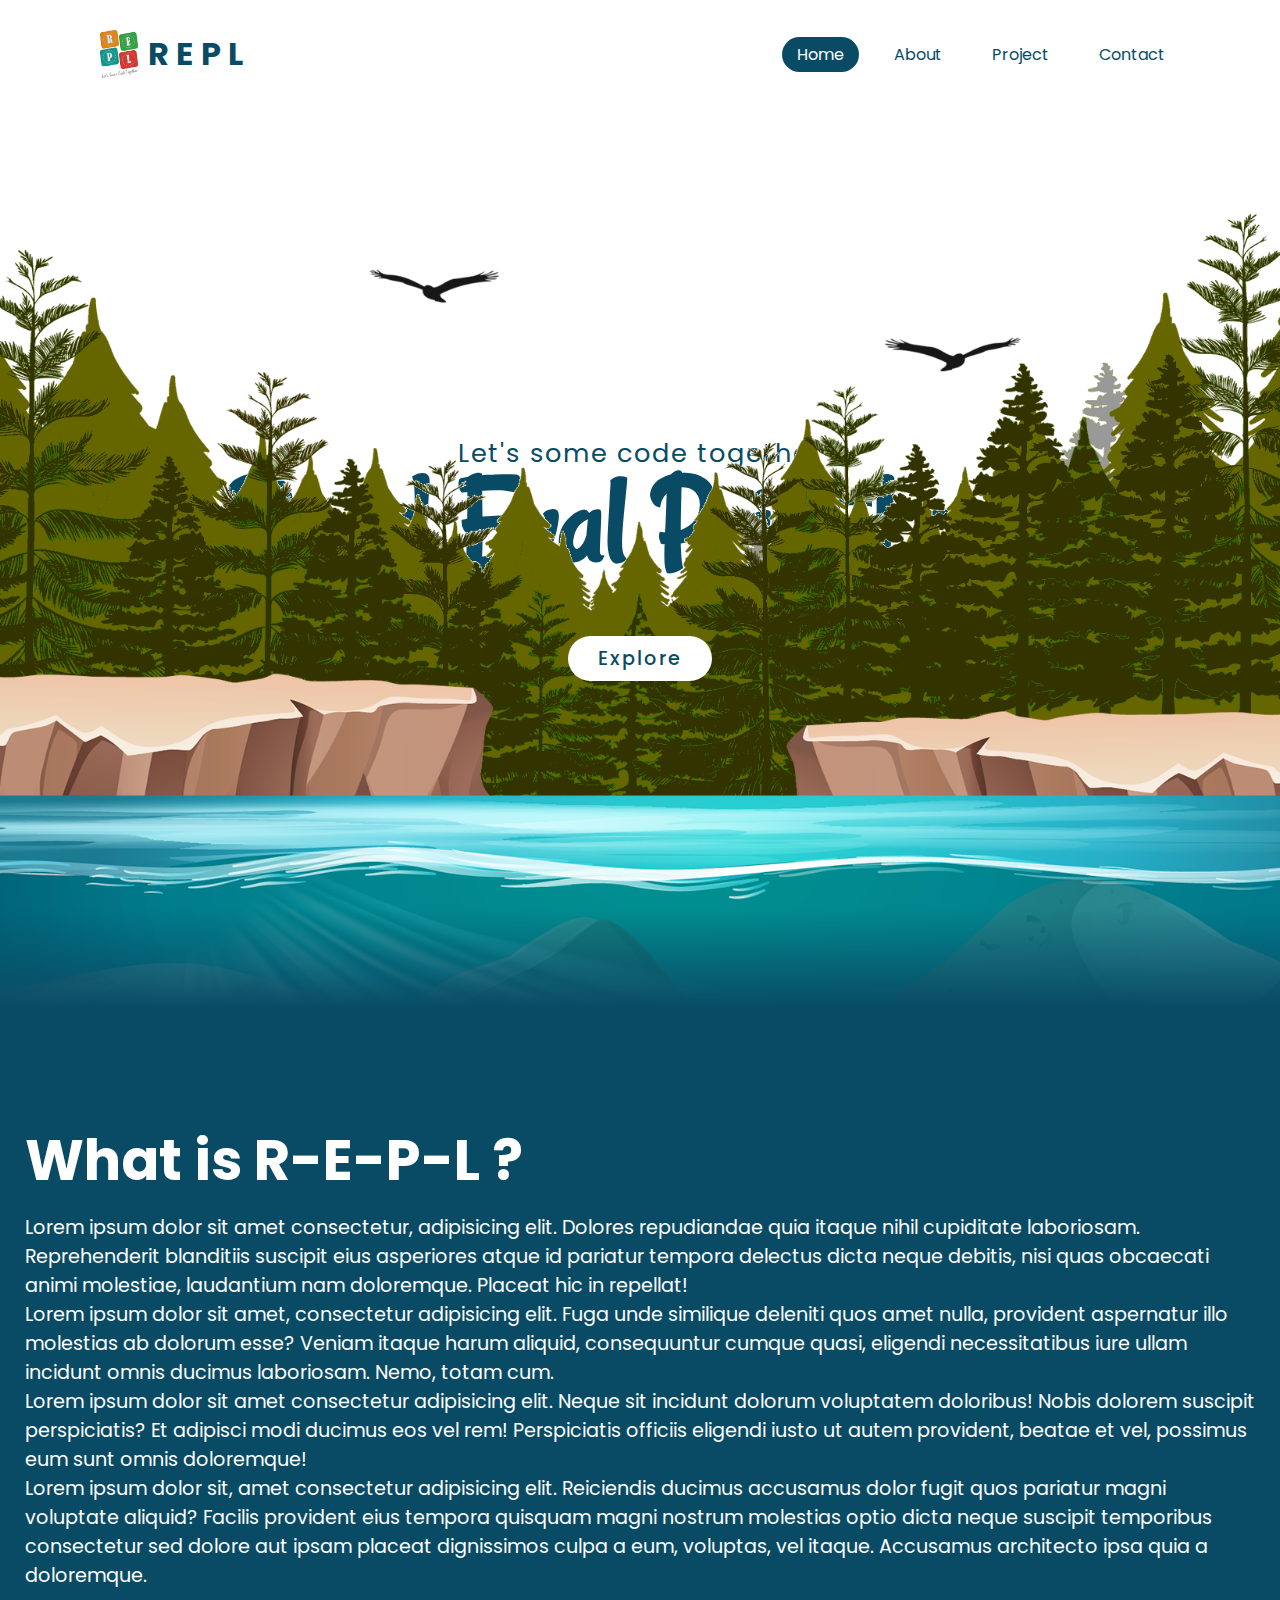
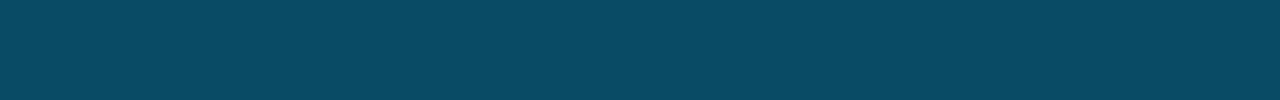
<file: index.html>
<!DOCTYPE html>
<html lang="en">
<head>
    <meta charset="UTF-8">
    <meta http-equiv="X-UA-Compatible" content="IE=edge">
    <meta name="viewport" content="width=device-width, initial-scale=1.0">
    <title>R E P L </title>
    <link rel="stylesheet" href="css/index.css">
</head>
<body>
    <!-- home section -->
    <div id="header">
            <div class="logo">
                <img src="photos/logo.png" alt="logo">
                <a href="#">R E P L</a>
            </div>
            <ul id="move-to">
                <li><a href="index.html" class="active">Home</a></li>
                <li><a href="about.html">About</a></li>
                <li><a href="project.html">Project</a></li>
                <li><a href="contact.html">Contact</a></li>
            </ul>
            <div id="ber" onclick="myFunction(this)">
                <div class="l1"></div>
                <div class="l2"></div>
                <div class="l3"></div>
            </div>
        </div>
        <div id="home">
        
        <div id="section">
            <h2 id="text"><span>Let's some code together</span><br>Read Eval Print Loop</h2>
            <img src="photos/bird1.png" alt="bird1" id="bird1">
            <img src="photos/bird2.png" alt="bird2" id="bird2">
            <img src="photos/forest.png" alt="forest" id="forest">
            <a href="" id="btn">Explore</a>
            <img src="photos/rocks.png" alt="rocks" id="rocks">
            <img src="photos/water.png" alt="water" id="water">
        </div>
        <div class="sec">
            <h2>What is R-E-P-L ?</h2>
            <p>Lorem ipsum dolor sit amet consectetur, adipisicing elit. Dolores repudiandae quia itaque nihil cupiditate laboriosam. Reprehenderit blanditiis suscipit eius asperiores atque id pariatur tempora delectus dicta neque debitis, nisi quas obcaecati animi molestiae, laudantium nam doloremque. Placeat hic in repellat!</p>
            <p>Lorem ipsum dolor sit amet, consectetur adipisicing elit. Fuga unde similique deleniti quos amet nulla, provident aspernatur illo molestias ab dolorum esse? Veniam itaque harum aliquid, consequuntur cumque quasi, eligendi necessitatibus iure ullam incidunt omnis ducimus laboriosam. Nemo, totam cum.</p>
            <p>Lorem ipsum dolor sit amet consectetur adipisicing elit. Neque sit incidunt dolorum voluptatem doloribus! Nobis dolorem suscipit perspiciatis? Et adipisci modi ducimus eos vel rem! Perspiciatis officiis eligendi iusto ut autem provident, beatae et vel, possimus eum sunt omnis doloremque!</p>
            <p>Lorem ipsum dolor sit, amet consectetur adipisicing elit. Reiciendis ducimus accusamus dolor fugit quos pariatur magni voluptate aliquid? Facilis provident eius tempora quisquam magni nostrum molestias optio dicta neque suscipit temporibus consectetur sed dolore aut ipsam placeat dignissimos culpa a eum, voluptas, vel itaque. Accusamus architecto ipsa quia a doloremque.</p>
        </div>
    </div>
    <script src="js/index.js"></script>
</body>
</html>
</file>
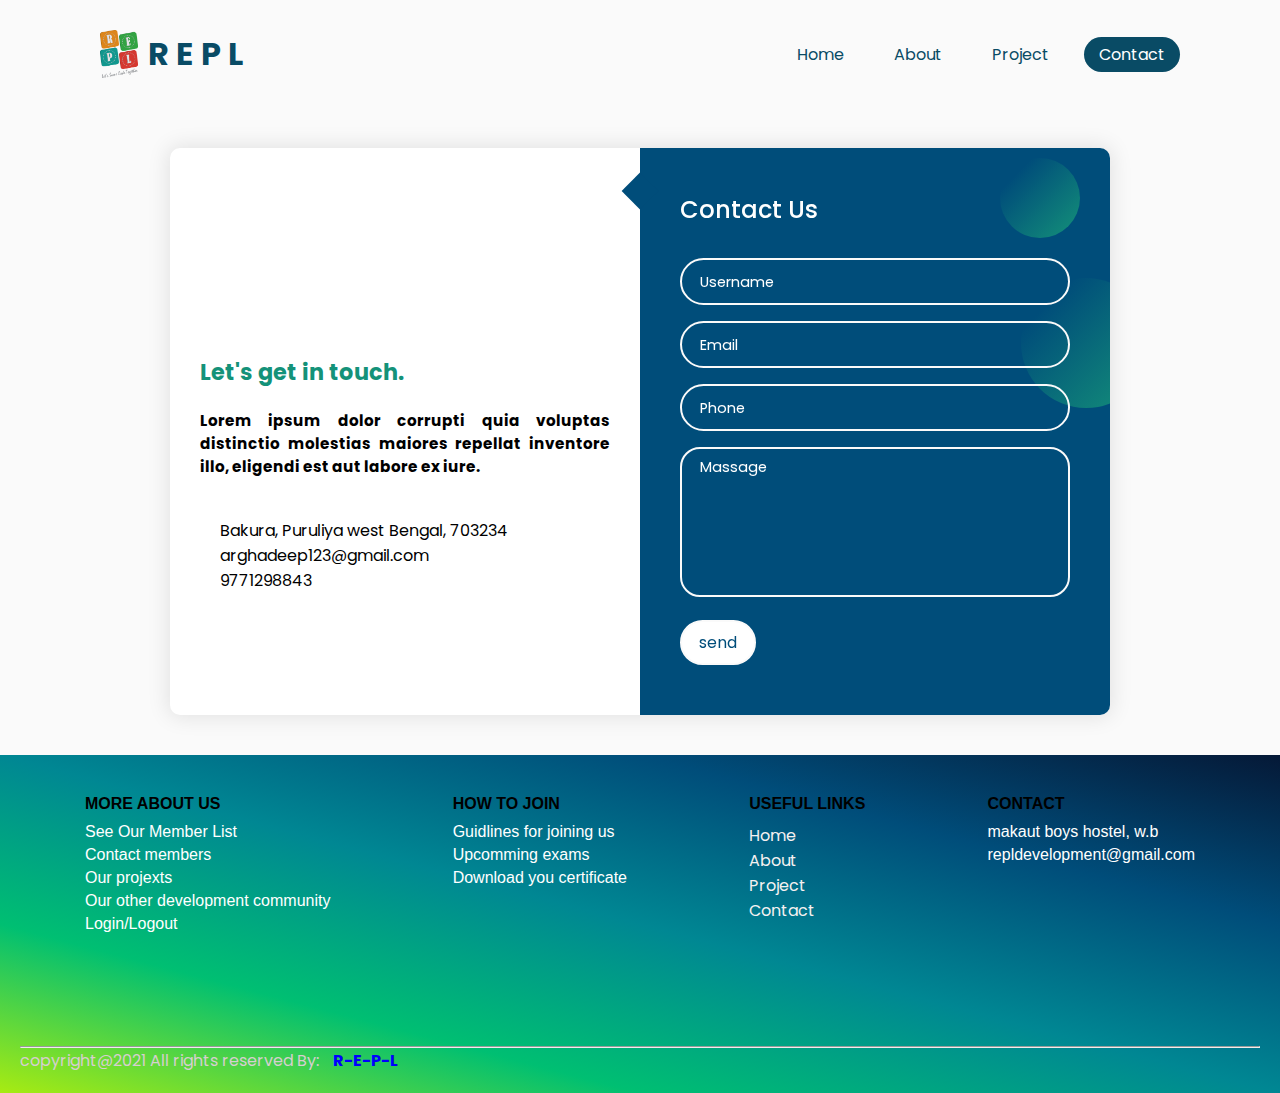
<file: contact.html>
<!DOCTYPE html>
<html lang="en">
  <head>
    <meta charset="UTF-8" />
    <meta http-equiv="X-UA-Compatible" content="IE=edge" />
    <meta name="viewport" content="width=device-width, initial-scale=1.0" />
    <title>Repl-Contact</title>
    <link rel="stylesheet" href="css/index.css" />
    <link rel="stylesheet" href="https://pro.fontawesome.com/releases/v5.10.0/css/all.css" integrity="sha384-AYmEC3Yw5cVb3ZcuHtOA93w35dYTsvhLPVnYs9eStHfGJvOvKxVfELGroGkvsg+p" crossorigin="anonymous"/>
  </head>
  <body>
      <div class="container">
        <div id="header">
            <div class="logo">
                <img src="photos/logo.png" alt="logo">
                <a href="#">R E P L</a>
            </div>
            <ul id="move-to">
                <li><a href="index.html">Home</a></li>
                <li><a href="about.html">About</a></li>
                <li><a href="project.html">Project</a></li>
                <li><a href="contact.html"  class="active">Contact</a></li>
            </ul>
            <div id="ber" onclick="myFunction(this)">
                <div class="l1"></div>
                <div class="l2"></div>
                <div class="l3"></div>
            </div>
        </div>
      <div class="form">
        <div class="contact-info">
          <div class="map">
            <iframe src="https://www.google.com/maps/embed?pb=!1m18!1m12!1m3!1d3683.5364405407695!2d88.41514321479247!3d22.596434685170458!2m3!1f0!2f0!3f0!3m2!1i1024!2i768!4f13.1!3m3!1m2!1s0x3a0275c718a01a0d%3A0x5db3ee28f1b792d5!2sMaulana%20Abul%20Kalam%20Azad%20University%20of%20Technology%2C%20West%20Bengal!5e0!3m2!1sen!2sin!4v1621324628279!5m2!1sen!2sin" width="100%" height="200px" style="border:0;" allowfullscreen="" loading="lazy"></iframe>
          </div>
          <div class=contact-box>
          <h3 class="title">Let's get in touch.</h3>
          <p class="text">Lorem ipsum dolor  corrupti quia voluptas distinctio molestias maiores repellat inventore illo, eligendi est aut labore  ex iure.</p>
          <div class="info">
            <div class="information">
              <p class='icon'><i class="fal fa-map-marked-alt"></i></i></i></i></p>
              <p>Bakura, Puruliya west Bengal, 703234</p>
            </div>
            <div class="information">
              <p class='icon'><i class="fal fa-envelope"></i></i></p>
              <p>arghadeep123@gmail.com</p>
            </div>
            <div class="information">
              <p class='icon'><i class="fal fa-phone-alt"></i></i></p>
              <p>9771298843</p>
            </div>
          </div>
          </div>
          
          <!-- <h4>Contact with Us: </h4>
           -->
        </div>
        <div class="contact-form">
          <span class="circle one"></span>
          <span class="circle two"></span>

          <form action="index.html">
            <h3 class="title">Contact Us</h3>
            <div class="input-container">
              <input type="text" name="name" class="input" />
              <label for="">Username</label>
              <span>Username</span>
            </div>
            <div class="input-container">
              <input type="email" name="email" class="input" />
              <label for="">Email</label>
              <span>Email</span>
            </div>
            <div class="input-container">
              <input type="tel" name="phone" class="input" />
              <label for="">Phone</label>
              <span>Phone</span>
            </div>
            <div class="input-container textarea">
              <textarea name="massaeg" class="input"></textarea>
              <label for="">Massage</label>
              <span>Massage</span>
            </div>
            <input type="submit" value="send" class="btn" />
          </form>
        </div>
      </div>

        <footer class="footer">
            <div class="footer-boxes">
                <div class="footer-box">
                <h3>More about us</h3>
                <p>See Our Member List</p>
                <p>Contact members</p>
                <p>Our projexts</p>
                <p>Our other development community</p>
                <p>Login/Logout</p>

            </div>
            <div class="footer-box">
                <h3>How to join</h3>
                <p>Guidlines for joining us</p>
                <p>Upcomming exams</p>
                <p>Download you certificate</p>
            </div>
            <div class="footer-box useful">
                <h3>Useful links</h3>
                <a href="index.html" class="active">Home</a>
                <a href="about.html">About</a>
                <a href="project.html">Project</a>
                <a href="contact.html">Contact</a>
            </div>
            <div class="footer-box">
                <h3>contact</h3>
                <p>makaut boys hostel, w.b</p>
                <p>repldevelopment@gmail.com</p>
                <iframe src="https://www.google.com/maps/embed?pb=!1m18!1m12!1m3!1d3673.7987442923986!2d88.54100141479951!3d22.957637884985957!2m3!1f0!2f0!3f0!3m2!1i1024!2i768!4f13.1!3m3!1m2!1s0x39f8bf5871a9e0d7%3A0x3cbdf3b9f157e355!2sMAKAUT%20MAIN%20CAMPUS!5e0!3m2!1sen!2sin!4v1620180263784!5m2!1sen!2sin" style="border:0;" allowfullscreen="" loading="lazy" class = map></iframe>
            </div>
            </div>
            <div class="hr"><hr></div>
            <div class="footer-link">
            <div class="copy">copyright@2021 All rights reserved By: <span>R-E-P-L</span></div>
            <div class="link">
                <div class="social-icon">
            <a href="#" class = "media-icon"><i class="fab fa-facebook-square" style="color:rgb(9, 101, 182)"></i></a>
            <a href="#" class = "media-icon"><i class="fab fa-twitter-square" style="color:rgb(14, 242, 250)"></i></a>
            <a href="#" class = "media-icon"><i class="fab fa-linkedin" style ="color:rgb(7, 77, 138)" ></i></a>
            <a href="#" class = "media-icon"><i class="fab fa-github-square" style = "color:black"></i></a>
          </div>
                <!-- <div>Icons made by <a href="https://www.freepik.com" title="Freepik">Freepik</a> from <a href="https://www.flaticon.com/" title="Flaticon">www.flaticon.com</a></div> -->
            </div>
            </div>
        </footer>
    </div>
    
    <script src="js/index.js"></script>
  </body>
</html>
</file>
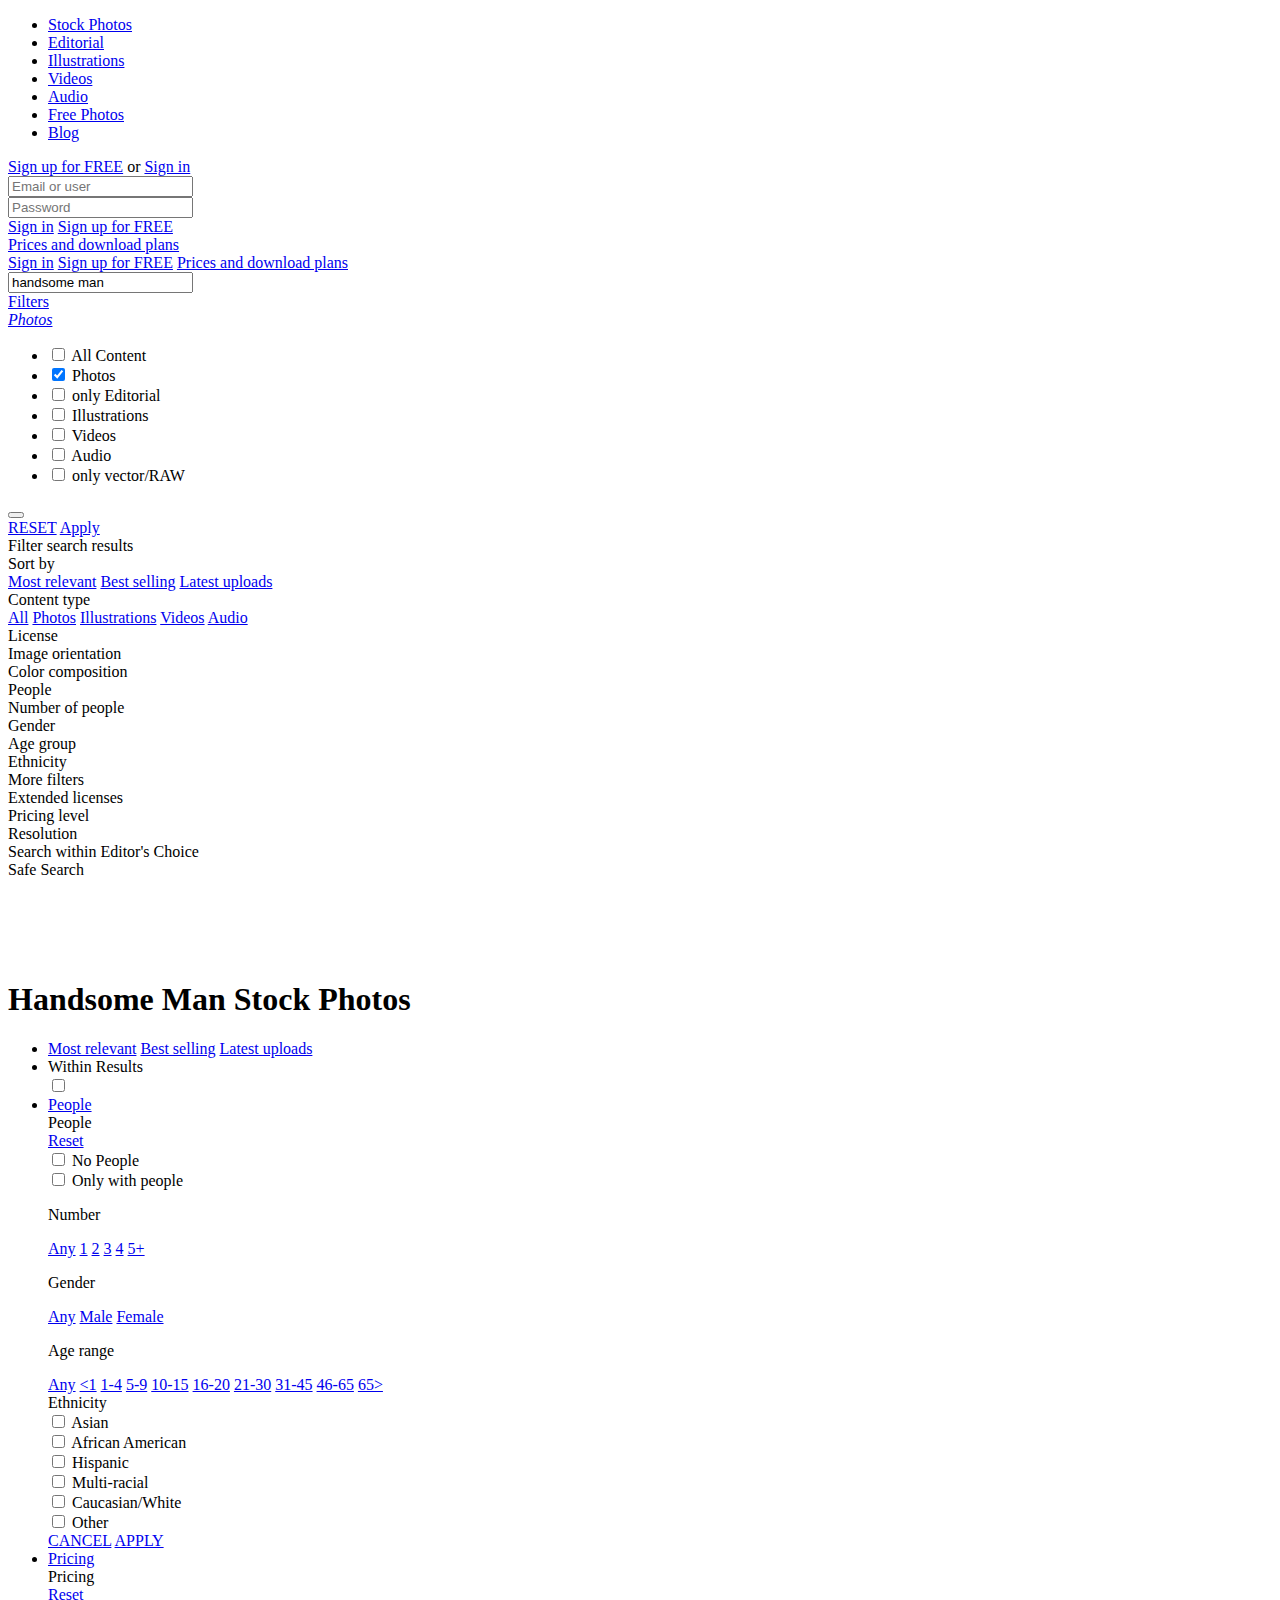
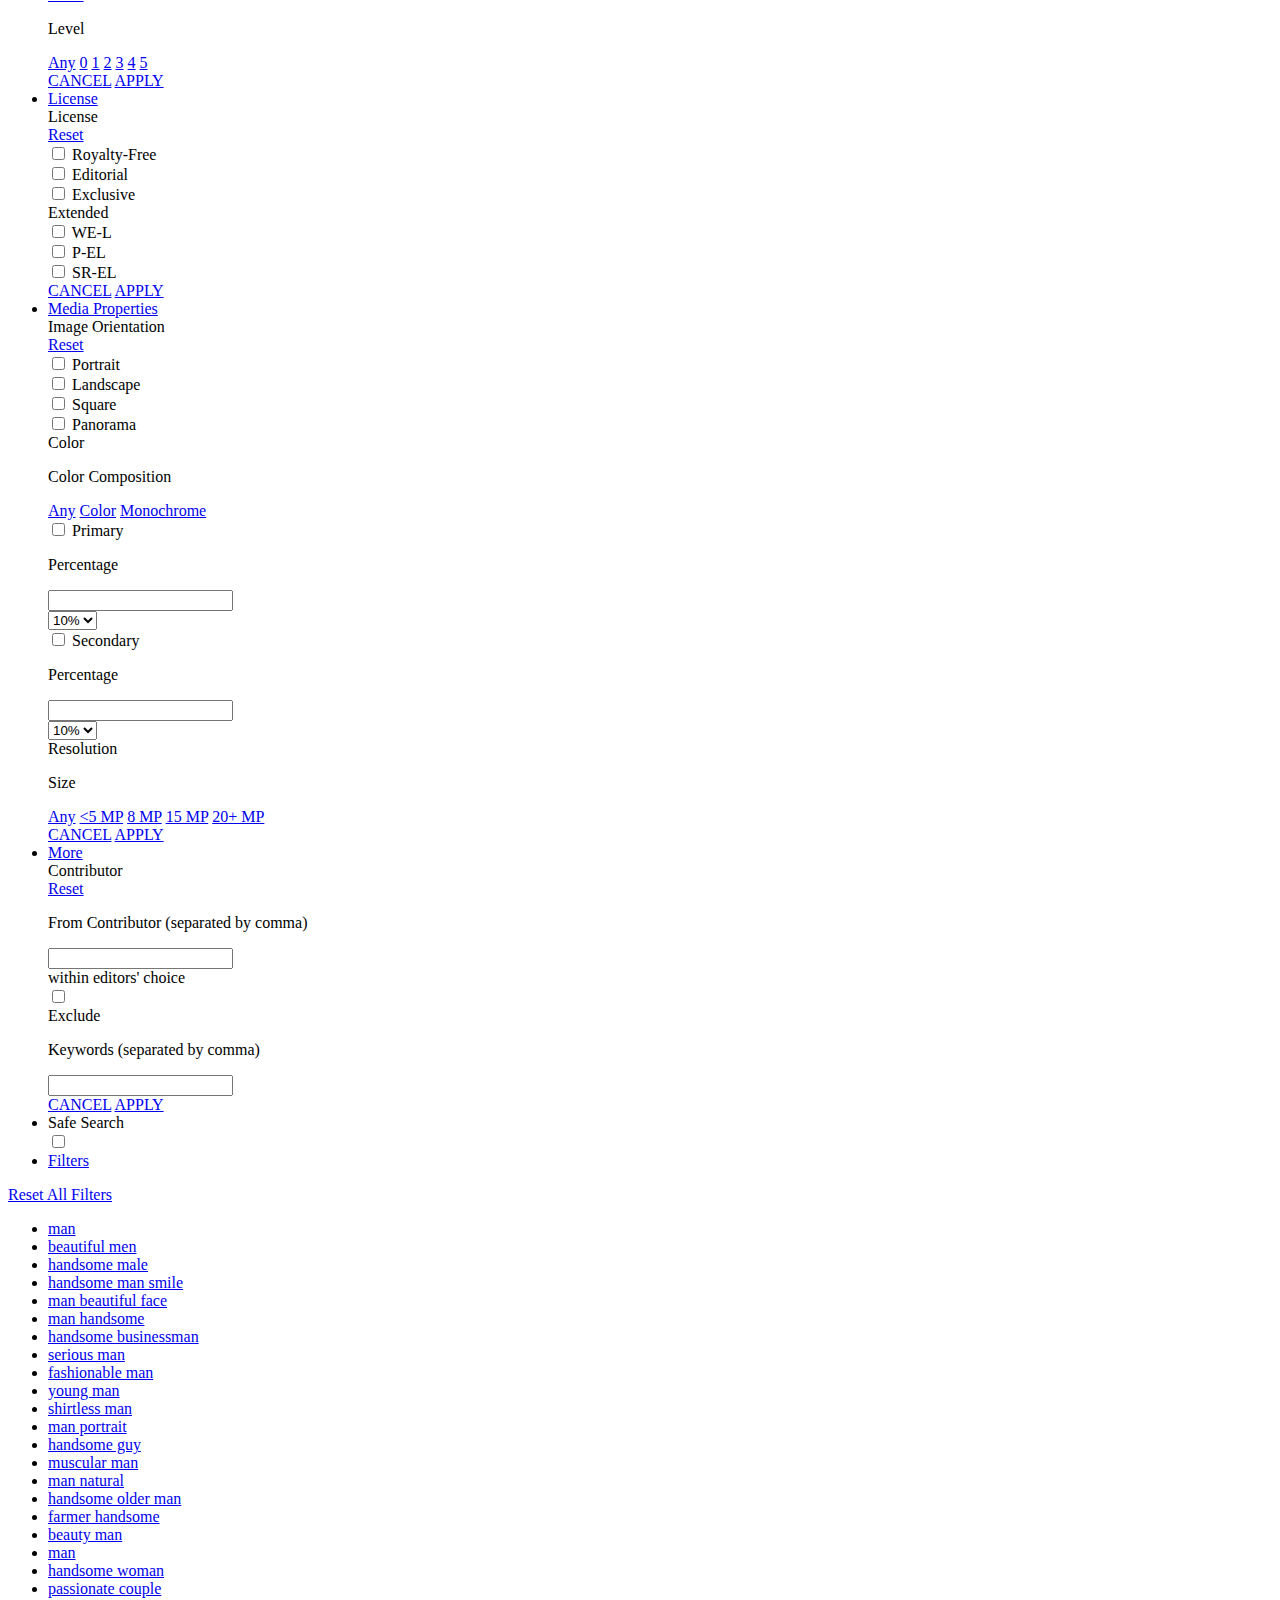
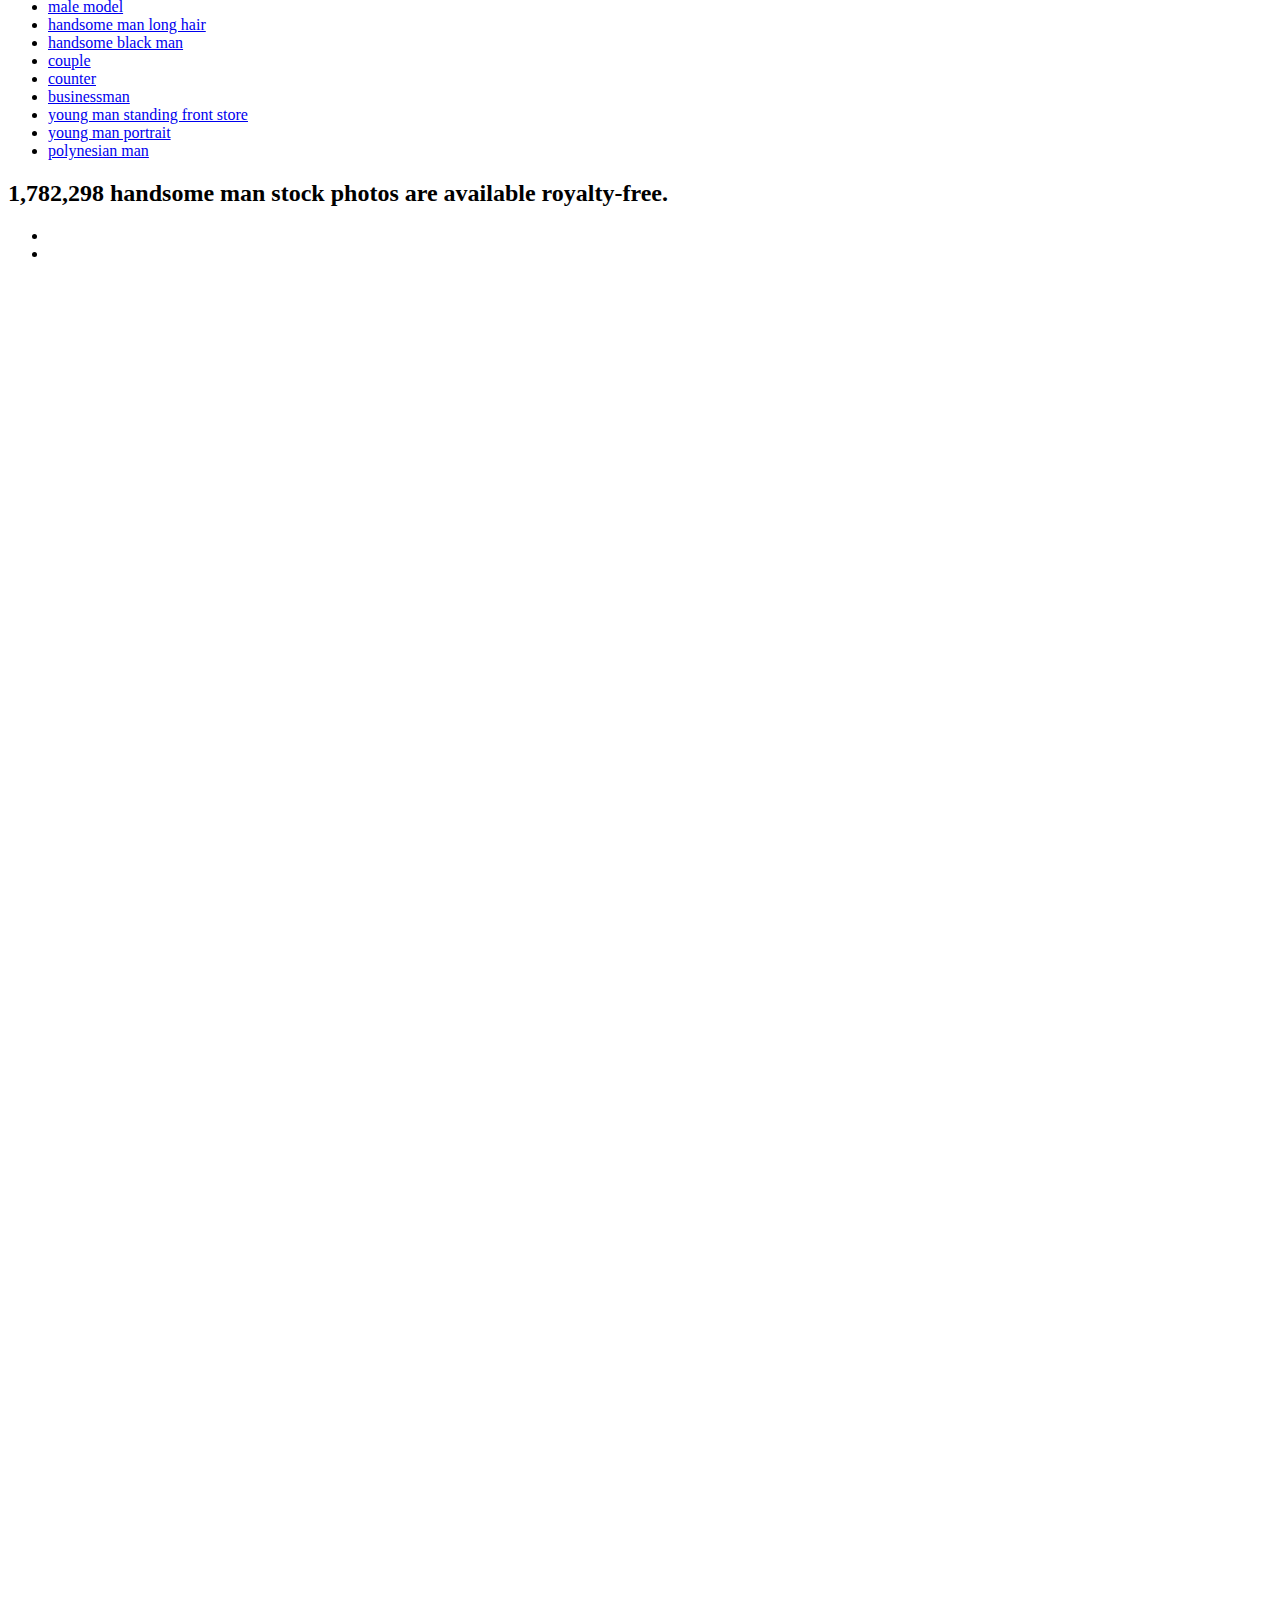
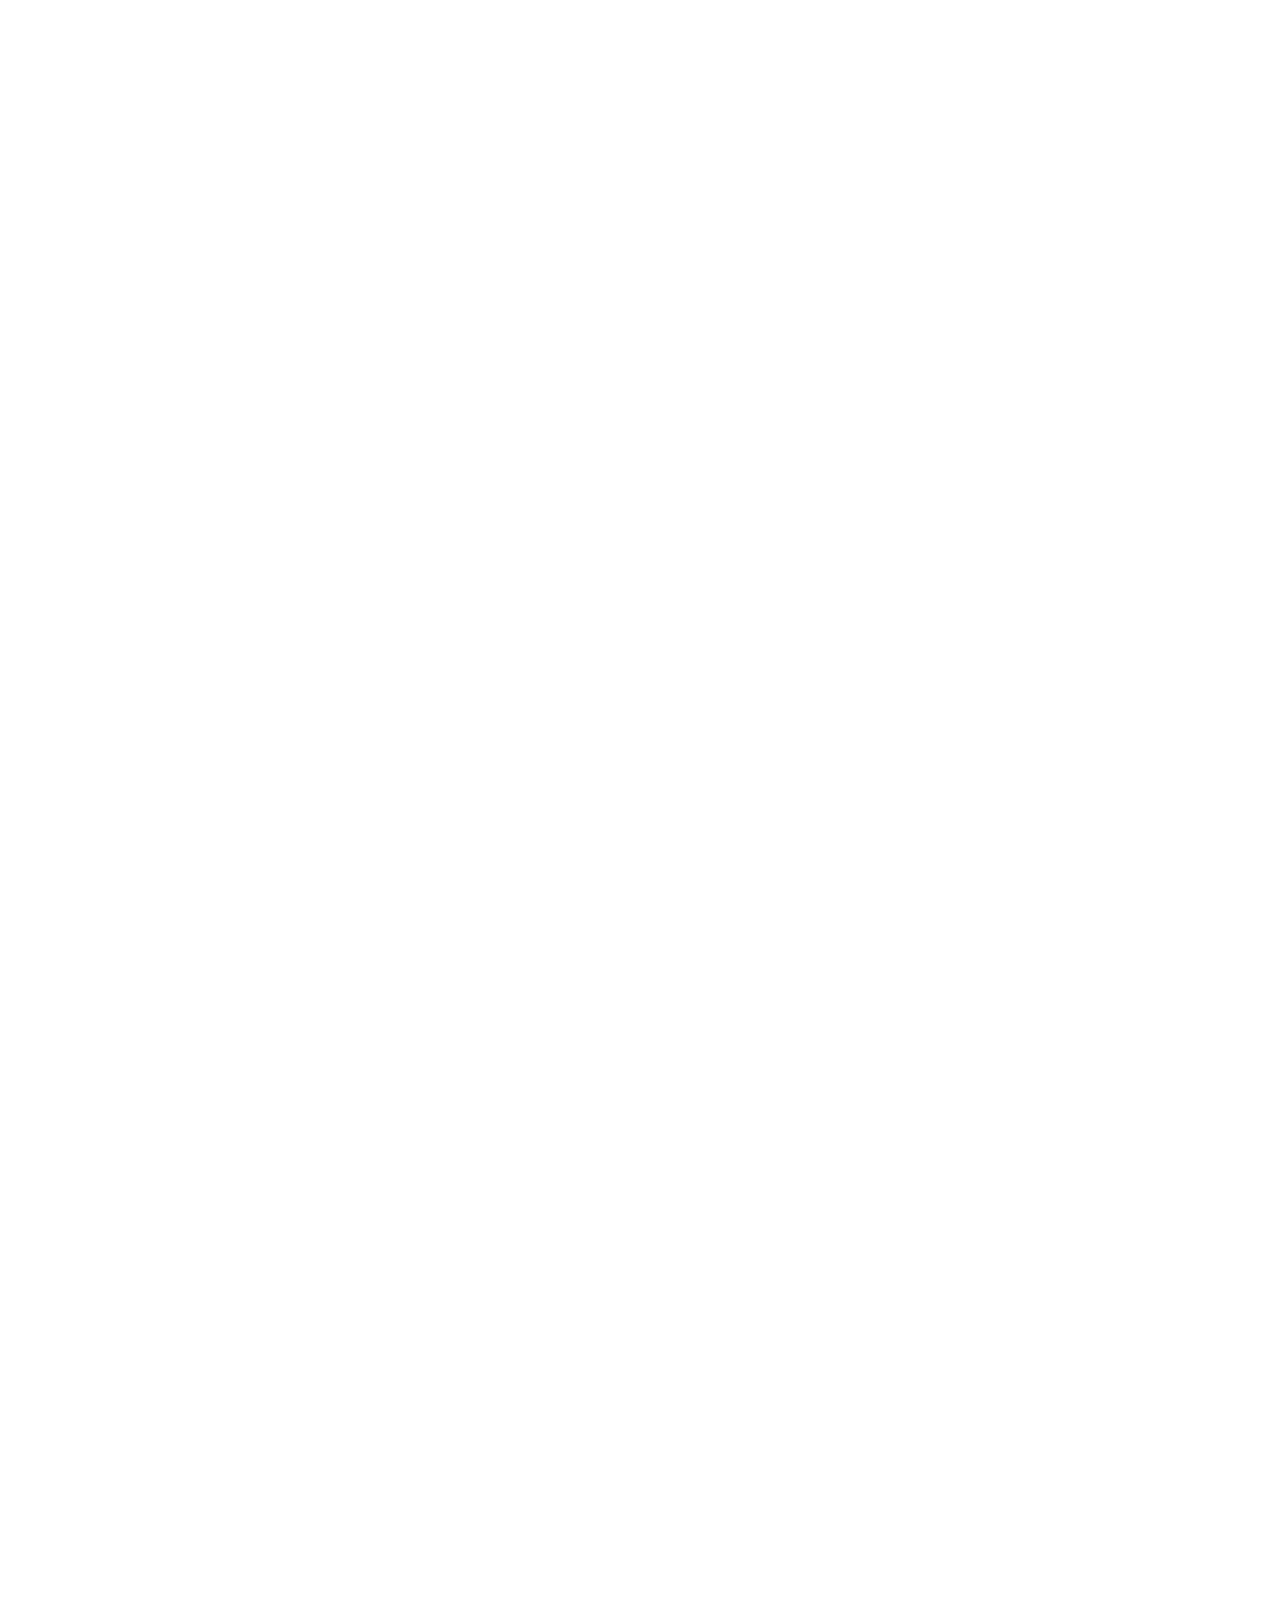
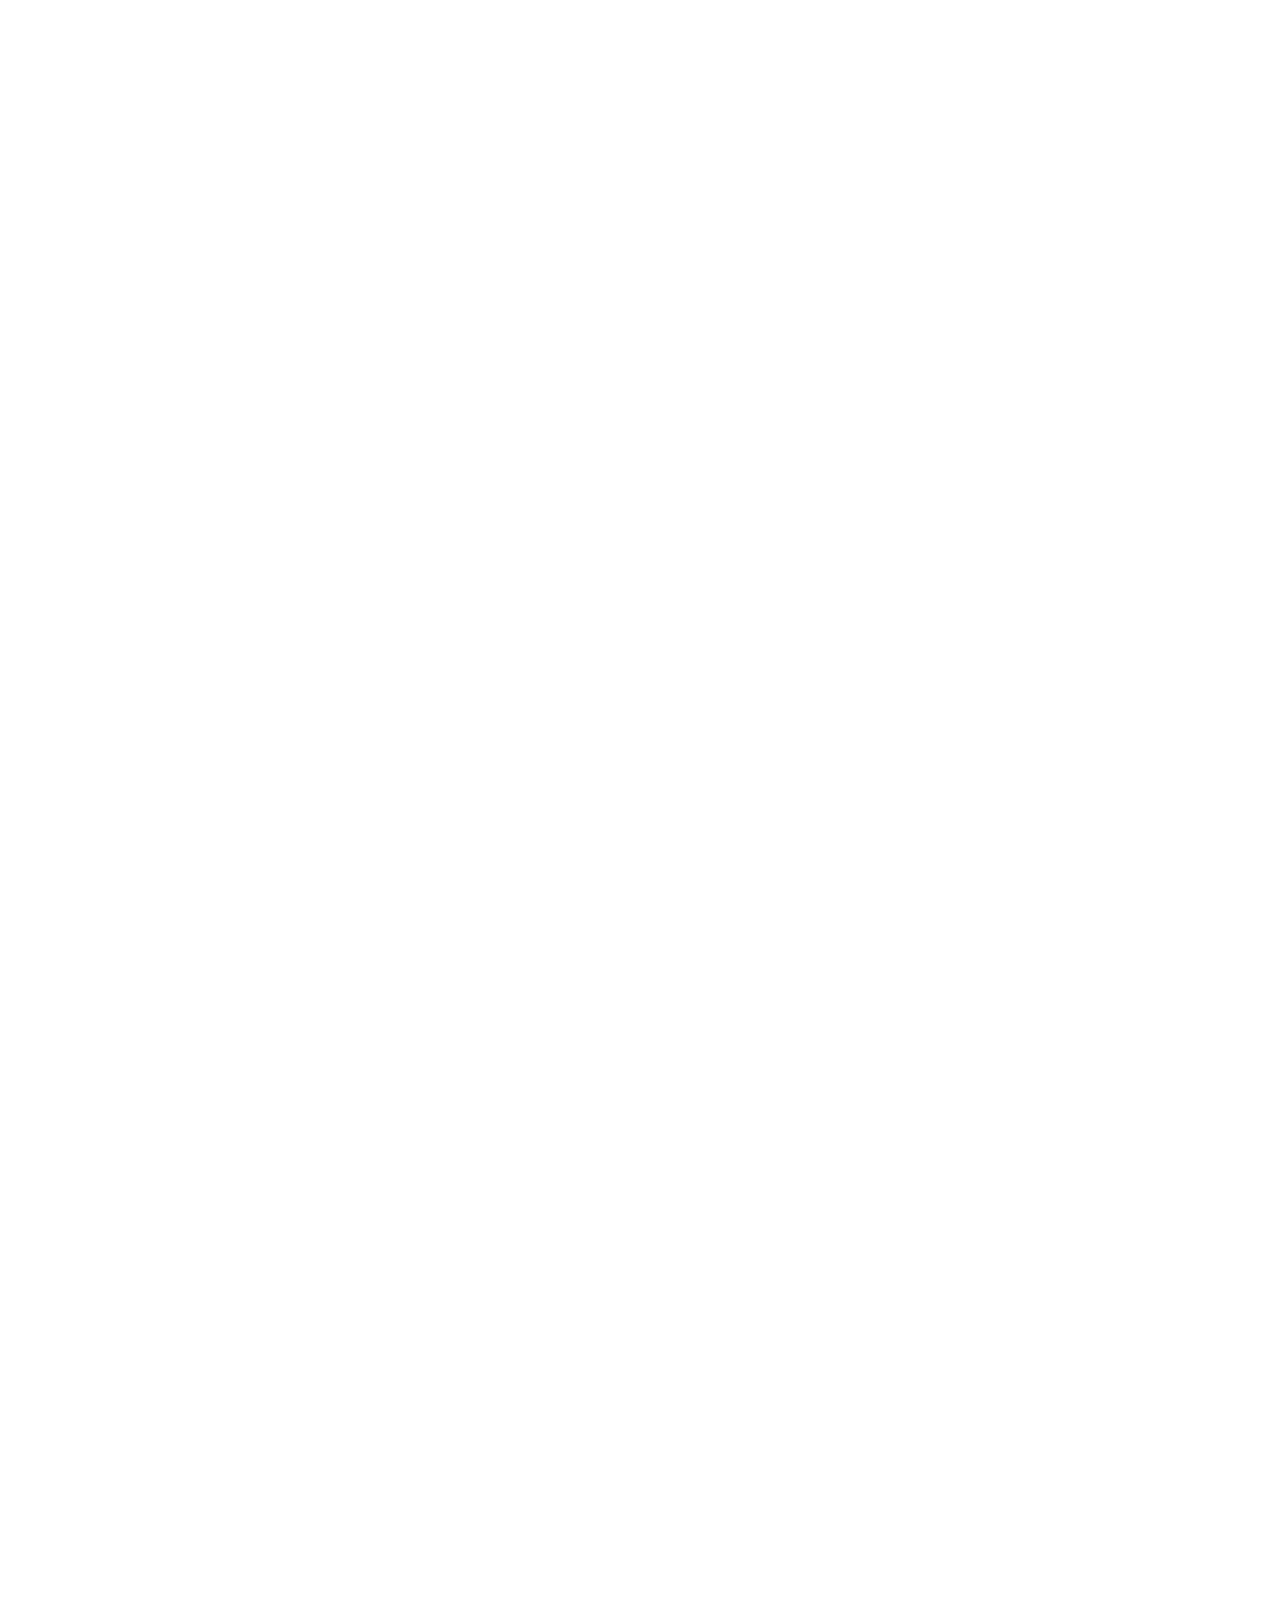
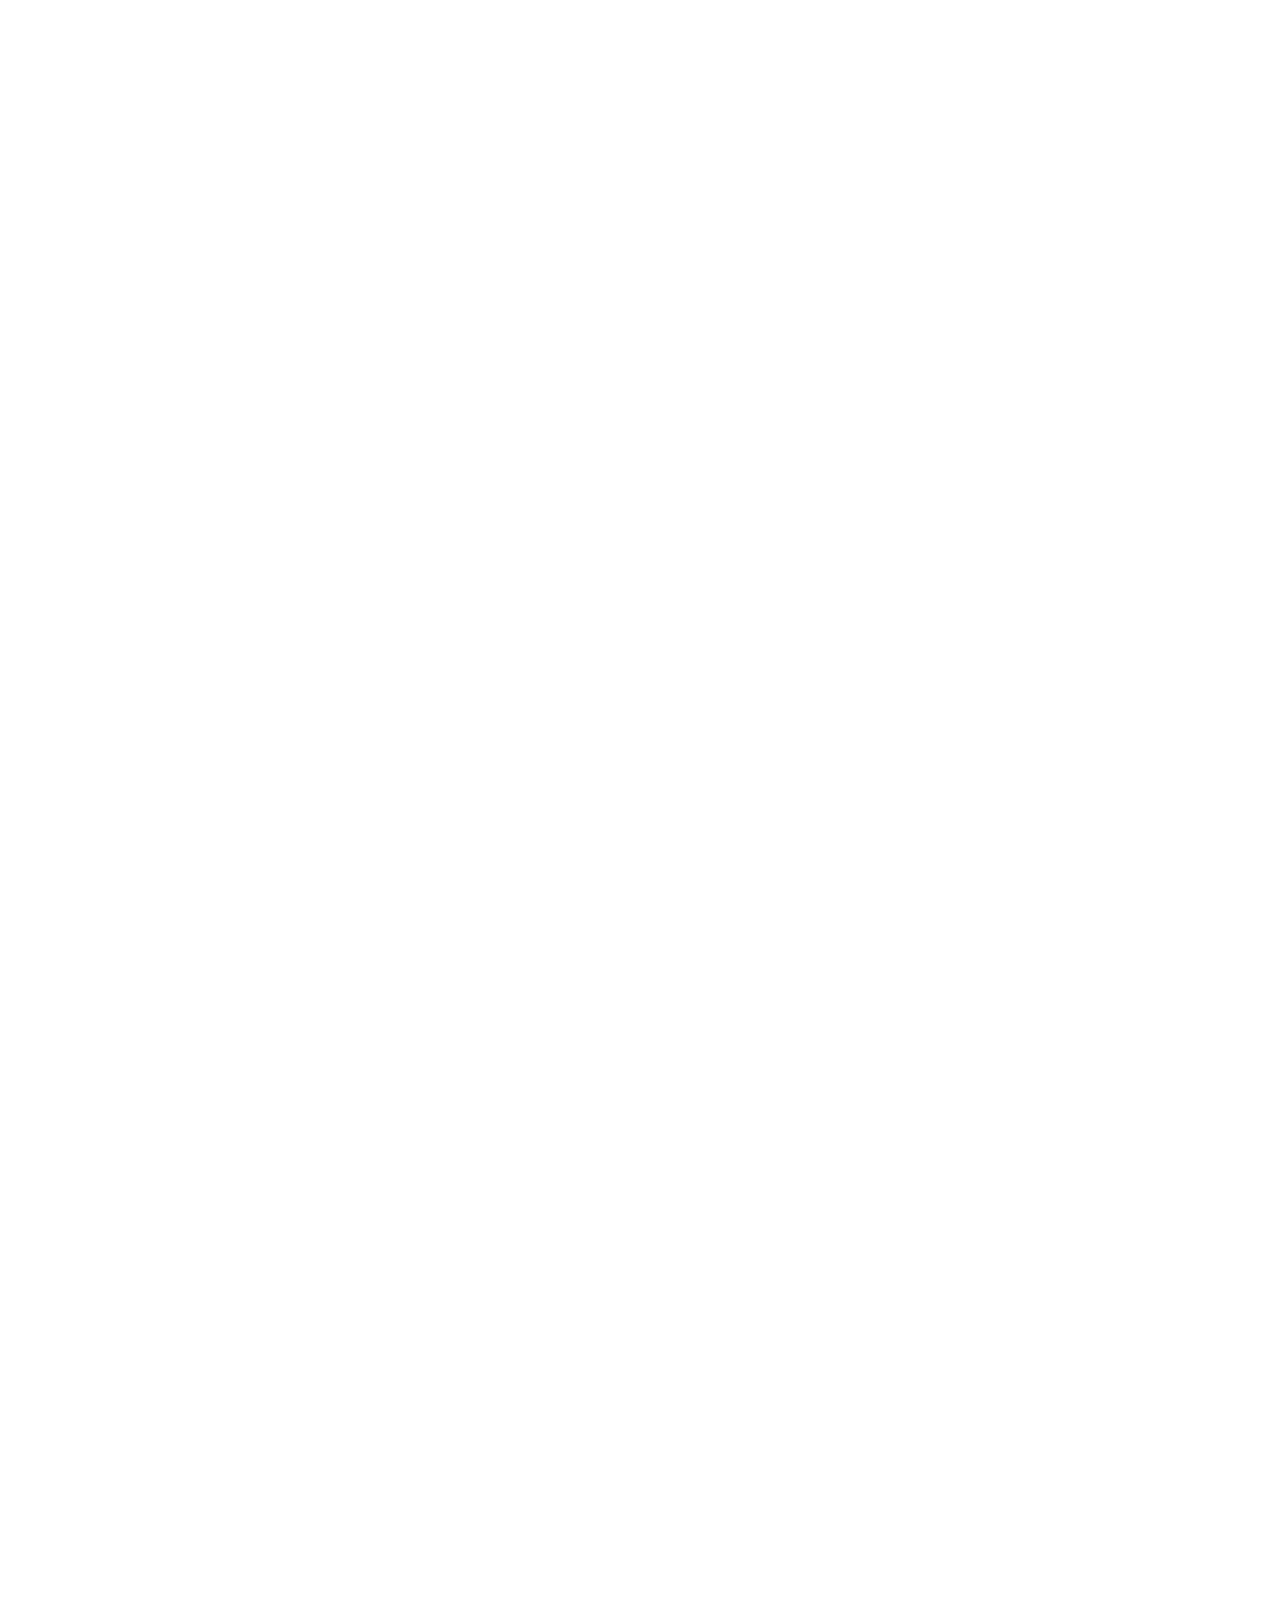
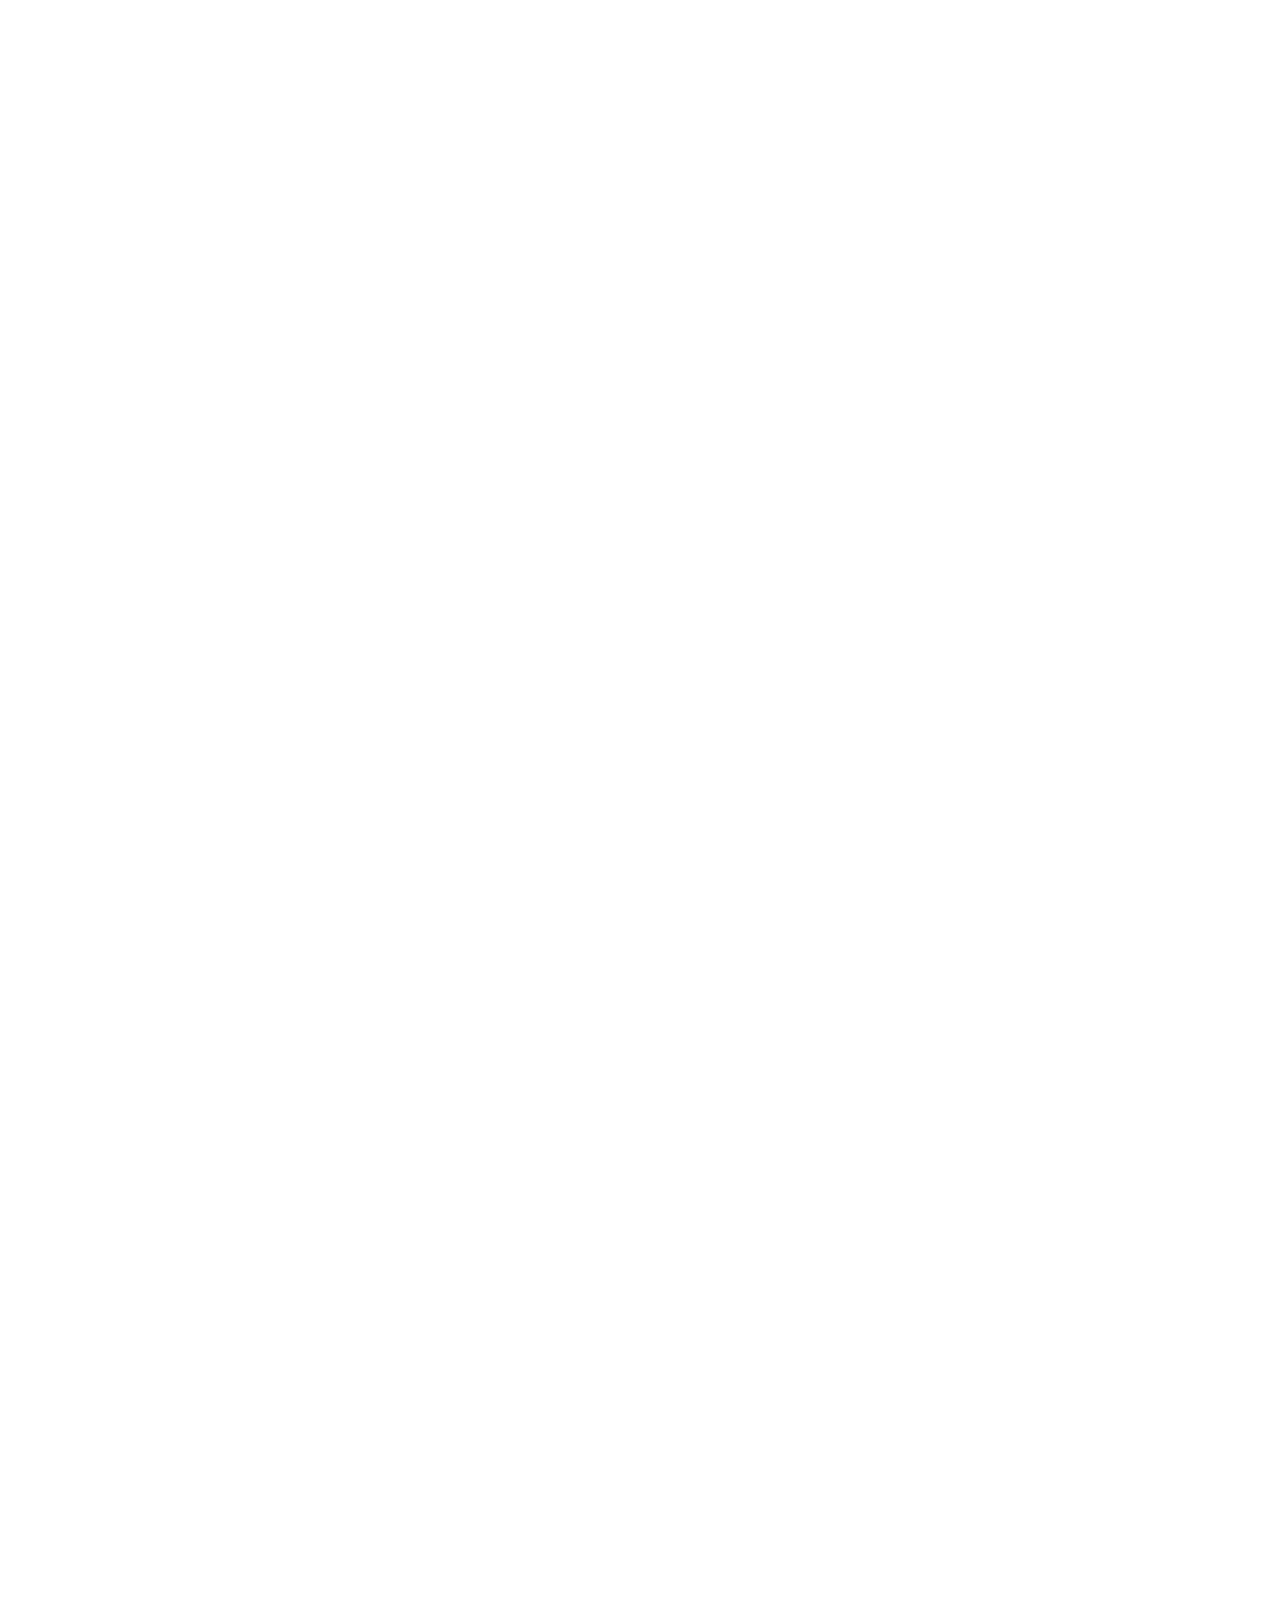
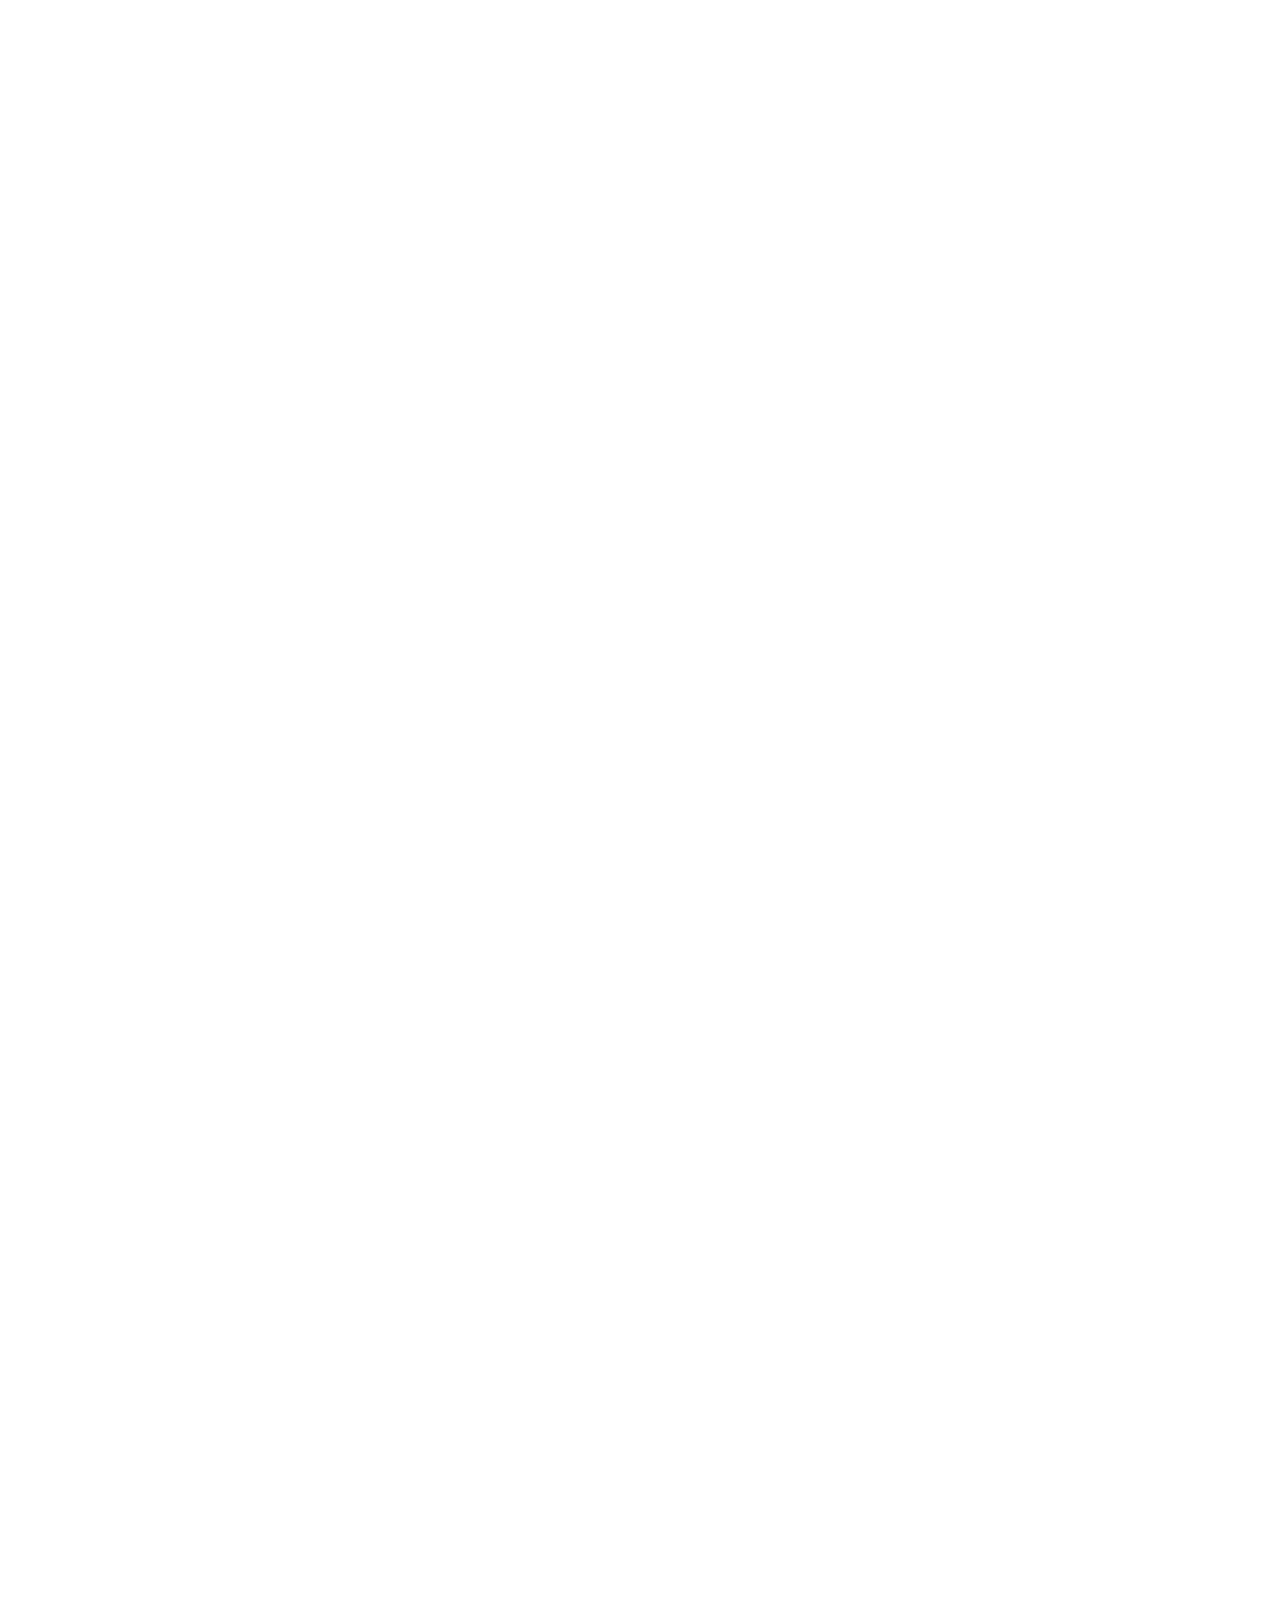
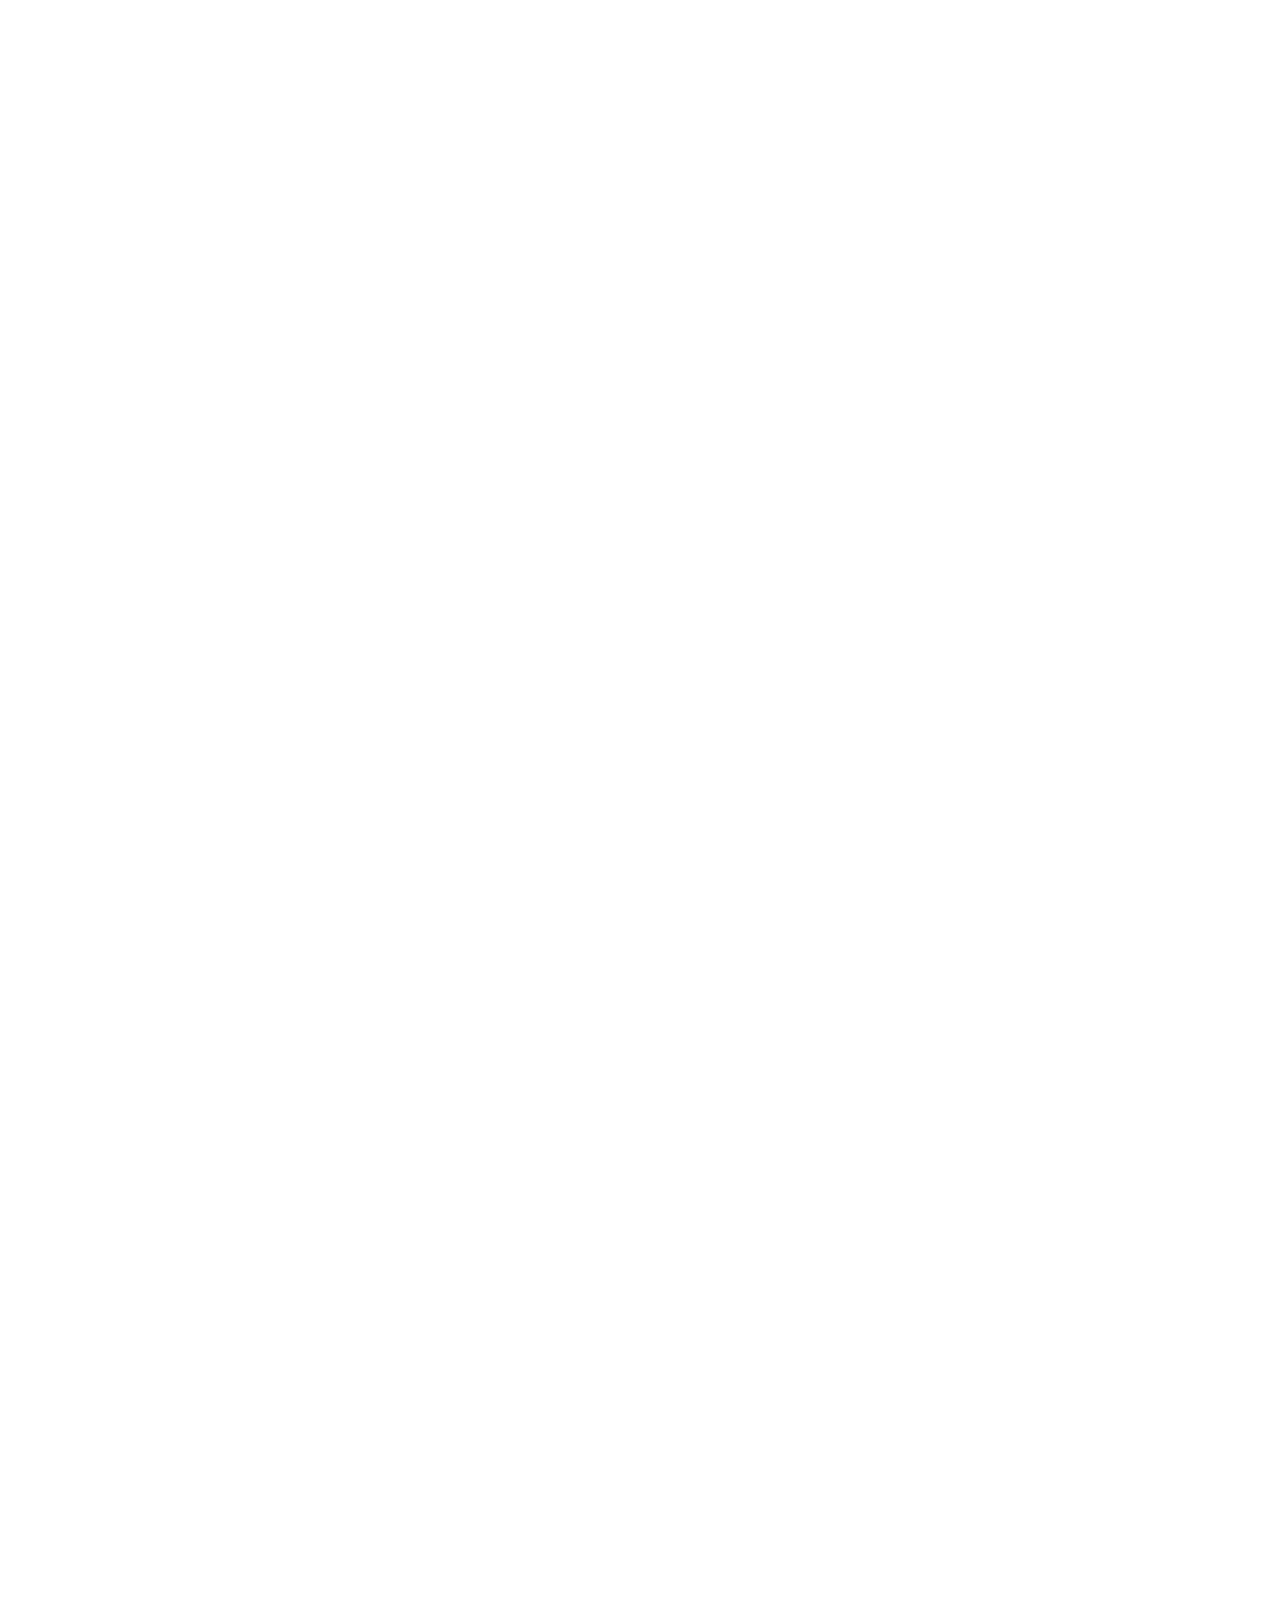
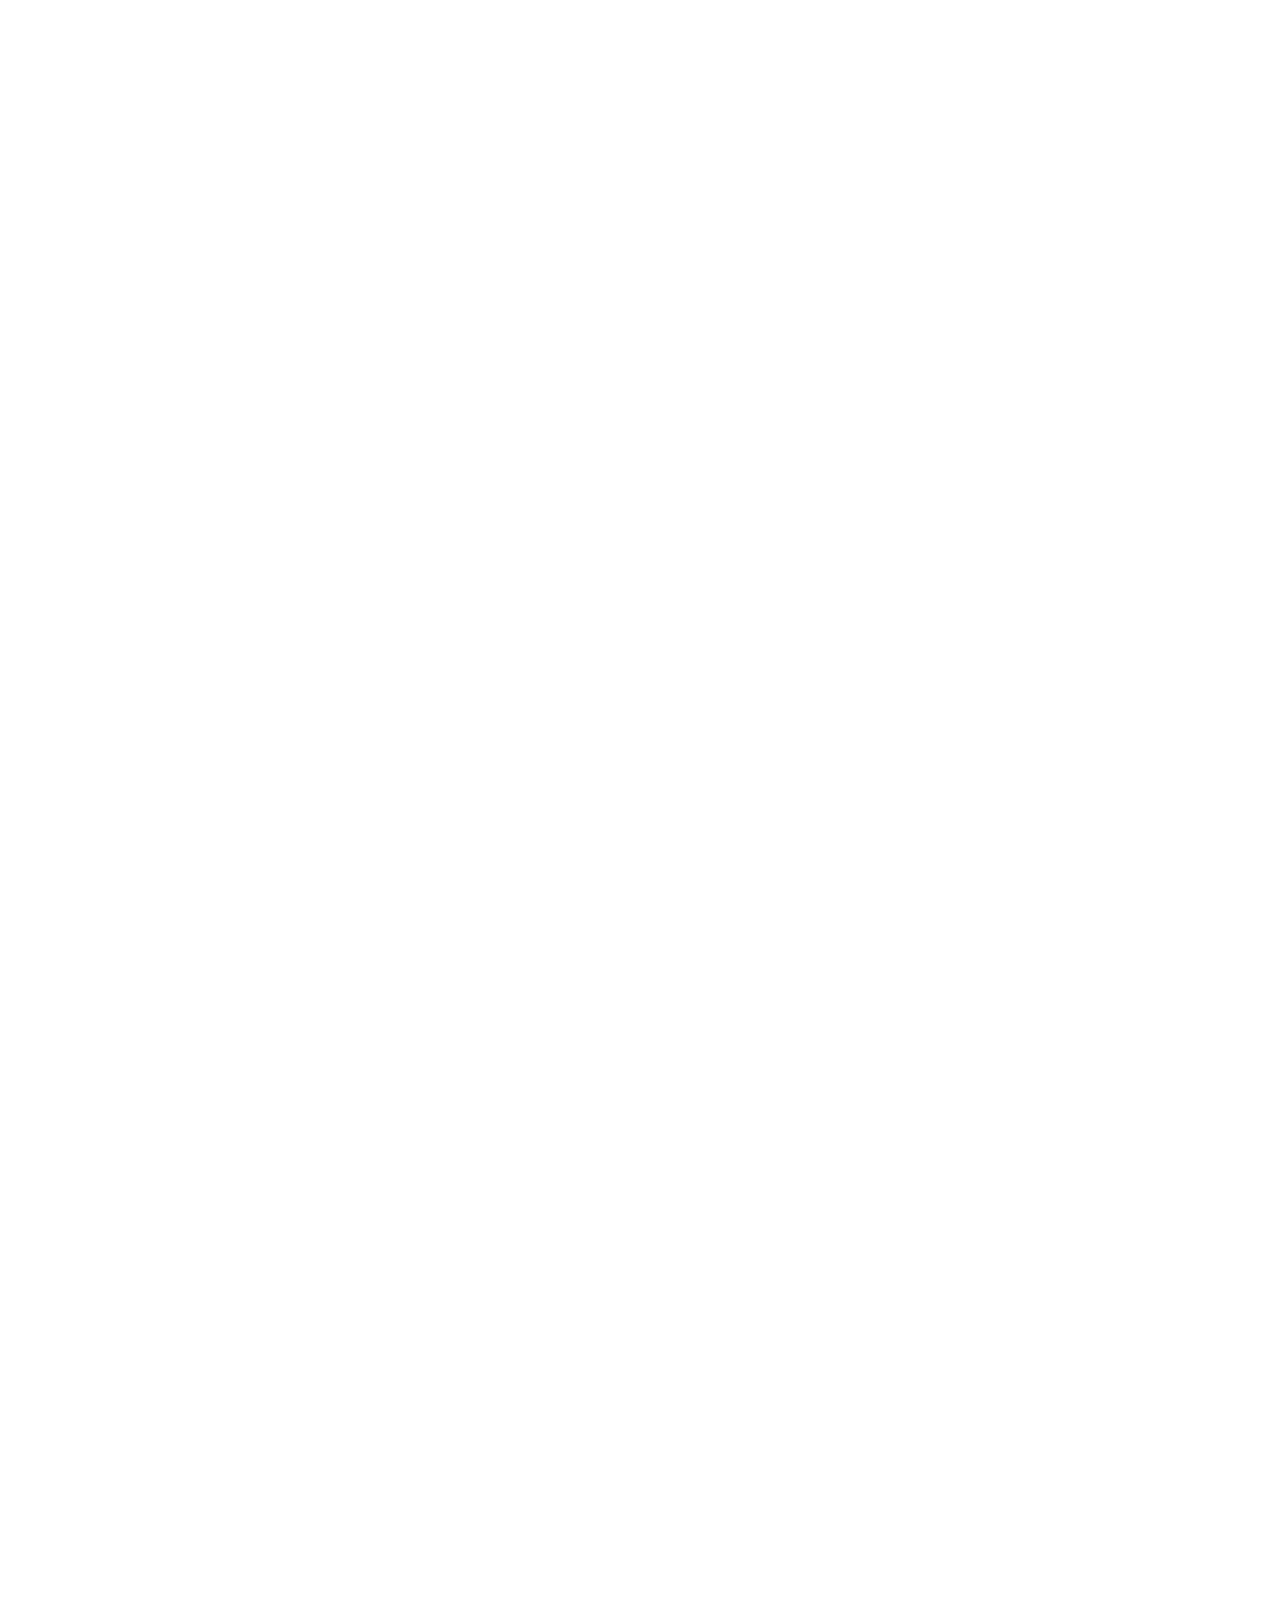
<file: photos/img10,jpg.html>
﻿
<!DOCTYPE html>
<html class="html" lang="en">
<head>
<meta charset="UTF-8">
<meta http-equiv="Content-Language" content="en" />



<meta http-equiv="X-UA-Compatible" content="IE=edge">
<meta name="viewport" content="width=device-width, initial-scale=1, minimum-scale=1, maximum-scale=5" />
<title>1,782,298 Handsome Man Photos - Free & Royalty-Free Stock Photos from Dreamstime</title>
<meta name="robots" content="index, follow">
<link rel="canonical" href="https://www.dreamstime.com/photos-images/handsome-man.html">

<link rel="next" href="https://www.dreamstime.com/photos-images/handsome-man.html?pg=2" />
<!-- generics -->
<link rel="shortcut icon" href="https://www.dreamstime.com/favicon.ico?v=1">
<link rel="icon" href="https://www.dreamstime.com/favicon-32.png?v=1" sizes="32x32">
<link rel="icon" href="https://www.dreamstime.com/favicon-57.png" sizes="57x57">
<link rel="icon" href="https://www.dreamstime.com/favicon-76.png" sizes="76x76">
<link rel="icon" href="https://www.dreamstime.com/favicon-96.png" sizes="96x96">
<link rel="icon" href="https://www.dreamstime.com/favicon-128.png" sizes="128x128">
<link rel="icon" href="https://www.dreamstime.com/favicon-192.png" sizes="192x192">
<link rel="icon" href="https://www.dreamstime.com/favicon-228.png" sizes="228x228">
<!-- Android -->
<link rel="shortcut icon" sizes="196x196" href="https://www.dreamstime.com/favicon-196.png">
<!-- iOS -->
<link rel="apple-touch-icon" href="https://www.dreamstime.com/favicon-120.png" sizes="120x120">
<link rel="apple-touch-icon" href="https://www.dreamstime.com/favicon-152.png" sizes="152x152">
<link rel="apple-touch-icon" href="https://www.dreamstime.com/favicon-180.png" sizes="180x180">
<!-- Windows 8 IE 10-->
<meta name="msapplication-TileColor" content="#FFFFFF">
<meta name="msapplication-TileImage" content="https://www.dreamstime.com/favicon-144.png"><meta name="google-site-verification" content="mLk9GicTwlS2VcAWCBzXgxoq7SJTAAQ4C3EVA1q9f6o" />
<meta name="yandex-verification" content="fc15fb4ee7997fd8" />
<meta name="baidu-site-verification" content="gHIgxW4qq5" />
<meta name="msvalidate.01" content="4A571D1A28241283FD1E11D94D05690D" />
<meta name="apple-itunes-app" content="app-id=961697616, app-argument=https://www.dreamstime.com/">
<meta property="fb:app_id" content="102814881127" />
<meta name="description" content="Your Handsome Man stock images are ready. Download all free or royalty-free photos and vectors. Use them in commercial designs under lifetime, perpetual & worldwide rights. Dreamstime is the world`s largest stock photography community." />
<meta property="og:title" content="1,782,298 Handsome Man Photos - Free & Royalty-Free Stock Photos from Dreamstime" />
<meta property="og:description" content="Your Handsome Man stock images are ready. Download all free or royalty-free photos and vectors. Use them in commercial designs under lifetime, perpetual & worldwide rights. Dreamstime is the world`s largest stock photography community." />
<meta property="og:url" content="https://www.dreamstime.com/photos-images/handsome-man.html" />
<meta property="og:image" content="https://thumbs.dreamstime.com/z/handsome-man-style-16892120.jpg" />
<meta property="og:site_name" content="1,782,298 Handsome Man Photos - Free & Royalty-Free Stock Photos from Dreamstime" />
<meta property="og:see_also" content="https://www.dreamstime.com/photos-images/handsome-man.html" />
<meta name="twitter:card" content="summary" />
<meta name="twitter:description" content="Your Handsome Man stock images are ready. Download all free or royalty-free photos and vectors. Use them in commercial designs under lifetime, perpetual & worldwide rights. Dreamstime is the world`s largest stock photography community." />
<meta name="twitter:title" content="1,782,298 Handsome Man Photos - Free & Royalty-Free Stock Photos from Dreamstime" />
<meta name="twitter:site" content="@Dreamstime" />
<meta name="twitter:image" content="https://thumbs.dreamstime.com/z/handsome-man-style-16892120.jpg" />
<meta name="twitter:creator" content="@Dreamstime" />
<meta itemprop="name" content="1,782,298 Handsome Man Photos - Free & Royalty-Free Stock Photos from Dreamstime">
<meta itemprop="description" content="Your Handsome Man stock images are ready. Download all free or royalty-free photos and vectors. Use them in commercial designs under lifetime, perpetual & worldwide rights. Dreamstime is the world`s largest stock photography community.">
<meta itemprop="image" content="https://thumbs.dreamstime.com/z/handsome-man-style-16892120.jpg">

<meta property="og:type" content="website" />
<meta property="og:site_name" content="Dreamstime"/>
<meta name="theme-color" content="#272727">
<!-- HTML5 Shim and Respond.js IE8 support of HTML5 elements and media queries -->
<!--[if lt IE 9]>
    <script src="https://oss.maxcdn.com/libs/html5shiv/3.7.0/html5shiv.js"></script>
    <script src="https://oss.maxcdn.com/libs/respond.js/1.4.2/respond.min.js"></script>
<![endif]-->
<link rel="prefetch" href="https://front.dreamstime.com/fonts/dreamstime.ttf?ruqmtc" as="font" type="font/ttf" crossorigin="anonymous" />

<link href="https://thumbs.dreamstime.com" rel="preconnect">
<link href="https://front.dreamstime.com" rel="preconnect">

<link href="https://fonts.googleapis.com" rel="preconnect" crossorigin>
<link href="https://connect.facebook.net" rel="preconnect" crossorigin>
<link href="https://www.gstatic.com" rel="preconnect" crossorigin>
<link href="https://mc.yandex.ru" rel="preconnect" crossorigin>
<style>@font-face{font-family:Roboto;font-style:normal;font-weight:300;src:local('Roboto Light'),local('Roboto-Light'),url(https://fonts.gstatic.com/s/roboto/v20/KFOlCnqEu92Fr1MmSU5fCRc4EsA.woff2) format('woff2');unicode-range:U+0460-052F,U+1C80-1C88,U+20B4,U+2DE0-2DFF,U+A640-A69F,U+FE2E-FE2F}@font-face{font-family:Roboto;font-style:normal;font-weight:300;src:local('Roboto Light'),local('Roboto-Light'),url(https://fonts.gstatic.com/s/roboto/v20/KFOlCnqEu92Fr1MmSU5fABc4EsA.woff2) format('woff2');unicode-range:U+0400-045F,U+0490-0491,U+04B0-04B1,U+2116}@font-face{font-family:Roboto;font-style:normal;font-weight:300;src:local('Roboto Light'),local('Roboto-Light'),url(https://fonts.gstatic.com/s/roboto/v20/KFOlCnqEu92Fr1MmSU5fCBc4EsA.woff2) format('woff2');unicode-range:U+1F00-1FFF}@font-face{font-family:Roboto;font-style:normal;font-weight:300;src:local('Roboto Light'),local('Roboto-Light'),url(https://fonts.gstatic.com/s/roboto/v20/KFOlCnqEu92Fr1MmSU5fBxc4EsA.woff2) format('woff2');unicode-range:U+0370-03FF}@font-face{font-family:Roboto;font-style:normal;font-weight:300;src:local('Roboto Light'),local('Roboto-Light'),url(https://fonts.gstatic.com/s/roboto/v20/KFOlCnqEu92Fr1MmSU5fCxc4EsA.woff2) format('woff2');unicode-range:U+0102-0103,U+0110-0111,U+0128-0129,U+0168-0169,U+01A0-01A1,U+01AF-01B0,U+1EA0-1EF9,U+20AB}@font-face{font-family:Roboto;font-style:normal;font-weight:300;src:local('Roboto Light'),local('Roboto-Light'),url(https://fonts.gstatic.com/s/roboto/v20/KFOlCnqEu92Fr1MmSU5fChc4EsA.woff2) format('woff2');unicode-range:U+0100-024F,U+0259,U+1E00-1EFF,U+2020,U+20A0-20AB,U+20AD-20CF,U+2113,U+2C60-2C7F,U+A720-A7FF}@font-face{font-family:Roboto;font-style:normal;font-weight:300;src:local('Roboto Light'),local('Roboto-Light'),url(https://fonts.gstatic.com/s/roboto/v20/KFOlCnqEu92Fr1MmSU5fBBc4.woff2) format('woff2');unicode-range:U+0000-00FF,U+0131,U+0152-0153,U+02BB-02BC,U+02C6,U+02DA,U+02DC,U+2000-206F,U+2074,U+20AC,U+2122,U+2191,U+2193,U+2212,U+2215,U+FEFF,U+FFFD}@font-face{font-family:Roboto;font-style:normal;font-weight:400;src:local('Roboto'),local('Roboto-Regular'),url(https://fonts.gstatic.com/s/roboto/v20/KFOmCnqEu92Fr1Mu72xKOzY.woff2) format('woff2');unicode-range:U+0460-052F,U+1C80-1C88,U+20B4,U+2DE0-2DFF,U+A640-A69F,U+FE2E-FE2F}@font-face{font-family:Roboto;font-style:normal;font-weight:400;src:local('Roboto'),local('Roboto-Regular'),url(https://fonts.gstatic.com/s/roboto/v20/KFOmCnqEu92Fr1Mu5mxKOzY.woff2) format('woff2');unicode-range:U+0400-045F,U+0490-0491,U+04B0-04B1,U+2116}@font-face{font-family:Roboto;font-style:normal;font-weight:400;src:local('Roboto'),local('Roboto-Regular'),url(https://fonts.gstatic.com/s/roboto/v20/KFOmCnqEu92Fr1Mu7mxKOzY.woff2) format('woff2');unicode-range:U+1F00-1FFF}@font-face{font-family:Roboto;font-style:normal;font-weight:400;src:local('Roboto'),local('Roboto-Regular'),url(https://fonts.gstatic.com/s/roboto/v20/KFOmCnqEu92Fr1Mu4WxKOzY.woff2) format('woff2');unicode-range:U+0370-03FF}@font-face{font-family:Roboto;font-style:normal;font-weight:400;src:local('Roboto'),local('Roboto-Regular'),url(https://fonts.gstatic.com/s/roboto/v20/KFOmCnqEu92Fr1Mu7WxKOzY.woff2) format('woff2');unicode-range:U+0102-0103,U+0110-0111,U+0128-0129,U+0168-0169,U+01A0-01A1,U+01AF-01B0,U+1EA0-1EF9,U+20AB}@font-face{font-family:Roboto;font-style:normal;font-weight:400;src:local('Roboto'),local('Roboto-Regular'),url(https://fonts.gstatic.com/s/roboto/v20/KFOmCnqEu92Fr1Mu7GxKOzY.woff2) format('woff2');unicode-range:U+0100-024F,U+0259,U+1E00-1EFF,U+2020,U+20A0-20AB,U+20AD-20CF,U+2113,U+2C60-2C7F,U+A720-A7FF}@font-face{font-family:Roboto;font-style:normal;font-weight:400;src:local('Roboto'),local('Roboto-Regular'),url(https://fonts.gstatic.com/s/roboto/v20/KFOmCnqEu92Fr1Mu4mxK.woff2) format('woff2');unicode-range:U+0000-00FF,U+0131,U+0152-0153,U+02BB-02BC,U+02C6,U+02DA,U+02DC,U+2000-206F,U+2074,U+20AC,U+2122,U+2191,U+2193,U+2212,U+2215,U+FEFF,U+FFFD}@font-face{font-family:Roboto;font-style:normal;font-weight:500;src:local('Roboto Medium'),local('Roboto-Medium'),url(https://fonts.gstatic.com/s/roboto/v20/KFOlCnqEu92Fr1MmEU9fCRc4EsA.woff2) format('woff2');unicode-range:U+0460-052F,U+1C80-1C88,U+20B4,U+2DE0-2DFF,U+A640-A69F,U+FE2E-FE2F}@font-face{font-family:Roboto;font-style:normal;font-weight:500;src:local('Roboto Medium'),local('Roboto-Medium'),url(https://fonts.gstatic.com/s/roboto/v20/KFOlCnqEu92Fr1MmEU9fABc4EsA.woff2) format('woff2');unicode-range:U+0400-045F,U+0490-0491,U+04B0-04B1,U+2116}@font-face{font-family:Roboto;font-style:normal;font-weight:500;src:local('Roboto Medium'),local('Roboto-Medium'),url(https://fonts.gstatic.com/s/roboto/v20/KFOlCnqEu92Fr1MmEU9fCBc4EsA.woff2) format('woff2');unicode-range:U+1F00-1FFF}@font-face{font-family:Roboto;font-style:normal;font-weight:500;src:local('Roboto Medium'),local('Roboto-Medium'),url(https://fonts.gstatic.com/s/roboto/v20/KFOlCnqEu92Fr1MmEU9fBxc4EsA.woff2) format('woff2');unicode-range:U+0370-03FF}@font-face{font-family:Roboto;font-style:normal;font-weight:500;src:local('Roboto Medium'),local('Roboto-Medium'),url(https://fonts.gstatic.com/s/roboto/v20/KFOlCnqEu92Fr1MmEU9fCxc4EsA.woff2) format('woff2');unicode-range:U+0102-0103,U+0110-0111,U+0128-0129,U+0168-0169,U+01A0-01A1,U+01AF-01B0,U+1EA0-1EF9,U+20AB}@font-face{font-family:Roboto;font-style:normal;font-weight:500;src:local('Roboto Medium'),local('Roboto-Medium'),url(https://fonts.gstatic.com/s/roboto/v20/KFOlCnqEu92Fr1MmEU9fChc4EsA.woff2) format('woff2');unicode-range:U+0100-024F,U+0259,U+1E00-1EFF,U+2020,U+20A0-20AB,U+20AD-20CF,U+2113,U+2C60-2C7F,U+A720-A7FF}@font-face{font-family:Roboto;font-style:normal;font-weight:500;src:local('Roboto Medium'),local('Roboto-Medium'),url(https://fonts.gstatic.com/s/roboto/v20/KFOlCnqEu92Fr1MmEU9fBBc4.woff2) format('woff2');unicode-range:U+0000-00FF,U+0131,U+0152-0153,U+02BB-02BC,U+02C6,U+02DA,U+02DC,U+2000-206F,U+2074,U+20AC,U+2122,U+2191,U+2193,U+2212,U+2215,U+FEFF,U+FFFD}@font-face{font-family:Roboto;font-style:normal;font-weight:700;src:local('Roboto Bold'),local('Roboto-Bold'),url(https://fonts.gstatic.com/s/roboto/v20/KFOlCnqEu92Fr1MmWUlfCRc4EsA.woff2) format('woff2');unicode-range:U+0460-052F,U+1C80-1C88,U+20B4,U+2DE0-2DFF,U+A640-A69F,U+FE2E-FE2F}@font-face{font-family:Roboto;font-style:normal;font-weight:700;src:local('Roboto Bold'),local('Roboto-Bold'),url(https://fonts.gstatic.com/s/roboto/v20/KFOlCnqEu92Fr1MmWUlfABc4EsA.woff2) format('woff2');unicode-range:U+0400-045F,U+0490-0491,U+04B0-04B1,U+2116}@font-face{font-family:Roboto;font-style:normal;font-weight:700;src:local('Roboto Bold'),local('Roboto-Bold'),url(https://fonts.gstatic.com/s/roboto/v20/KFOlCnqEu92Fr1MmWUlfCBc4EsA.woff2) format('woff2');unicode-range:U+1F00-1FFF}@font-face{font-family:Roboto;font-style:normal;font-weight:700;src:local('Roboto Bold'),local('Roboto-Bold'),url(https://fonts.gstatic.com/s/roboto/v20/KFOlCnqEu92Fr1MmWUlfBxc4EsA.woff2) format('woff2');unicode-range:U+0370-03FF}@font-face{font-family:Roboto;font-style:normal;font-weight:700;src:local('Roboto Bold'),local('Roboto-Bold'),url(https://fonts.gstatic.com/s/roboto/v20/KFOlCnqEu92Fr1MmWUlfCxc4EsA.woff2) format('woff2');unicode-range:U+0102-0103,U+0110-0111,U+0128-0129,U+0168-0169,U+01A0-01A1,U+01AF-01B0,U+1EA0-1EF9,U+20AB}@font-face{font-family:Roboto;font-style:normal;font-weight:700;src:local('Roboto Bold'),local('Roboto-Bold'),url(https://fonts.gstatic.com/s/roboto/v20/KFOlCnqEu92Fr1MmWUlfChc4EsA.woff2) format('woff2');unicode-range:U+0100-024F,U+0259,U+1E00-1EFF,U+2020,U+20A0-20AB,U+20AD-20CF,U+2113,U+2C60-2C7F,U+A720-A7FF}@font-face{font-family:Roboto;font-style:normal;font-weight:700;src:local('Roboto Bold'),local('Roboto-Bold'),url(https://fonts.gstatic.com/s/roboto/v20/KFOlCnqEu92Fr1MmWUlfBBc4.woff2) format('woff2');unicode-range:U+0000-00FF,U+0131,U+0152-0153,U+02BB-02BC,U+02C6,U+02DA,U+02DC,U+2000-206F,U+2074,U+20AC,U+2122,U+2191,U+2193,U+2212,U+2215,U+FEFF,U+FFFD}@font-face{font-family:'Roboto Condensed';font-style:normal;font-weight:300;src:local('Roboto Condensed Light'),local('RobotoCondensed-Light'),url(https://fonts.gstatic.com/s/robotocondensed/v19/ieVi2ZhZI2eCN5jzbjEETS9weq8-33mZGCkYb8td.woff2) format('woff2');unicode-range:U+0460-052F,U+1C80-1C88,U+20B4,U+2DE0-2DFF,U+A640-A69F,U+FE2E-FE2F}@font-face{font-family:'Roboto Condensed';font-style:normal;font-weight:300;src:local('Roboto Condensed Light'),local('RobotoCondensed-Light'),url(https://fonts.gstatic.com/s/robotocondensed/v19/ieVi2ZhZI2eCN5jzbjEETS9weq8-33mZGCAYb8td.woff2) format('woff2');unicode-range:U+0400-045F,U+0490-0491,U+04B0-04B1,U+2116}@font-face{font-family:'Roboto Condensed';font-style:normal;font-weight:300;src:local('Roboto Condensed Light'),local('RobotoCondensed-Light'),url(https://fonts.gstatic.com/s/robotocondensed/v19/ieVi2ZhZI2eCN5jzbjEETS9weq8-33mZGCgYb8td.woff2) format('woff2');unicode-range:U+1F00-1FFF}@font-face{font-family:'Roboto Condensed';font-style:normal;font-weight:300;src:local('Roboto Condensed Light'),local('RobotoCondensed-Light'),url(https://fonts.gstatic.com/s/robotocondensed/v19/ieVi2ZhZI2eCN5jzbjEETS9weq8-33mZGCcYb8td.woff2) format('woff2');unicode-range:U+0370-03FF}@font-face{font-family:'Roboto Condensed';font-style:normal;font-weight:300;src:local('Roboto Condensed Light'),local('RobotoCondensed-Light'),url(https://fonts.gstatic.com/s/robotocondensed/v19/ieVi2ZhZI2eCN5jzbjEETS9weq8-33mZGCsYb8td.woff2) format('woff2');unicode-range:U+0102-0103,U+0110-0111,U+0128-0129,U+0168-0169,U+01A0-01A1,U+01AF-01B0,U+1EA0-1EF9,U+20AB}@font-face{font-family:'Roboto Condensed';font-style:normal;font-weight:300;src:local('Roboto Condensed Light'),local('RobotoCondensed-Light'),url(https://fonts.gstatic.com/s/robotocondensed/v19/ieVi2ZhZI2eCN5jzbjEETS9weq8-33mZGCoYb8td.woff2) format('woff2');unicode-range:U+0100-024F,U+0259,U+1E00-1EFF,U+2020,U+20A0-20AB,U+20AD-20CF,U+2113,U+2C60-2C7F,U+A720-A7FF}@font-face{font-family:'Roboto Condensed';font-style:normal;font-weight:300;src:local('Roboto Condensed Light'),local('RobotoCondensed-Light'),url(https://fonts.gstatic.com/s/robotocondensed/v19/ieVi2ZhZI2eCN5jzbjEETS9weq8-33mZGCQYbw.woff2) format('woff2');unicode-range:U+0000-00FF,U+0131,U+0152-0153,U+02BB-02BC,U+02C6,U+02DA,U+02DC,U+2000-206F,U+2074,U+20AC,U+2122,U+2191,U+2193,U+2212,U+2215,U+FEFF,U+FFFD}@font-face{font-family:'Roboto Condensed';font-style:normal;font-weight:400;src:local('Roboto Condensed'),local('RobotoCondensed-Regular'),url(https://fonts.gstatic.com/s/robotocondensed/v19/ieVl2ZhZI2eCN5jzbjEETS9weq8-19-7DRs5.woff2) format('woff2');unicode-range:U+0460-052F,U+1C80-1C88,U+20B4,U+2DE0-2DFF,U+A640-A69F,U+FE2E-FE2F}@font-face{font-family:'Roboto Condensed';font-style:normal;font-weight:400;src:local('Roboto Condensed'),local('RobotoCondensed-Regular'),url(https://fonts.gstatic.com/s/robotocondensed/v19/ieVl2ZhZI2eCN5jzbjEETS9weq8-19a7DRs5.woff2) format('woff2');unicode-range:U+0400-045F,U+0490-0491,U+04B0-04B1,U+2116}@font-face{font-family:'Roboto Condensed';font-style:normal;font-weight:400;src:local('Roboto Condensed'),local('RobotoCondensed-Regular'),url(https://fonts.gstatic.com/s/robotocondensed/v19/ieVl2ZhZI2eCN5jzbjEETS9weq8-1967DRs5.woff2) format('woff2');unicode-range:U+1F00-1FFF}@font-face{font-family:'Roboto Condensed';font-style:normal;font-weight:400;src:local('Roboto Condensed'),local('RobotoCondensed-Regular'),url(https://fonts.gstatic.com/s/robotocondensed/v19/ieVl2ZhZI2eCN5jzbjEETS9weq8-19G7DRs5.woff2) format('woff2');unicode-range:U+0370-03FF}@font-face{font-family:'Roboto Condensed';font-style:normal;font-weight:400;src:local('Roboto Condensed'),local('RobotoCondensed-Regular'),url(https://fonts.gstatic.com/s/robotocondensed/v19/ieVl2ZhZI2eCN5jzbjEETS9weq8-1927DRs5.woff2) format('woff2');unicode-range:U+0102-0103,U+0110-0111,U+0128-0129,U+0168-0169,U+01A0-01A1,U+01AF-01B0,U+1EA0-1EF9,U+20AB}@font-face{font-family:'Roboto Condensed';font-style:normal;font-weight:400;src:local('Roboto Condensed'),local('RobotoCondensed-Regular'),url(https://fonts.gstatic.com/s/robotocondensed/v19/ieVl2ZhZI2eCN5jzbjEETS9weq8-19y7DRs5.woff2) format('woff2');unicode-range:U+0100-024F,U+0259,U+1E00-1EFF,U+2020,U+20A0-20AB,U+20AD-20CF,U+2113,U+2C60-2C7F,U+A720-A7FF}@font-face{font-family:'Roboto Condensed';font-style:normal;font-weight:400;src:local('Roboto Condensed'),local('RobotoCondensed-Regular'),url(https://fonts.gstatic.com/s/robotocondensed/v19/ieVl2ZhZI2eCN5jzbjEETS9weq8-19K7DQ.woff2) format('woff2');unicode-range:U+0000-00FF,U+0131,U+0152-0153,U+02BB-02BC,U+02C6,U+02DA,U+02DC,U+2000-206F,U+2074,U+20AC,U+2122,U+2191,U+2193,U+2212,U+2215,U+FEFF,U+FFFD}@font-face{font-family:'Roboto Condensed';font-style:normal;font-weight:700;src:local('Roboto Condensed Bold'),local('RobotoCondensed-Bold'),url(https://fonts.gstatic.com/s/robotocondensed/v19/ieVi2ZhZI2eCN5jzbjEETS9weq8-32meGCkYb8td.woff2) format('woff2');unicode-range:U+0460-052F,U+1C80-1C88,U+20B4,U+2DE0-2DFF,U+A640-A69F,U+FE2E-FE2F}@font-face{font-family:'Roboto Condensed';font-style:normal;font-weight:700;src:local('Roboto Condensed Bold'),local('RobotoCondensed-Bold'),url(https://fonts.gstatic.com/s/robotocondensed/v19/ieVi2ZhZI2eCN5jzbjEETS9weq8-32meGCAYb8td.woff2) format('woff2');unicode-range:U+0400-045F,U+0490-0491,U+04B0-04B1,U+2116}@font-face{font-family:'Roboto Condensed';font-style:normal;font-weight:700;src:local('Roboto Condensed Bold'),local('RobotoCondensed-Bold'),url(https://fonts.gstatic.com/s/robotocondensed/v19/ieVi2ZhZI2eCN5jzbjEETS9weq8-32meGCgYb8td.woff2) format('woff2');unicode-range:U+1F00-1FFF}@font-face{font-family:'Roboto Condensed';font-style:normal;font-weight:700;src:local('Roboto Condensed Bold'),local('RobotoCondensed-Bold'),url(https://fonts.gstatic.com/s/robotocondensed/v19/ieVi2ZhZI2eCN5jzbjEETS9weq8-32meGCcYb8td.woff2) format('woff2');unicode-range:U+0370-03FF}@font-face{font-family:'Roboto Condensed';font-style:normal;font-weight:700;src:local('Roboto Condensed Bold'),local('RobotoCondensed-Bold'),url(https://fonts.gstatic.com/s/robotocondensed/v19/ieVi2ZhZI2eCN5jzbjEETS9weq8-32meGCsYb8td.woff2) format('woff2');unicode-range:U+0102-0103,U+0110-0111,U+0128-0129,U+0168-0169,U+01A0-01A1,U+01AF-01B0,U+1EA0-1EF9,U+20AB}@font-face{font-family:'Roboto Condensed';font-style:normal;font-weight:700;src:local('Roboto Condensed Bold'),local('RobotoCondensed-Bold'),url(https://fonts.gstatic.com/s/robotocondensed/v19/ieVi2ZhZI2eCN5jzbjEETS9weq8-32meGCoYb8td.woff2) format('woff2');unicode-range:U+0100-024F,U+0259,U+1E00-1EFF,U+2020,U+20A0-20AB,U+20AD-20CF,U+2113,U+2C60-2C7F,U+A720-A7FF}@font-face{font-family:'Roboto Condensed';font-style:normal;font-weight:700;src:local('Roboto Condensed Bold'),local('RobotoCondensed-Bold'),url(https://fonts.gstatic.com/s/robotocondensed/v19/ieVi2ZhZI2eCN5jzbjEETS9weq8-32meGCQYbw.woff2) format('woff2');unicode-range:U+0000-00FF,U+0131,U+0152-0153,U+02BB-02BC,U+02C6,U+02DA,U+02DC,U+2000-206F,U+2074,U+20AC,U+2122,U+2191,U+2193,U+2212,U+2215,U+FEFF,U+FFFD}</style>
<link href="https://front.dreamstime.com/css/dt-search.css?869" type="text/css" rel="stylesheet" />
<script>
var front_adr='https://front.dreamstime.com/';
var memberid='';
var securitycheck='a1957a2e7a8ea9585fc8ff4e4d0983e3';
var securityhashjson='{"data":{"securitycheck":"a1957a2e7a8ea9585fc8ff4e4d0983e3"}}';
var show_wpn=1;
var cssfiles = '';
var jQl={q:[],dq:[],gs:[],ready:function(a){"function"==typeof a&&jQl.q.push(a);return jQl},getScript:function(a,c){jQl.gs.push([a,c])},unq:function(){for(var a=0;a<jQl.q.length;a++)jQl.q[a]();jQl.q=[]},ungs:function(){for(var a=0;a<jQl.gs.length;a++)jQuery.getScript(jQl.gs[a][0],jQl.gs[a][1]);jQl.gs=[]},bId:null,boot:function(a){"undefined"==typeof window.jQuery.fn?jQl.bId||(jQl.bId=setInterval(function(){jQl.boot(a)},25)):(jQl.bId&&clearInterval(jQl.bId),jQl.bId=0,jQl.unqjQdep(),jQl.ungs(),jQuery(jQl.unq()), "function"==typeof a&&a())},booted:function(){return 0===jQl.bId},loadjQ:function(a,c){setTimeout(function(){var b=document.createElement("script");b.src=a;document.getElementsByTagName("head")[0].appendChild(b)},1);jQl.boot(c)},loadjQdep:function(a){jQl.loadxhr(a,jQl.qdep)},qdep:function(a){a&&("undefined"!==typeof window.jQuery.fn&&!jQl.dq.length?jQl.rs(a):jQl.dq.push(a))},unqjQdep:function(){if("undefined"==typeof window.jQuery.fn)setTimeout(jQl.unqjQdep,50);else{for(var a=0;a<jQl.dq.length;a++)jQl.rs(jQl.dq[a]); jQl.dq=[]}},rs:function(a){var c=document.createElement("script");document.getElementsByTagName("head")[0].appendChild(c);c.text=a},loadxhr:function(a,c){var b;b=jQl.getxo();b.onreadystatechange=function(){4!=b.readyState||200!=b.status||c(b.responseText,a)};try{b.open("GET",a,!0),b.send("")}catch(d){}},getxo:function(){var a=!1;try{a=new XMLHttpRequest}catch(c){for(var b=["MSXML2.XMLHTTP.5.0","MSXML2.XMLHTTP.4.0","MSXML2.XMLHTTP.3.0","MSXML2.XMLHTTP","Microsoft.XMLHTTP"],d=0;d<b.length;++d){try{a= new ActiveXObject(b[d])}catch(e){continue}break}}finally{return a}}};if("undefined"==typeof window.jQuery){var $=jQl.ready,jQuery=$;$.getScript=jQl.getScript};


(function(i,s,o,g,r,a,m) {
    i['GoogleAnalyticsObject']=r;
    i[r]=i[r] || function(){
        (i[r].q=i[r].q||[]).push(arguments)
    },i[r].l=1*new Date();
    a=s.createElement(o),m=s.getElementsByTagName(o)[0];
    a.async=1;
    a.src=g;
    m.parentNode.insertBefore(a,m);
})(window,document,'script','//www.google-analytics.com/analytics.js','ga');

ga('require', 'linkid', 'linkid.js');
ga('create', 'UA-140717-1', {'cookieDomain': 'dreamstime.com'});
//ga('set', 'campaignSource', location.search.match(/.*(\?|&)referrer=.+/) ? 'referrer' : 'utm_source');
if(window.location.hash != '')
    {
    var trackurl = '/photos-images/handsome-man.html?cpg=search&srh_field=handsome-man&stype=2&typefriendly=photos-images';
    ga('send', 'pageview', trackurl+window.location.hash);
    }
else
    ga('send', 'pageview','/photos-images/handsome-man.html?cpg=search&srh_field=handsome-man&stype=2&typefriendly=photos-images');
var dtl_language_js = 'en';
var dtl_SearchSubmit_006 = "enter keyword or file ID";
var ua = navigator.userAgent.toLowerCase();

<!-- Google Tag Manager -->
(function(w,d,s,l,i){w[l]=w[l]||[];w[l].push({'gtm.start':
new Date().getTime(),event:'gtm.js'});var f=d.getElementsByTagName(s)[0],
j=d.createElement(s),dl=l!='dataLayer'?'&l='+l:'';j.async=true;j.src=
'//www.googletagmanager.com/gtm.js?id='+i+dl;f.parentNode.insertBefore(j,f);
})(window,document,'script','dataLayer','GTM-PT44P2');

var gtm_clientid = 0;
var gtm_page = 'search.php';
<!-- End Google Tag Manager -->
</script>
    <script type="application/ld+json">
[{
   "@context":"http://schema.org",
   "@type":"WebSite",
   "url":"https://www.dreamstime.com/",
   "potentialAction":{
      "@type":"SearchAction",
      "target":"https://www.dreamstime.com/search.php?srh_field={search_term}&s_all=y&s_ph=y&s_il=y&s_video=y&s_audio=y",
      "query-input":"required name=search_term"
   }
},
{
   "@context":"http://schema.org",
   "@type":"Organization",
   "name":"Dreamstime",
   "url":"https://www.dreamstime.com/",
   "logo":"https://www.dreamstime.com/img/logo-dreamstime-400x102.png",
   "sameAs":[
      "https://www.facebook.com/dreamstime",
      "https://twitter.com/dreamstime",
      "https://www.pinterest.com/dreamstime/",
      "https://www.instagram.com/dreamstime/",
      "https://www.linkedin.com/company/dreamstime",
      "https://www.youtube.com/user/dreamstime"
   ]
},{
"@context":"http://schema.org",
"@type":"ImageObject",
"name":"Handsome man in style. Handsome man looking confident in stylish suit",
"description":"Handsome man in style. Handsome man looking confident in stylish suit - Image id: 16892120",
"contentUrl":"https://thumbs.dreamstime.com/z/handsome-man-style-16892120.jpg",
"thumbnail":"https://thumbs.dreamstime.com/z/handsome-man-style-16892120.jpg",
"fileFormat":"image/jpeg",
"sourceOrganization":"Dreamstime.com",
"url": "https://thumbs.dreamstime.com/z/handsome-man-style-16892120.jpg",
"license": "https://www.dreamstime.com/about-stock-image-licenses",
"acquireLicensePage": "https://www.dreamstime.com/stock-photo-handsome-man-style-image16892120"
   },{
"@context":"http://schema.org",
"@type":"ImageObject",
"name":"Handsome man in suit. Portrait of a handsome man in an elegant suit sitting in an armchair on a grunge background. Studio shot",
"description":"Handsome man in suit. Portrait of a handsome man in an elegant suit sitting in an armchair on a grunge background. Studio shot - Image id: 116485646",
"contentUrl":"https://thumbs.dreamstime.com/z/handsome-man-suit-portrait-elegant-sitting-armchair-grunge-background-studio-shot-116485646.jpg",
"thumbnail":"https://thumbs.dreamstime.com/z/handsome-man-suit-portrait-elegant-sitting-armchair-grunge-background-studio-shot-116485646.jpg",
"fileFormat":"image/jpeg",
"sourceOrganization":"Dreamstime.com",
"url": "https://thumbs.dreamstime.com/z/handsome-man-suit-portrait-elegant-sitting-armchair-grunge-background-studio-shot-116485646.jpg",
"license": "https://www.dreamstime.com/about-stock-image-licenses",
"acquireLicensePage": "https://www.dreamstime.com/handsome-man-suit-portrait-elegant-sitting-armchair-grunge-background-studio-shot-image116485646"
   },{
"@context":"http://schema.org",
"@type":"ImageObject",
"name":"Portrait of young handsome man in white shirt outdoor. Nice appearance with stylish hair and beard. Leaning with a side on a wall",
"description":"Portrait of young handsome man in white shirt outdoor. Nice appearance with stylish hair and beard. Leaning with a side on a wall - Image id: 131934608",
"contentUrl":"https://thumbs.dreamstime.com/z/portrait-young-handsome-man-white-shirt-outdoor-portrait-young-handsome-man-white-shirt-outdoor-nice-appearance-131934608.jpg",
"thumbnail":"https://thumbs.dreamstime.com/z/portrait-young-handsome-man-white-shirt-outdoor-portrait-young-handsome-man-white-shirt-outdoor-nice-appearance-131934608.jpg",
"fileFormat":"image/jpeg",
"sourceOrganization":"Dreamstime.com",
"url": "https://thumbs.dreamstime.com/z/portrait-young-handsome-man-white-shirt-outdoor-portrait-young-handsome-man-white-shirt-outdoor-nice-appearance-131934608.jpg",
"license": "https://www.dreamstime.com/about-stock-image-licenses",
"acquireLicensePage": "https://www.dreamstime.com/portrait-young-handsome-man-white-shirt-outdoor-portrait-young-handsome-man-white-shirt-outdoor-nice-appearance-image131934608"
   },{
"@context":"http://schema.org",
"@type":"ImageObject",
"name":"Handsome man wearing a suit. An handsome man wearing a suit",
"description":"Handsome man wearing a suit. An handsome man wearing a suit - Image id: 46383471",
"contentUrl":"https://thumbs.dreamstime.com/z/handsome-man-wearing-suit-46383471.jpg",
"thumbnail":"https://thumbs.dreamstime.com/z/handsome-man-wearing-suit-46383471.jpg",
"fileFormat":"image/jpeg",
"sourceOrganization":"Dreamstime.com",
"url": "https://thumbs.dreamstime.com/z/handsome-man-wearing-suit-46383471.jpg",
"license": "https://www.dreamstime.com/about-stock-image-licenses",
"acquireLicensePage": "https://www.dreamstime.com/stock-photo-handsome-man-wearing-suit-image46383471"
   },{
"@context":"http://schema.org",
"@type":"ImageObject",
"name":"Handsome Man With Hair Style, Beard And Beauty Face Portrait. Fashion Male Model With Black Hair. High Resolution",
"description":"Handsome Man With Hair Style, Beard And Beauty Face Portrait. Fashion Male Model With Black Hair. High Resolution - Image id: 125031765",
"contentUrl":"https://thumbs.dreamstime.com/z/handsome-man-hair-style-beard-beauty-face-portrait-fashion-male-model-black-hair-high-resolution-handsome-man-125031765.jpg",
"thumbnail":"https://thumbs.dreamstime.com/z/handsome-man-hair-style-beard-beauty-face-portrait-fashion-male-model-black-hair-high-resolution-handsome-man-125031765.jpg",
"fileFormat":"image/jpeg",
"sourceOrganization":"Dreamstime.com",
"url": "https://thumbs.dreamstime.com/z/handsome-man-hair-style-beard-beauty-face-portrait-fashion-male-model-black-hair-high-resolution-handsome-man-125031765.jpg",
"license": "https://www.dreamstime.com/about-stock-image-licenses",
"acquireLicensePage": "https://www.dreamstime.com/handsome-man-hair-style-beard-beauty-face-portrait-fashion-male-model-black-hair-high-resolution-handsome-man-image125031765"
   },{
"@context":"http://schema.org",
"@type":"ImageObject",
"name":"Handsome man in black suit with white shirt. Posing at studio. Attractive guy with fashion hairstyle. Confident man with short beard. Adult boy with brown",
"description":"Handsome man in black suit with white shirt. Posing at studio. Attractive guy with fashion hairstyle. Confident man with short beard. Adult boy with brown - Image id: 125019349",
"contentUrl":"https://thumbs.dreamstime.com/z/handsome-man-black-suit-white-shirt-posing-studio-attractive-guy-fashion-hairstyle-confident-man-short-beard-125019349.jpg",
"thumbnail":"https://thumbs.dreamstime.com/z/handsome-man-black-suit-white-shirt-posing-studio-attractive-guy-fashion-hairstyle-confident-man-short-beard-125019349.jpg",
"fileFormat":"image/jpeg",
"sourceOrganization":"Dreamstime.com",
"url": "https://thumbs.dreamstime.com/z/handsome-man-black-suit-white-shirt-posing-studio-attractive-guy-fashion-hairstyle-confident-man-short-beard-125019349.jpg",
"license": "https://www.dreamstime.com/about-stock-image-licenses",
"acquireLicensePage": "https://www.dreamstime.com/handsome-man-black-suit-white-shirt-posing-studio-attractive-guy-fashion-hairstyle-confident-man-short-beard-image125019349"
   },{
"@context":"http://schema.org",
"@type":"ImageObject",
"name":"Side view portrait of smiling handsome man on white background. With copy space",
"description":"Side view portrait of smiling handsome man on white background. With copy space - Image id: 97948506",
"contentUrl":"https://thumbs.dreamstime.com/z/side-view-portrait-smiling-handsome-man-white-background-copy-space-97948506.jpg",
"thumbnail":"https://thumbs.dreamstime.com/z/side-view-portrait-smiling-handsome-man-white-background-copy-space-97948506.jpg",
"fileFormat":"image/jpeg",
"sourceOrganization":"Dreamstime.com",
"url": "https://thumbs.dreamstime.com/z/side-view-portrait-smiling-handsome-man-white-background-copy-space-97948506.jpg",
"license": "https://www.dreamstime.com/about-stock-image-licenses",
"acquireLicensePage": "https://www.dreamstime.com/stock-photo-side-view-portrait-smiling-handsome-man-white-background-copy-space-image97948506"
   },{
"@context":"http://schema.org",
"@type":"ImageObject",
"name":"Young handsome man bearded. Hairstyle outdoors. Hope attitude. Beautiful and handsome man with a beard and hair blacks. He is looking for something or someone",
"description":"Young handsome man bearded. Hairstyle outdoors. Hope attitude. Beautiful and handsome man with a beard and hair blacks. He is looking for something or someone - Image id: 72622478",
"contentUrl":"https://thumbs.dreamstime.com/z/young-handsome-man-bearded-hairstyle-outdoors-hope-attitude-beautiful-beard-hair-blacks-looking-something-72622478.jpg",
"thumbnail":"https://thumbs.dreamstime.com/z/young-handsome-man-bearded-hairstyle-outdoors-hope-attitude-beautiful-beard-hair-blacks-looking-something-72622478.jpg",
"fileFormat":"image/jpeg",
"sourceOrganization":"Dreamstime.com",
"url": "https://thumbs.dreamstime.com/z/young-handsome-man-bearded-hairstyle-outdoors-hope-attitude-beautiful-beard-hair-blacks-looking-something-72622478.jpg",
"license": "https://www.dreamstime.com/about-stock-image-licenses",
"acquireLicensePage": "https://www.dreamstime.com/stock-photo-young-handsome-man-bearded-hairstyle-outdoors-hope-attitude-beautiful-beard-hair-blacks-looking-something-image72622478"
   },{
"@context":"http://schema.org",
"@type":"ImageObject",
"name":"Portrait of young handsome man in white shirt outdoor. Nice appearance with stylish hair and beard. Leaning with a side on a wall",
"description":"Portrait of young handsome man in white shirt outdoor. Nice appearance with stylish hair and beard. Leaning with a side on a wall - Image id: 131928803",
"contentUrl":"https://thumbs.dreamstime.com/z/portrait-young-handsome-man-white-shirt-outdoor-nice-appearance-stylish-hair-beard-leaning-side-wall-131928803.jpg",
"thumbnail":"https://thumbs.dreamstime.com/z/portrait-young-handsome-man-white-shirt-outdoor-nice-appearance-stylish-hair-beard-leaning-side-wall-131928803.jpg",
"fileFormat":"image/jpeg",
"sourceOrganization":"Dreamstime.com",
"url": "https://thumbs.dreamstime.com/z/portrait-young-handsome-man-white-shirt-outdoor-nice-appearance-stylish-hair-beard-leaning-side-wall-131928803.jpg",
"license": "https://www.dreamstime.com/about-stock-image-licenses",
"acquireLicensePage": "https://www.dreamstime.com/portrait-young-handsome-man-white-shirt-outdoor-nice-appearance-stylish-hair-beard-leaning-side-wall-image131928803"
   },{
"@context":"http://schema.org",
"@type":"ImageObject",
"name":"Elegant young handsome man. Studio fashion portrait. Photo",
"description":"Elegant young handsome man. Studio fashion portrait. Photo - Image id: 34790998",
"contentUrl":"https://thumbs.dreamstime.com/z/elegant-young-handsome-man-studio-fashion-portrait-photo-34790998.jpg",
"thumbnail":"https://thumbs.dreamstime.com/z/elegant-young-handsome-man-studio-fashion-portrait-photo-34790998.jpg",
"fileFormat":"image/jpeg",
"sourceOrganization":"Dreamstime.com",
"url": "https://thumbs.dreamstime.com/z/elegant-young-handsome-man-studio-fashion-portrait-photo-34790998.jpg",
"license": "https://www.dreamstime.com/about-stock-image-licenses",
"acquireLicensePage": "https://www.dreamstime.com/royalty-free-stock-photos-elegant-young-handsome-man-studio-fashion-portrait-photo-image34790998"
   },{
"@context":"http://schema.org",
"@type":"ImageObject",
"name":"Handsome man standing isolated over grey background. Photo of young handsome man standing isolated over grey background. Looking at camera",
"description":"Handsome man standing isolated over grey background. Photo of young handsome man standing isolated over grey background. Looking at camera - Image id: 94088057",
"contentUrl":"https://thumbs.dreamstime.com/z/handsome-man-standing-isolated-over-grey-background-photo-young-looking-camera-94088057.jpg",
"thumbnail":"https://thumbs.dreamstime.com/z/handsome-man-standing-isolated-over-grey-background-photo-young-looking-camera-94088057.jpg",
"fileFormat":"image/jpeg",
"sourceOrganization":"Dreamstime.com",
"url": "https://thumbs.dreamstime.com/z/handsome-man-standing-isolated-over-grey-background-photo-young-looking-camera-94088057.jpg",
"license": "https://www.dreamstime.com/about-stock-image-licenses",
"acquireLicensePage": "https://www.dreamstime.com/stock-photo-handsome-man-standing-isolated-over-grey-background-photo-young-looking-camera-image94088057"
   },{
"@context":"http://schema.org",
"@type":"ImageObject",
"name":"Handsome man in car. Handsome man sitting in car",
"description":"Handsome man in car. Handsome man sitting in car - Image id: 19491334",
"contentUrl":"https://thumbs.dreamstime.com/z/handsome-man-car-19491334.jpg",
"thumbnail":"https://thumbs.dreamstime.com/z/handsome-man-car-19491334.jpg",
"fileFormat":"image/jpeg",
"sourceOrganization":"Dreamstime.com",
"url": "https://thumbs.dreamstime.com/z/handsome-man-car-19491334.jpg",
"license": "https://www.dreamstime.com/about-stock-image-licenses",
"acquireLicensePage": "https://www.dreamstime.com/stock-images-handsome-man-car-image19491334"
   },{
"@context":"http://schema.org",
"@type":"ImageObject",
"name":"Young handsome man with beautiful flower bouquet on light. Background",
"description":"Young handsome man with beautiful flower bouquet on light. Background - Image id: 154738283",
"contentUrl":"https://thumbs.dreamstime.com/z/young-handsome-man-beautiful-flower-bouquet-light-young-handsome-man-beautiful-flower-bouquet-light-background-154738283.jpg",
"thumbnail":"https://thumbs.dreamstime.com/z/young-handsome-man-beautiful-flower-bouquet-light-young-handsome-man-beautiful-flower-bouquet-light-background-154738283.jpg",
"fileFormat":"image/jpeg",
"sourceOrganization":"Dreamstime.com",
"url": "https://thumbs.dreamstime.com/z/young-handsome-man-beautiful-flower-bouquet-light-young-handsome-man-beautiful-flower-bouquet-light-background-154738283.jpg",
"license": "https://www.dreamstime.com/about-stock-image-licenses",
"acquireLicensePage": "https://www.dreamstime.com/young-handsome-man-beautiful-flower-bouquet-light-young-handsome-man-beautiful-flower-bouquet-light-background-image154738283"
   },{
"@context":"http://schema.org",
"@type":"ImageObject",
"name":"Profile of cheerful handsome man with fashionable hairstyle and beard smiling brightfully and pointing at free space for. Advertisement",
"description":"Profile of cheerful handsome man with fashionable hairstyle and beard smiling brightfully and pointing at free space for. Advertisement - Image id: 102310962",
"contentUrl":"https://thumbs.dreamstime.com/z/profile-cheerful-handsome-man-fashionable-hairstyle-beard-smiling-brightfully-pointing-free-space-advertisement-102310962.jpg",
"thumbnail":"https://thumbs.dreamstime.com/z/profile-cheerful-handsome-man-fashionable-hairstyle-beard-smiling-brightfully-pointing-free-space-advertisement-102310962.jpg",
"fileFormat":"image/jpeg",
"sourceOrganization":"Dreamstime.com",
"url": "https://thumbs.dreamstime.com/z/profile-cheerful-handsome-man-fashionable-hairstyle-beard-smiling-brightfully-pointing-free-space-advertisement-102310962.jpg",
"license": "https://www.dreamstime.com/about-stock-image-licenses",
"acquireLicensePage": "https://www.dreamstime.com/profile-cheerful-handsome-man-fashionable-hairstyle-beard-smiling-brightfully-pointing-free-space-advertisement-image102310962"
   },{
"@context":"http://schema.org",
"@type":"ImageObject",
"name":"Portrait of Handsome Man is Exercising in Fitness Club.,Portrait of Strong Man Doing Working Out Calories Burning in Gym., Healthy. And Fitness Lifestyle",
"description":"Portrait of Handsome Man is Exercising in Fitness Club.,Portrait of Strong Man Doing Working Out Calories Burning in Gym., Healthy. And Fitness Lifestyle - Image id: 150691855",
"contentUrl":"https://thumbs.dreamstime.com/z/portrait-handsome-man-exercising-fitness-club-strong-doing-working-out-calories-burning-gym-healthy-lifestyle-concept-150691855.jpg",
"thumbnail":"https://thumbs.dreamstime.com/z/portrait-handsome-man-exercising-fitness-club-strong-doing-working-out-calories-burning-gym-healthy-lifestyle-concept-150691855.jpg",
"fileFormat":"image/jpeg",
"sourceOrganization":"Dreamstime.com",
"url": "https://thumbs.dreamstime.com/z/portrait-handsome-man-exercising-fitness-club-strong-doing-working-out-calories-burning-gym-healthy-lifestyle-concept-150691855.jpg",
"license": "https://www.dreamstime.com/about-stock-image-licenses",
"acquireLicensePage": "https://www.dreamstime.com/portrait-handsome-man-exercising-fitness-club-strong-doing-working-out-calories-burning-gym-healthy-lifestyle-concept-image150691855"
   },{
"@context":"http://schema.org",
"@type":"ImageObject",
"name":"Young handsome man washing hair. On white background",
"description":"Young handsome man washing hair. On white background - Image id: 105131683",
"contentUrl":"https://thumbs.dreamstime.com/z/young-handsome-man-washing-hair-white-background-young-handsome-man-washing-hair-105131683.jpg",
"thumbnail":"https://thumbs.dreamstime.com/z/young-handsome-man-washing-hair-white-background-young-handsome-man-washing-hair-105131683.jpg",
"fileFormat":"image/jpeg",
"sourceOrganization":"Dreamstime.com",
"url": "https://thumbs.dreamstime.com/z/young-handsome-man-washing-hair-white-background-young-handsome-man-washing-hair-105131683.jpg",
"license": "https://www.dreamstime.com/about-stock-image-licenses",
"acquireLicensePage": "https://www.dreamstime.com/young-handsome-man-washing-hair-white-background-young-handsome-man-washing-hair-image105131683"
   },{
"@context":"http://schema.org",
"@type":"ImageObject",
"name":"Businessman isolated - handsome man with woman standing on black background. Businessman shaking hands. Business concept. ",
"description":"Businessman isolated - handsome man with woman standing on black background. Businessman shaking hands. Business concept.  - Image id: 141069432",
"contentUrl":"https://thumbs.dreamstime.com/z/businessman-isolated-handsome-man-woman-standing-black-background-businessman-shaking-hands-business-concept-businessman-141069432.jpg",
"thumbnail":"https://thumbs.dreamstime.com/z/businessman-isolated-handsome-man-woman-standing-black-background-businessman-shaking-hands-business-concept-businessman-141069432.jpg",
"fileFormat":"image/jpeg",
"sourceOrganization":"Dreamstime.com",
"url": "https://thumbs.dreamstime.com/z/businessman-isolated-handsome-man-woman-standing-black-background-businessman-shaking-hands-business-concept-businessman-141069432.jpg",
"license": "https://www.dreamstime.com/about-stock-image-licenses",
"acquireLicensePage": "https://www.dreamstime.com/businessman-isolated-handsome-man-woman-standing-black-background-businessman-shaking-hands-business-concept-businessman-image141069432"
   },{
"@context":"http://schema.org",
"@type":"ImageObject",
"name":"Close up portrait of handsome man working from home office taking reading and writing notes in note pad while working on laptop. Computer casual businessman",
"description":"Close up portrait of handsome man working from home office taking reading and writing notes in note pad while working on laptop. Computer casual businessman - Image id: 202854239",
"contentUrl":"https://thumbs.dreamstime.com/z/close-up-portrait-handsome-man-working-home-office-taking-reading-writing-notes-note-pad-laptop-computer-202854239.jpg",
"thumbnail":"https://thumbs.dreamstime.com/z/close-up-portrait-handsome-man-working-home-office-taking-reading-writing-notes-note-pad-laptop-computer-202854239.jpg",
"fileFormat":"image/jpeg",
"sourceOrganization":"Dreamstime.com",
"url": "https://thumbs.dreamstime.com/z/close-up-portrait-handsome-man-working-home-office-taking-reading-writing-notes-note-pad-laptop-computer-202854239.jpg",
"license": "https://www.dreamstime.com/about-stock-image-licenses",
"acquireLicensePage": "https://www.dreamstime.com/close-up-portrait-handsome-man-working-home-office-taking-reading-writing-notes-note-pad-laptop-computer-image202854239"
   },{
"@context":"http://schema.org",
"@type":"ImageObject",
"name":"Handsome man reads book. While sitting on leather chair with legs on black stool in retro room",
"description":"Handsome man reads book. While sitting on leather chair with legs on black stool in retro room - Image id: 99521495",
"contentUrl":"https://thumbs.dreamstime.com/z/handsome-man-reads-book-handsome-man-reads-book-sitting-leather-chair-legs-black-stool-retro-room-99521495.jpg",
"thumbnail":"https://thumbs.dreamstime.com/z/handsome-man-reads-book-handsome-man-reads-book-sitting-leather-chair-legs-black-stool-retro-room-99521495.jpg",
"fileFormat":"image/jpeg",
"sourceOrganization":"Dreamstime.com",
"url": "https://thumbs.dreamstime.com/z/handsome-man-reads-book-handsome-man-reads-book-sitting-leather-chair-legs-black-stool-retro-room-99521495.jpg",
"license": "https://www.dreamstime.com/about-stock-image-licenses",
"acquireLicensePage": "https://www.dreamstime.com/stock-photo-handsome-man-reads-book-handsome-man-reads-book-sitting-leather-chair-legs-black-stool-retro-room-image99521495"
   },{
"@context":"http://schema.org",
"@type":"ImageObject",
"name":"Sensual handsome man cuddling to. Young woman",
"description":"Sensual handsome man cuddling to. Young woman - Image id: 119784675",
"contentUrl":"https://thumbs.dreamstime.com/z/sensual-handsome-man-cuddling-to-young-woman-119784675.jpg",
"thumbnail":"https://thumbs.dreamstime.com/z/sensual-handsome-man-cuddling-to-young-woman-119784675.jpg",
"fileFormat":"image/jpeg",
"sourceOrganization":"Dreamstime.com",
"url": "https://thumbs.dreamstime.com/z/sensual-handsome-man-cuddling-to-young-woman-119784675.jpg",
"license": "https://www.dreamstime.com/about-stock-image-licenses",
"acquireLicensePage": "https://www.dreamstime.com/sensual-handsome-man-cuddling-to-young-woman-image119784675"
   },{
"@context":"http://schema.org",
"@type":"ImageObject",
"name":"Attractive handsome man eat breakfast or cereal, fruits, milk on. Table in kitchen at house in morning. Handsome guy gets happy with smile. Lovely asian man",
"description":"Attractive handsome man eat breakfast or cereal, fruits, milk on. Table in kitchen at house in morning. Handsome guy gets happy with smile. Lovely asian man - Image id: 125387723",
"contentUrl":"https://thumbs.dreamstime.com/z/attractive-handsome-man-eat-breakfast-cereal-fruits-milk-table-kitchen-house-morning-handsome-guy-gets-happy-125387723.jpg",
"thumbnail":"https://thumbs.dreamstime.com/z/attractive-handsome-man-eat-breakfast-cereal-fruits-milk-table-kitchen-house-morning-handsome-guy-gets-happy-125387723.jpg",
"fileFormat":"image/jpeg",
"sourceOrganization":"Dreamstime.com",
"url": "https://thumbs.dreamstime.com/z/attractive-handsome-man-eat-breakfast-cereal-fruits-milk-table-kitchen-house-morning-handsome-guy-gets-happy-125387723.jpg",
"license": "https://www.dreamstime.com/about-stock-image-licenses",
"acquireLicensePage": "https://www.dreamstime.com/attractive-handsome-man-eat-breakfast-cereal-fruits-milk-table-kitchen-house-morning-handsome-guy-gets-happy-image125387723"
   },{
"@context":"http://schema.org",
"@type":"ImageObject",
"name":"Handsome elegant man. Elegant handsome man in smoke",
"description":"Handsome elegant man. Elegant handsome man in smoke - Image id: 102339337",
"contentUrl":"https://thumbs.dreamstime.com/z/handsome-elegant-man-smoke-102339337.jpg",
"thumbnail":"https://thumbs.dreamstime.com/z/handsome-elegant-man-smoke-102339337.jpg",
"fileFormat":"image/jpeg",
"sourceOrganization":"Dreamstime.com",
"url": "https://thumbs.dreamstime.com/z/handsome-elegant-man-smoke-102339337.jpg",
"license": "https://www.dreamstime.com/about-stock-image-licenses",
"acquireLicensePage": "https://www.dreamstime.com/handsome-elegant-man-smoke-image102339337"
   },{
"@context":"http://schema.org",
"@type":"ImageObject",
"name":"Vertical view. Handsome man with naked torso in black clothes, looking at camera,  on white background. Close up of handsome young man posing shirtless in black",
"description":"Vertical view. Handsome man with naked torso in black clothes, looking at camera,  on white background. Close up of handsome young man posing shirtless in black - Image id: 148214819",
"contentUrl":"https://thumbs.dreamstime.com/z/close-up-handsome-young-man-posing-shirtless-black-clothes-white-background-horizontal-view-vertical-view-handsome-man-148214819.jpg",
"thumbnail":"https://thumbs.dreamstime.com/z/close-up-handsome-young-man-posing-shirtless-black-clothes-white-background-horizontal-view-vertical-view-handsome-man-148214819.jpg",
"fileFormat":"image/jpeg",
"sourceOrganization":"Dreamstime.com",
"url": "https://thumbs.dreamstime.com/z/close-up-handsome-young-man-posing-shirtless-black-clothes-white-background-horizontal-view-vertical-view-handsome-man-148214819.jpg",
"license": "https://www.dreamstime.com/about-stock-image-licenses",
"acquireLicensePage": "https://www.dreamstime.com/close-up-handsome-young-man-posing-shirtless-black-clothes-white-background-horizontal-view-vertical-view-handsome-man-image148214819"
   },{
"@context":"http://schema.org",
"@type":"ImageObject",
"name":"Man wearing winter clothes smiling in autumn leaves background. Handsome man with blue eyes wearing winter clothes smiling in autumn leaves background. Young",
"description":"Man wearing winter clothes smiling in autumn leaves background. Handsome man with blue eyes wearing winter clothes smiling in autumn leaves background. Young - Image id: 99089142",
"contentUrl":"https://thumbs.dreamstime.com/z/man-wearing-winter-clothes-smiling-autumn-leaves-background-handsome-man-blue-eyes-wearing-winter-clothes-smiling-99089142.jpg",
"thumbnail":"https://thumbs.dreamstime.com/z/man-wearing-winter-clothes-smiling-autumn-leaves-background-handsome-man-blue-eyes-wearing-winter-clothes-smiling-99089142.jpg",
"fileFormat":"image/jpeg",
"sourceOrganization":"Dreamstime.com",
"url": "https://thumbs.dreamstime.com/z/man-wearing-winter-clothes-smiling-autumn-leaves-background-handsome-man-blue-eyes-wearing-winter-clothes-smiling-99089142.jpg",
"license": "https://www.dreamstime.com/about-stock-image-licenses",
"acquireLicensePage": "https://www.dreamstime.com/stock-photo-man-wearing-winter-clothes-smiling-autumn-leaves-background-handsome-man-blue-eyes-wearing-winter-clothes-smiling-image99089142"
   },{
"@context":"http://schema.org",
"@type":"ImageObject",
"name":"Classic elegant male suit. Portrait of a handsome man in an elegant suit on a grunge background. Studio shot",
"description":"Classic elegant male suit. Portrait of a handsome man in an elegant suit on a grunge background. Studio shot - Image id: 123090929",
"contentUrl":"https://thumbs.dreamstime.com/z/classic-elegant-male-suit-portrait-handsome-man-grunge-background-studio-shot-123090929.jpg",
"thumbnail":"https://thumbs.dreamstime.com/z/classic-elegant-male-suit-portrait-handsome-man-grunge-background-studio-shot-123090929.jpg",
"fileFormat":"image/jpeg",
"sourceOrganization":"Dreamstime.com",
"url": "https://thumbs.dreamstime.com/z/classic-elegant-male-suit-portrait-handsome-man-grunge-background-studio-shot-123090929.jpg",
"license": "https://www.dreamstime.com/about-stock-image-licenses",
"acquireLicensePage": "https://www.dreamstime.com/classic-elegant-male-suit-portrait-handsome-man-grunge-background-studio-shot-image123090929"
   },{
"@context":"http://schema.org",
"@type":"ImageObject",
"name":"Handsome young man on motorcycle. Portrait of handsome young man on motorcycle. Happy caucasian male on motorbike looking away and smiling",
"description":"Handsome young man on motorcycle. Portrait of handsome young man on motorcycle. Happy caucasian male on motorbike looking away and smiling - Image id: 76640326",
"contentUrl":"https://thumbs.dreamstime.com/z/handsome-young-man-motorcycle-portrait-happy-caucasian-male-motorbike-looking-away-smiling-76640326.jpg",
"thumbnail":"https://thumbs.dreamstime.com/z/handsome-young-man-motorcycle-portrait-happy-caucasian-male-motorbike-looking-away-smiling-76640326.jpg",
"fileFormat":"image/jpeg",
"sourceOrganization":"Dreamstime.com",
"url": "https://thumbs.dreamstime.com/z/handsome-young-man-motorcycle-portrait-happy-caucasian-male-motorbike-looking-away-smiling-76640326.jpg",
"license": "https://www.dreamstime.com/about-stock-image-licenses",
"acquireLicensePage": "https://www.dreamstime.com/stock-photo-handsome-young-man-motorcycle-portrait-happy-caucasian-male-motorbike-looking-away-smiling-image76640326"
   },{
"@context":"http://schema.org",
"@type":"ImageObject",
"name":"Handsome muscular man posing half naked. ",
"description":"Handsome muscular man posing half naked.  - Image id: 42908899",
"contentUrl":"https://thumbs.dreamstime.com/z/handsome-muscular-man-posing-half-naked-42908899.jpg",
"thumbnail":"https://thumbs.dreamstime.com/z/handsome-muscular-man-posing-half-naked-42908899.jpg",
"fileFormat":"image/jpeg",
"sourceOrganization":"Dreamstime.com",
"url": "https://thumbs.dreamstime.com/z/handsome-muscular-man-posing-half-naked-42908899.jpg",
"license": "https://www.dreamstime.com/about-stock-image-licenses",
"acquireLicensePage": "https://www.dreamstime.com/stock-photo-handsome-muscular-man-posing-half-naked-image42908899"
   },{
"@context":"http://schema.org",
"@type":"ImageObject",
"name":"Handsome young man. In casual white top against bright beach background",
"description":"Handsome young man. In casual white top against bright beach background - Image id: 25501407",
"contentUrl":"https://thumbs.dreamstime.com/z/handsome-young-man-25501407.jpg",
"thumbnail":"https://thumbs.dreamstime.com/z/handsome-young-man-25501407.jpg",
"fileFormat":"image/jpeg",
"sourceOrganization":"Dreamstime.com",
"url": "https://thumbs.dreamstime.com/z/handsome-young-man-25501407.jpg",
"license": "https://www.dreamstime.com/about-stock-image-licenses",
"acquireLicensePage": "https://www.dreamstime.com/royalty-free-stock-photography-handsome-young-man-image25501407"
   },{
"@context":"http://schema.org",
"@type":"ImageObject",
"name":"Handsome young man portrait. Intense look and eye-catching beauty. Fashionable hair and beard. The young man is wearing a white shirt",
"description":"Handsome young man portrait. Intense look and eye-catching beauty. Fashionable hair and beard. The young man is wearing a white shirt - Image id: 132578103",
"contentUrl":"https://thumbs.dreamstime.com/z/handsome-young-man-portrait-intense-look-eye-catching-beauty-fashionable-hair-beard-wearing-white-shirt-132578103.jpg",
"thumbnail":"https://thumbs.dreamstime.com/z/handsome-young-man-portrait-intense-look-eye-catching-beauty-fashionable-hair-beard-wearing-white-shirt-132578103.jpg",
"fileFormat":"image/jpeg",
"sourceOrganization":"Dreamstime.com",
"url": "https://thumbs.dreamstime.com/z/handsome-young-man-portrait-intense-look-eye-catching-beauty-fashionable-hair-beard-wearing-white-shirt-132578103.jpg",
"license": "https://www.dreamstime.com/about-stock-image-licenses",
"acquireLicensePage": "https://www.dreamstime.com/handsome-young-man-portrait-intense-look-eye-catching-beauty-fashionable-hair-beard-wearing-white-shirt-image132578103"
   },{
"@context":"http://schema.org",
"@type":"ImageObject",
"name":"Handsome young man in the city. Waiting in the street. Handsome young man in the city. A handsome boy is under an arch watching. stylish hair, urban style",
"description":"Handsome young man in the city. Waiting in the street. Handsome young man in the city. A handsome boy is under an arch watching. stylish hair, urban style - Image id: 85623858",
"contentUrl":"https://thumbs.dreamstime.com/z/handsome-young-man-city-waiting-street-boy-under-arch-watching-stylish-hair-urban-style-85623858.jpg",
"thumbnail":"https://thumbs.dreamstime.com/z/handsome-young-man-city-waiting-street-boy-under-arch-watching-stylish-hair-urban-style-85623858.jpg",
"fileFormat":"image/jpeg",
"sourceOrganization":"Dreamstime.com",
"url": "https://thumbs.dreamstime.com/z/handsome-young-man-city-waiting-street-boy-under-arch-watching-stylish-hair-urban-style-85623858.jpg",
"license": "https://www.dreamstime.com/about-stock-image-licenses",
"acquireLicensePage": "https://www.dreamstime.com/stock-photo-handsome-young-man-city-waiting-street-boy-under-arch-watching-stylish-hair-urban-style-image85623858"
   },{
"@context":"http://schema.org",
"@type":"ImageObject",
"name":"Handsome young man portrait. Intense look and eye-catching beauty. Fashionable hair and beard. The young man is wearing a white shirt",
"description":"Handsome young man portrait. Intense look and eye-catching beauty. Fashionable hair and beard. The young man is wearing a white shirt - Image id: 103253910",
"contentUrl":"https://thumbs.dreamstime.com/z/handsome-young-man-portrait-intense-look-eye-catching-beauty-fashionable-hair-beard-wearing-white-shirt-103253910.jpg",
"thumbnail":"https://thumbs.dreamstime.com/z/handsome-young-man-portrait-intense-look-eye-catching-beauty-fashionable-hair-beard-wearing-white-shirt-103253910.jpg",
"fileFormat":"image/jpeg",
"sourceOrganization":"Dreamstime.com",
"url": "https://thumbs.dreamstime.com/z/handsome-young-man-portrait-intense-look-eye-catching-beauty-fashionable-hair-beard-wearing-white-shirt-103253910.jpg",
"license": "https://www.dreamstime.com/about-stock-image-licenses",
"acquireLicensePage": "https://www.dreamstime.com/handsome-young-man-portrait-intense-look-eye-catching-beauty-fashionable-hair-beard-wearing-white-shirt-image103253910"
   },{
"@context":"http://schema.org",
"@type":"ImageObject",
"name":"Strong healthy handsome Athletic Man. Portrait of strong healthy handsome Athletic Man Fitness Model posing near dark gray wall",
"description":"Strong healthy handsome Athletic Man. Portrait of strong healthy handsome Athletic Man Fitness Model posing near dark gray wall - Image id: 100697947",
"contentUrl":"https://thumbs.dreamstime.com/z/strong-healthy-handsome-athletic-man-portrait-strong-healthy-handsome-athletic-man-fitness-model-posing-near-dark-gray-wall-100697947.jpg",
"thumbnail":"https://thumbs.dreamstime.com/z/strong-healthy-handsome-athletic-man-portrait-strong-healthy-handsome-athletic-man-fitness-model-posing-near-dark-gray-wall-100697947.jpg",
"fileFormat":"image/jpeg",
"sourceOrganization":"Dreamstime.com",
"url": "https://thumbs.dreamstime.com/z/strong-healthy-handsome-athletic-man-portrait-strong-healthy-handsome-athletic-man-fitness-model-posing-near-dark-gray-wall-100697947.jpg",
"license": "https://www.dreamstime.com/about-stock-image-licenses",
"acquireLicensePage": "https://www.dreamstime.com/strong-healthy-handsome-athletic-man-portrait-strong-healthy-handsome-athletic-man-fitness-model-posing-near-dark-gray-wall-image100697947"
   },{
"@context":"http://schema.org",
"@type":"ImageObject",
"name":"Side portrait of handsome young black man leaning on wall outside. Close up side portrait of handsome young black man leaning on wall outside",
"description":"Side portrait of handsome young black man leaning on wall outside. Close up side portrait of handsome young black man leaning on wall outside - Image id: 92169422",
"contentUrl":"https://thumbs.dreamstime.com/z/side-portrait-handsome-young-black-man-leaning-wall-outside-close-up-92169422.jpg",
"thumbnail":"https://thumbs.dreamstime.com/z/side-portrait-handsome-young-black-man-leaning-wall-outside-close-up-92169422.jpg",
"fileFormat":"image/jpeg",
"sourceOrganization":"Dreamstime.com",
"url": "https://thumbs.dreamstime.com/z/side-portrait-handsome-young-black-man-leaning-wall-outside-close-up-92169422.jpg",
"license": "https://www.dreamstime.com/about-stock-image-licenses",
"acquireLicensePage": "https://www.dreamstime.com/stock-photo-side-portrait-handsome-young-black-man-leaning-wall-outside-close-up-image92169422"
   },{
"@context":"http://schema.org",
"@type":"ImageObject",
"name":"Strong healthy handsome Athletic Man Fitness Model posing near dark gray wall. Portrait of strong healthy handsome Athletic Man Fitness Model posing near dark",
"description":"Strong healthy handsome Athletic Man Fitness Model posing near dark gray wall. Portrait of strong healthy handsome Athletic Man Fitness Model posing near dark - Image id: 100724034",
"contentUrl":"https://thumbs.dreamstime.com/z/strong-healthy-handsome-athletic-man-fitness-model-posing-near-dark-gray-wall-portrait-rain-100724034.jpg",
"thumbnail":"https://thumbs.dreamstime.com/z/strong-healthy-handsome-athletic-man-fitness-model-posing-near-dark-gray-wall-portrait-rain-100724034.jpg",
"fileFormat":"image/jpeg",
"sourceOrganization":"Dreamstime.com",
"url": "https://thumbs.dreamstime.com/z/strong-healthy-handsome-athletic-man-fitness-model-posing-near-dark-gray-wall-portrait-rain-100724034.jpg",
"license": "https://www.dreamstime.com/about-stock-image-licenses",
"acquireLicensePage": "https://www.dreamstime.com/strong-healthy-handsome-athletic-man-fitness-model-posing-near-dark-gray-wall-portrait-rain-image100724034"
   },{
"@context":"http://schema.org",
"@type":"ImageObject",
"name":"Handsome athletic young man. Isolated on white background",
"description":"Handsome athletic young man. Isolated on white background - Image id: 56827023",
"contentUrl":"https://thumbs.dreamstime.com/z/handsome-athletic-young-man-isolated-white-background-56827023.jpg",
"thumbnail":"https://thumbs.dreamstime.com/z/handsome-athletic-young-man-isolated-white-background-56827023.jpg",
"fileFormat":"image/jpeg",
"sourceOrganization":"Dreamstime.com",
"url": "https://thumbs.dreamstime.com/z/handsome-athletic-young-man-isolated-white-background-56827023.jpg",
"license": "https://www.dreamstime.com/about-stock-image-licenses",
"acquireLicensePage": "https://www.dreamstime.com/stock-photo-handsome-athletic-young-man-isolated-white-background-image56827023"
   },{
"@context":"http://schema.org",
"@type":"ImageObject",
"name":"Portrait of an handsome confident asian man outside buidling. Portrait of an handsome confident asian man outside buidling",
"description":"Portrait of an handsome confident asian man outside buidling. Portrait of an handsome confident asian man outside buidling - Image id: 109541451",
"contentUrl":"https://thumbs.dreamstime.com/z/portrait-handsome-confident-asian-man-outside-buidling-109541451.jpg",
"thumbnail":"https://thumbs.dreamstime.com/z/portrait-handsome-confident-asian-man-outside-buidling-109541451.jpg",
"fileFormat":"image/jpeg",
"sourceOrganization":"Dreamstime.com",
"url": "https://thumbs.dreamstime.com/z/portrait-handsome-confident-asian-man-outside-buidling-109541451.jpg",
"license": "https://www.dreamstime.com/about-stock-image-licenses",
"acquireLicensePage": "https://www.dreamstime.com/portrait-handsome-confident-asian-man-outside-buidling-image109541451"
   },{
"@context":"http://schema.org",
"@type":"ImageObject",
"name":"Handsome power athletic man turned back. Over black background. Strong bodybuilder with shoulders, biceps, triceps and chest",
"description":"Handsome power athletic man turned back. Over black background. Strong bodybuilder with shoulders, biceps, triceps and chest - Image id: 58785418",
"contentUrl":"https://thumbs.dreamstime.com/z/handsome-power-athletic-man-turned-back-over-black-background-strong-bodybuilder-shoulders-biceps-triceps-chest-58785418.jpg",
"thumbnail":"https://thumbs.dreamstime.com/z/handsome-power-athletic-man-turned-back-over-black-background-strong-bodybuilder-shoulders-biceps-triceps-chest-58785418.jpg",
"fileFormat":"image/jpeg",
"sourceOrganization":"Dreamstime.com",
"url": "https://thumbs.dreamstime.com/z/handsome-power-athletic-man-turned-back-over-black-background-strong-bodybuilder-shoulders-biceps-triceps-chest-58785418.jpg",
"license": "https://www.dreamstime.com/about-stock-image-licenses",
"acquireLicensePage": "https://www.dreamstime.com/stock-photo-handsome-power-athletic-man-turned-back-over-black-background-strong-bodybuilder-shoulders-biceps-triceps-chest-image58785418"
   },{
"@context":"http://schema.org",
"@type":"ImageObject",
"name":"Handsome guy. Muscular man with perfect body. Abs. Body goals. Grey background. Handsome guy. Muscular man with perfect body. Abs. Body goals. Grey background",
"description":"Handsome guy. Muscular man with perfect body. Abs. Body goals. Grey background. Handsome guy. Muscular man with perfect body. Abs. Body goals. Grey background - Image id: 153327073",
"contentUrl":"https://thumbs.dreamstime.com/z/handsome-guy-muscular-man-perfect-body-abs-goals-grey-background-153327073.jpg",
"thumbnail":"https://thumbs.dreamstime.com/z/handsome-guy-muscular-man-perfect-body-abs-goals-grey-background-153327073.jpg",
"fileFormat":"image/jpeg",
"sourceOrganization":"Dreamstime.com",
"url": "https://thumbs.dreamstime.com/z/handsome-guy-muscular-man-perfect-body-abs-goals-grey-background-153327073.jpg",
"license": "https://www.dreamstime.com/about-stock-image-licenses",
"acquireLicensePage": "https://www.dreamstime.com/handsome-guy-muscular-man-perfect-body-abs-goals-grey-background-image153327073"
   },{
"@context":"http://schema.org",
"@type":"ImageObject",
"name":"Handsome cheerful mature man. Looking aside. Image of handsome cheerful mature man standing isolated over grey wall background naked. Looking ae",
"description":"Handsome cheerful mature man. Looking aside. Image of handsome cheerful mature man standing isolated over grey wall background naked. Looking ae - Image id: 117445455",
"contentUrl":"https://thumbs.dreamstime.com/z/image-handsome-cheerful-mature-man-standing-isolated-over-grey-wall-background-naked-looking-ae-handsome-cheerful-mature-man-117445455.jpg",
"thumbnail":"https://thumbs.dreamstime.com/z/image-handsome-cheerful-mature-man-standing-isolated-over-grey-wall-background-naked-looking-ae-handsome-cheerful-mature-man-117445455.jpg",
"fileFormat":"image/jpeg",
"sourceOrganization":"Dreamstime.com",
"url": "https://thumbs.dreamstime.com/z/image-handsome-cheerful-mature-man-standing-isolated-over-grey-wall-background-naked-looking-ae-handsome-cheerful-mature-man-117445455.jpg",
"license": "https://www.dreamstime.com/about-stock-image-licenses",
"acquireLicensePage": "https://www.dreamstime.com/image-handsome-cheerful-mature-man-standing-isolated-over-grey-wall-background-naked-looking-ae-handsome-cheerful-mature-man-image117445455"
   },{
"@context":"http://schema.org",
"@type":"ImageObject",
"name":"Waist-up shot of cheerful nice and handsome young african american man pointing left with index finger smiling and. Laughing joyfully, friendly chatting and",
"description":"Waist-up shot of cheerful nice and handsome young african american man pointing left with index finger smiling and. Laughing joyfully, friendly chatting and - Image id: 135895071",
"contentUrl":"https://thumbs.dreamstime.com/z/waist-up-shot-cheerful-nice-handsome-young-african-american-man-pointing-left-index-finger-smiling-laughing-135895071.jpg",
"thumbnail":"https://thumbs.dreamstime.com/z/waist-up-shot-cheerful-nice-handsome-young-african-american-man-pointing-left-index-finger-smiling-laughing-135895071.jpg",
"fileFormat":"image/jpeg",
"sourceOrganization":"Dreamstime.com",
"url": "https://thumbs.dreamstime.com/z/waist-up-shot-cheerful-nice-handsome-young-african-american-man-pointing-left-index-finger-smiling-laughing-135895071.jpg",
"license": "https://www.dreamstime.com/about-stock-image-licenses",
"acquireLicensePage": "https://www.dreamstime.com/waist-up-shot-cheerful-nice-handsome-young-african-american-man-pointing-left-index-finger-smiling-laughing-image135895071"
   },{
"@context":"http://schema.org",
"@type":"ImageObject",
"name":"Young handsome African man wearing blue polo shirt against gray. Studio shot of young handsome African man wearing blue o shirt against gray background",
"description":"Young handsome African man wearing blue polo shirt against gray. Studio shot of young handsome African man wearing blue o shirt against gray background - Image id: 130249010",
"contentUrl":"https://thumbs.dreamstime.com/z/young-handsome-african-man-wearing-blue-polo-shirt-against-gray-studio-shot-o-background-130249010.jpg",
"thumbnail":"https://thumbs.dreamstime.com/z/young-handsome-african-man-wearing-blue-polo-shirt-against-gray-studio-shot-o-background-130249010.jpg",
"fileFormat":"image/jpeg",
"sourceOrganization":"Dreamstime.com",
"url": "https://thumbs.dreamstime.com/z/young-handsome-african-man-wearing-blue-polo-shirt-against-gray-studio-shot-o-background-130249010.jpg",
"license": "https://www.dreamstime.com/about-stock-image-licenses",
"acquireLicensePage": "https://www.dreamstime.com/young-handsome-african-man-wearing-blue-polo-shirt-against-gray-studio-shot-o-background-image130249010"
   },{
"@context":"http://schema.org",
"@type":"ImageObject",
"name":"Young handsome African man wearing blue polo shirt against gray. Studio shot of young handsome African man wearing blue o shirt against gray background",
"description":"Young handsome African man wearing blue polo shirt against gray. Studio shot of young handsome African man wearing blue o shirt against gray background - Image id: 130249880",
"contentUrl":"https://thumbs.dreamstime.com/z/studio-shot-young-handsome-african-man-wearing-blue-o-shirt-against-gray-background-young-handsome-african-man-wearing-blue-130249880.jpg",
"thumbnail":"https://thumbs.dreamstime.com/z/studio-shot-young-handsome-african-man-wearing-blue-o-shirt-against-gray-background-young-handsome-african-man-wearing-blue-130249880.jpg",
"fileFormat":"image/jpeg",
"sourceOrganization":"Dreamstime.com",
"url": "https://thumbs.dreamstime.com/z/studio-shot-young-handsome-african-man-wearing-blue-o-shirt-against-gray-background-young-handsome-african-man-wearing-blue-130249880.jpg",
"license": "https://www.dreamstime.com/about-stock-image-licenses",
"acquireLicensePage": "https://www.dreamstime.com/studio-shot-young-handsome-african-man-wearing-blue-o-shirt-against-gray-background-young-handsome-african-man-wearing-blue-image130249880"
   },{
"@context":"http://schema.org",
"@type":"ImageObject",
"name":"Young handsome African man wearing blue polo shirt against gray. Studio shot of young handsome African man wearing blue polo shirt against gray background",
"description":"Young handsome African man wearing blue polo shirt against gray. Studio shot of young handsome African man wearing blue polo shirt against gray background - Image id: 130253719",
"contentUrl":"https://thumbs.dreamstime.com/z/young-handsome-african-man-wearing-blue-polo-shirt-against-gray-studio-shot-background-130253719.jpg",
"thumbnail":"https://thumbs.dreamstime.com/z/young-handsome-african-man-wearing-blue-polo-shirt-against-gray-studio-shot-background-130253719.jpg",
"fileFormat":"image/jpeg",
"sourceOrganization":"Dreamstime.com",
"url": "https://thumbs.dreamstime.com/z/young-handsome-african-man-wearing-blue-polo-shirt-against-gray-studio-shot-background-130253719.jpg",
"license": "https://www.dreamstime.com/about-stock-image-licenses",
"acquireLicensePage": "https://www.dreamstime.com/young-handsome-african-man-wearing-blue-polo-shirt-against-gray-studio-shot-background-image130253719"
   },{
"@context":"http://schema.org",
"@type":"ImageObject",
"name":"Handsome middle aged man. In white sweatshirt is holding a cup and smiling, standing against white brick wall",
"description":"Handsome middle aged man. In white sweatshirt is holding a cup and smiling, standing against white brick wall - Image id: 68203434",
"contentUrl":"https://thumbs.dreamstime.com/z/handsome-middle-aged-man-white-sweatshirt-holding-cup-smiling-standing-against-white-brick-wall-68203434.jpg",
"thumbnail":"https://thumbs.dreamstime.com/z/handsome-middle-aged-man-white-sweatshirt-holding-cup-smiling-standing-against-white-brick-wall-68203434.jpg",
"fileFormat":"image/jpeg",
"sourceOrganization":"Dreamstime.com",
"url": "https://thumbs.dreamstime.com/z/handsome-middle-aged-man-white-sweatshirt-holding-cup-smiling-standing-against-white-brick-wall-68203434.jpg",
"license": "https://www.dreamstime.com/about-stock-image-licenses",
"acquireLicensePage": "https://www.dreamstime.com/stock-photo-handsome-middle-aged-man-white-sweatshirt-holding-cup-smiling-standing-against-white-brick-wall-image68203434"
   },{
"@context":"http://schema.org",
"@type":"ImageObject",
"name":"Portrait of handsome caucasian senior man drinking isolated. Close up portrait of handsome caucasian senior man drinking on white background",
"description":"Portrait of handsome caucasian senior man drinking isolated. Close up portrait of handsome caucasian senior man drinking on white background - Image id: 180385870",
"contentUrl":"https://thumbs.dreamstime.com/z/close-up-portrait-handsome-caucasian-senior-man-drinking-white-background-portrait-handsome-caucasian-senior-man-drinking-180385870.jpg",
"thumbnail":"https://thumbs.dreamstime.com/z/close-up-portrait-handsome-caucasian-senior-man-drinking-white-background-portrait-handsome-caucasian-senior-man-drinking-180385870.jpg",
"fileFormat":"image/jpeg",
"sourceOrganization":"Dreamstime.com",
"url": "https://thumbs.dreamstime.com/z/close-up-portrait-handsome-caucasian-senior-man-drinking-white-background-portrait-handsome-caucasian-senior-man-drinking-180385870.jpg",
"license": "https://www.dreamstime.com/about-stock-image-licenses",
"acquireLicensePage": "https://www.dreamstime.com/close-up-portrait-handsome-caucasian-senior-man-drinking-white-background-portrait-handsome-caucasian-senior-man-drinking-image180385870"
   },{
"@context":"http://schema.org",
"@type":"ImageObject",
"name":"Young handsome African man wearing blue polo shirt against gray. Studio shot of young handsome African man wearing blue o shirt against gray background",
"description":"Young handsome African man wearing blue polo shirt against gray. Studio shot of young handsome African man wearing blue o shirt against gray background - Image id: 130248854",
"contentUrl":"https://thumbs.dreamstime.com/z/young-handsome-african-man-wearing-blue-polo-shirt-against-gray-studio-shot-background-130248854.jpg",
"thumbnail":"https://thumbs.dreamstime.com/z/young-handsome-african-man-wearing-blue-polo-shirt-against-gray-studio-shot-background-130248854.jpg",
"fileFormat":"image/jpeg",
"sourceOrganization":"Dreamstime.com",
"url": "https://thumbs.dreamstime.com/z/young-handsome-african-man-wearing-blue-polo-shirt-against-gray-studio-shot-background-130248854.jpg",
"license": "https://www.dreamstime.com/about-stock-image-licenses",
"acquireLicensePage": "https://www.dreamstime.com/young-handsome-african-man-wearing-blue-polo-shirt-against-gray-studio-shot-background-image130248854"
   },{
"@context":"http://schema.org",
"@type":"ImageObject",
"name":"Young handsome African man wearing blue polo shirt against gray. Studio shot of young handsome African man wearing blue o shirt against gray background",
"description":"Young handsome African man wearing blue polo shirt against gray. Studio shot of young handsome African man wearing blue o shirt against gray background - Image id: 130249741",
"contentUrl":"https://thumbs.dreamstime.com/z/studio-shot-young-handsome-african-man-wearing-blue-o-shirt-against-gray-background-young-handsome-african-man-wearing-blue-130249741.jpg",
"thumbnail":"https://thumbs.dreamstime.com/z/studio-shot-young-handsome-african-man-wearing-blue-o-shirt-against-gray-background-young-handsome-african-man-wearing-blue-130249741.jpg",
"fileFormat":"image/jpeg",
"sourceOrganization":"Dreamstime.com",
"url": "https://thumbs.dreamstime.com/z/studio-shot-young-handsome-african-man-wearing-blue-o-shirt-against-gray-background-young-handsome-african-man-wearing-blue-130249741.jpg",
"license": "https://www.dreamstime.com/about-stock-image-licenses",
"acquireLicensePage": "https://www.dreamstime.com/studio-shot-young-handsome-african-man-wearing-blue-o-shirt-against-gray-background-young-handsome-african-man-wearing-blue-image130249741"
   },{
"@context":"http://schema.org",
"@type":"ImageObject",
"name":"Young man standing on edge of the ocean. Half body shot of a handsome young man standing on a beach in Phuket Island, Thailand, shirtless wearing boxer shorts",
"description":"Young man standing on edge of the ocean. Half body shot of a handsome young man standing on a beach in Phuket Island, Thailand, shirtless wearing boxer shorts - Image id: 85566152",
"contentUrl":"https://thumbs.dreamstime.com/z/young-man-standing-edge-ocean-half-body-shot-handsome-beach-phuket-island-thailand-shirtless-wearing-boxer-shorts-85566152.jpg",
"thumbnail":"https://thumbs.dreamstime.com/z/young-man-standing-edge-ocean-half-body-shot-handsome-beach-phuket-island-thailand-shirtless-wearing-boxer-shorts-85566152.jpg",
"fileFormat":"image/jpeg",
"sourceOrganization":"Dreamstime.com",
"url": "https://thumbs.dreamstime.com/z/young-man-standing-edge-ocean-half-body-shot-handsome-beach-phuket-island-thailand-shirtless-wearing-boxer-shorts-85566152.jpg",
"license": "https://www.dreamstime.com/about-stock-image-licenses",
"acquireLicensePage": "https://www.dreamstime.com/stock-photo-young-man-standing-edge-ocean-half-body-shot-handsome-beach-phuket-island-thailand-shirtless-wearing-boxer-shorts-image85566152"
   },{
"@context":"http://schema.org",
"@type":"ImageObject",
"name":"Confident elegant young man. A confident elegant handsome young man standing in front of a grey background in a studio wearing a nice suitr",
"description":"Confident elegant young man. A confident elegant handsome young man standing in front of a grey background in a studio wearing a nice suitr - Image id: 80212249",
"contentUrl":"https://thumbs.dreamstime.com/z/confident-elegant-young-man-handsome-standing-front-grey-background-studio-wearing-nice-suitr-80212249.jpg",
"thumbnail":"https://thumbs.dreamstime.com/z/confident-elegant-young-man-handsome-standing-front-grey-background-studio-wearing-nice-suitr-80212249.jpg",
"fileFormat":"image/jpeg",
"sourceOrganization":"Dreamstime.com",
"url": "https://thumbs.dreamstime.com/z/confident-elegant-young-man-handsome-standing-front-grey-background-studio-wearing-nice-suitr-80212249.jpg",
"license": "https://www.dreamstime.com/about-stock-image-licenses",
"acquireLicensePage": "https://www.dreamstime.com/stock-photo-confident-elegant-young-man-handsome-standing-front-grey-background-studio-wearing-nice-suitr-image80212249"
   },{
"@context":"http://schema.org",
"@type":"ImageObject",
"name":"Portrait of a serious, handsome young man. Portrait of a serious, handsome young guy",
"description":"Portrait of a serious, handsome young man. Portrait of a serious, handsome young guy - Image id: 92786725",
"contentUrl":"https://thumbs.dreamstime.com/z/portrait-serious-handsome-young-man-guy-92786725.jpg",
"thumbnail":"https://thumbs.dreamstime.com/z/portrait-serious-handsome-young-man-guy-92786725.jpg",
"fileFormat":"image/jpeg",
"sourceOrganization":"Dreamstime.com",
"url": "https://thumbs.dreamstime.com/z/portrait-serious-handsome-young-man-guy-92786725.jpg",
"license": "https://www.dreamstime.com/about-stock-image-licenses",
"acquireLicensePage": "https://www.dreamstime.com/stock-photo-portrait-serious-handsome-young-man-guy-image92786725"
   },{
"@context":"http://schema.org",
"@type":"ImageObject",
"name":"Black man portrait. Head and shoulders close up portrait of a handsome black man in late 20s isolated on white background",
"description":"Black man portrait. Head and shoulders close up portrait of a handsome black man in late 20s isolated on white background - Image id: 50628182",
"contentUrl":"https://thumbs.dreamstime.com/z/black-man-portrait-head-shoulders-close-up-handsome-late-s-isolated-white-background-50628182.jpg",
"thumbnail":"https://thumbs.dreamstime.com/z/black-man-portrait-head-shoulders-close-up-handsome-late-s-isolated-white-background-50628182.jpg",
"fileFormat":"image/jpeg",
"sourceOrganization":"Dreamstime.com",
"url": "https://thumbs.dreamstime.com/z/black-man-portrait-head-shoulders-close-up-handsome-late-s-isolated-white-background-50628182.jpg",
"license": "https://www.dreamstime.com/about-stock-image-licenses",
"acquireLicensePage": "https://www.dreamstime.com/stock-photo-black-man-portrait-head-shoulders-close-up-handsome-late-s-isolated-white-background-image50628182"
   },{
"@context":"http://schema.org",
"@type":"ImageObject",
"name":"Portrait of man. Close-up portrait of a handsome young man with brave manly face. Male beauty, cosmetics",
"description":"Portrait of man. Close-up portrait of a handsome young man with brave manly face. Male beauty, cosmetics - Image id: 115526358",
"contentUrl":"https://thumbs.dreamstime.com/z/close-up-portrait-handsome-young-man-brave-manly-face-male-beauty-cosmetics-portrait-man-115526358.jpg",
"thumbnail":"https://thumbs.dreamstime.com/z/close-up-portrait-handsome-young-man-brave-manly-face-male-beauty-cosmetics-portrait-man-115526358.jpg",
"fileFormat":"image/jpeg",
"sourceOrganization":"Dreamstime.com",
"url": "https://thumbs.dreamstime.com/z/close-up-portrait-handsome-young-man-brave-manly-face-male-beauty-cosmetics-portrait-man-115526358.jpg",
"license": "https://www.dreamstime.com/about-stock-image-licenses",
"acquireLicensePage": "https://www.dreamstime.com/close-up-portrait-handsome-young-man-brave-manly-face-male-beauty-cosmetics-portrait-man-image115526358"
   },{
"@context":"http://schema.org",
"@type":"ImageObject",
"name":"Beautiful man. Portait of young man outdoors with very handsome face in white casual shirt against natural background",
"description":"Beautiful man. Portait of young man outdoors with very handsome face in white casual shirt against natural background - Image id: 25250933",
"contentUrl":"https://thumbs.dreamstime.com/z/beautiful-man-25250933.jpg",
"thumbnail":"https://thumbs.dreamstime.com/z/beautiful-man-25250933.jpg",
"fileFormat":"image/jpeg",
"sourceOrganization":"Dreamstime.com",
"url": "https://thumbs.dreamstime.com/z/beautiful-man-25250933.jpg",
"license": "https://www.dreamstime.com/about-stock-image-licenses",
"acquireLicensePage": "https://www.dreamstime.com/stock-photos-beautiful-man-image25250933"
   },{
"@context":"http://schema.org",
"@type":"ImageObject",
"name":"Handsome cheerful african american executive business man at the workspace office. Strong powerful handsome african american modern businessman pose looking",
"description":"Handsome cheerful african american executive business man at the workspace office. Strong powerful handsome african american modern businessman pose looking - Image id: 86822385",
"contentUrl":"https://thumbs.dreamstime.com/z/handsome-cheerful-african-american-executive-business-man-workspace-office-strong-powerful-modern-businessman-pose-looking-86822385.jpg",
"thumbnail":"https://thumbs.dreamstime.com/z/handsome-cheerful-african-american-executive-business-man-workspace-office-strong-powerful-modern-businessman-pose-looking-86822385.jpg",
"fileFormat":"image/jpeg",
"sourceOrganization":"Dreamstime.com",
"url": "https://thumbs.dreamstime.com/z/handsome-cheerful-african-american-executive-business-man-workspace-office-strong-powerful-modern-businessman-pose-looking-86822385.jpg",
"license": "https://www.dreamstime.com/about-stock-image-licenses",
"acquireLicensePage": "https://www.dreamstime.com/stock-photo-handsome-cheerful-african-american-executive-business-man-workspace-office-strong-powerful-modern-businessman-pose-looking-image86822385"
   },{
"@context":"http://schema.org",
"@type":"ImageObject",
"name":"Brave manly face. Close-up portrait of a handsome young man with brave manly face. Male beauty, cosmetics",
"description":"Brave manly face. Close-up portrait of a handsome young man with brave manly face. Male beauty, cosmetics - Image id: 105732185",
"contentUrl":"https://thumbs.dreamstime.com/z/close-up-portrait-handsome-young-man-brave-manly-face-male-beauty-cosmetics-brave-manly-face-105732185.jpg",
"thumbnail":"https://thumbs.dreamstime.com/z/close-up-portrait-handsome-young-man-brave-manly-face-male-beauty-cosmetics-brave-manly-face-105732185.jpg",
"fileFormat":"image/jpeg",
"sourceOrganization":"Dreamstime.com",
"url": "https://thumbs.dreamstime.com/z/close-up-portrait-handsome-young-man-brave-manly-face-male-beauty-cosmetics-brave-manly-face-105732185.jpg",
"license": "https://www.dreamstime.com/about-stock-image-licenses",
"acquireLicensePage": "https://www.dreamstime.com/close-up-portrait-handsome-young-man-brave-manly-face-male-beauty-cosmetics-brave-manly-face-image105732185"
   },{
"@context":"http://schema.org",
"@type":"ImageObject",
"name":"Well dressed young man. Imposing well dressed man in a luxurious apartments with classic interior. Luxury. Men`s beauty, fashion",
"description":"Well dressed young man. Imposing well dressed man in a luxurious apartments with classic interior. Luxury. Men`s beauty, fashion - Image id: 116485691",
"contentUrl":"https://thumbs.dreamstime.com/z/imposing-well-dressed-man-luxurious-apartments-classic-interior-luxury-men-s-beauty-fashion-well-dressed-young-man-116485691.jpg",
"thumbnail":"https://thumbs.dreamstime.com/z/imposing-well-dressed-man-luxurious-apartments-classic-interior-luxury-men-s-beauty-fashion-well-dressed-young-man-116485691.jpg",
"fileFormat":"image/jpeg",
"sourceOrganization":"Dreamstime.com",
"url": "https://thumbs.dreamstime.com/z/imposing-well-dressed-man-luxurious-apartments-classic-interior-luxury-men-s-beauty-fashion-well-dressed-young-man-116485691.jpg",
"license": "https://www.dreamstime.com/about-stock-image-licenses",
"acquireLicensePage": "https://www.dreamstime.com/imposing-well-dressed-man-luxurious-apartments-classic-interior-luxury-men-s-beauty-fashion-well-dressed-young-man-image116485691"
   },{
"@context":"http://schema.org",
"@type":"ImageObject",
"name":"Portrtait of a handsome, serious angel - isolated. Portrtait of the handsome, serious angel - isolated",
"description":"Portrtait of a handsome, serious angel - isolated. Portrtait of the handsome, serious angel - isolated - Image id: 149470641",
"contentUrl":"https://thumbs.dreamstime.com/z/portrtait-handsome-serious-angel-isolated-portrtait-handsome-serious-angel-isolated-149470641.jpg",
"thumbnail":"https://thumbs.dreamstime.com/z/portrtait-handsome-serious-angel-isolated-portrtait-handsome-serious-angel-isolated-149470641.jpg",
"fileFormat":"image/jpeg",
"sourceOrganization":"Dreamstime.com",
"url": "https://thumbs.dreamstime.com/z/portrtait-handsome-serious-angel-isolated-portrtait-handsome-serious-angel-isolated-149470641.jpg",
"license": "https://www.dreamstime.com/about-stock-image-licenses",
"acquireLicensePage": "https://www.dreamstime.com/portrtait-handsome-serious-angel-isolated-portrtait-handsome-serious-angel-isolated-image149470641"
   },{
"@context":"http://schema.org",
"@type":"ImageObject",
"name":"Young handsome athlete. Western man with hat",
"description":"Young handsome athlete. Western man with hat - Image id: 91752059",
"contentUrl":"https://thumbs.dreamstime.com/z/young-handsome-athlete-sexy-western-man-hat-91752059.jpg",
"thumbnail":"https://thumbs.dreamstime.com/z/young-handsome-athlete-sexy-western-man-hat-91752059.jpg",
"fileFormat":"image/jpeg",
"sourceOrganization":"Dreamstime.com",
"url": "https://thumbs.dreamstime.com/z/young-handsome-athlete-sexy-western-man-hat-91752059.jpg",
"license": "https://www.dreamstime.com/about-stock-image-licenses",
"acquireLicensePage": "https://www.dreamstime.com/stock-photo-young-handsome-athlete-sexy-western-man-hat-image91752059"
   },{
"@context":"http://schema.org",
"@type":"ImageObject",
"name":"Mature man looking at hair loss. Senior man and hair loss issue",
"description":"Mature man looking at hair loss. Senior man and hair loss issue - Image id: 33917424",
"contentUrl":"https://thumbs.dreamstime.com/z/mature-man-looking-hair-loss-senior-issue-33917424.jpg",
"thumbnail":"https://thumbs.dreamstime.com/z/mature-man-looking-hair-loss-senior-issue-33917424.jpg",
"fileFormat":"image/jpeg",
"sourceOrganization":"Dreamstime.com",
"url": "https://thumbs.dreamstime.com/z/mature-man-looking-hair-loss-senior-issue-33917424.jpg",
"license": "https://www.dreamstime.com/about-stock-image-licenses",
"acquireLicensePage": "https://www.dreamstime.com/stock-images-mature-man-looking-hair-loss-senior-issue-image33917424"
   },{
"@context":"http://schema.org",
"@type":"ImageObject",
"name":"Handsome guy with trendy hairstyle going down wooden stairs while looking. Warm intense summer lights, wooden structure",
"description":"Handsome guy with trendy hairstyle going down wooden stairs while looking. Warm intense summer lights, wooden structure - Image id: 126967819",
"contentUrl":"https://thumbs.dreamstime.com/z/handsome-guy-trendy-hairstyle-going-down-wooden-stairs-looking-warm-intense-summer-lights-structure-126967819.jpg",
"thumbnail":"https://thumbs.dreamstime.com/z/handsome-guy-trendy-hairstyle-going-down-wooden-stairs-looking-warm-intense-summer-lights-structure-126967819.jpg",
"fileFormat":"image/jpeg",
"sourceOrganization":"Dreamstime.com",
"url": "https://thumbs.dreamstime.com/z/handsome-guy-trendy-hairstyle-going-down-wooden-stairs-looking-warm-intense-summer-lights-structure-126967819.jpg",
"license": "https://www.dreamstime.com/about-stock-image-licenses",
"acquireLicensePage": "https://www.dreamstime.com/handsome-guy-trendy-hairstyle-going-down-wooden-stairs-looking-warm-intense-summer-lights-structure-image126967819"
   },{
"@context":"http://schema.org",
"@type":"ImageObject",
"name":"Happy man in blue tuxedo walking with hand in pocket. On white background",
"description":"Happy man in blue tuxedo walking with hand in pocket. On white background - Image id: 142276313",
"contentUrl":"https://thumbs.dreamstime.com/z/happy-man-blue-tuxedo-walking-hand-pocket-white-background-142276313.jpg",
"thumbnail":"https://thumbs.dreamstime.com/z/happy-man-blue-tuxedo-walking-hand-pocket-white-background-142276313.jpg",
"fileFormat":"image/jpeg",
"sourceOrganization":"Dreamstime.com",
"url": "https://thumbs.dreamstime.com/z/happy-man-blue-tuxedo-walking-hand-pocket-white-background-142276313.jpg",
"license": "https://www.dreamstime.com/about-stock-image-licenses",
"acquireLicensePage": "https://www.dreamstime.com/happy-man-blue-tuxedo-walking-hand-pocket-white-background-image142276313"
   },{
"@context":"http://schema.org",
"@type":"ImageObject",
"name":"Portrait of sick senior man with inhaler isolated. Close up portrait of sick senior man with inhaler isolated on white background",
"description":"Portrait of sick senior man with inhaler isolated. Close up portrait of sick senior man with inhaler isolated on white background - Image id: 180387823",
"contentUrl":"https://thumbs.dreamstime.com/z/close-up-portrait-sick-senior-man-inhaler-isolated-white-background-portrait-sick-senior-man-inhaler-isolated-180387823.jpg",
"thumbnail":"https://thumbs.dreamstime.com/z/close-up-portrait-sick-senior-man-inhaler-isolated-white-background-portrait-sick-senior-man-inhaler-isolated-180387823.jpg",
"fileFormat":"image/jpeg",
"sourceOrganization":"Dreamstime.com",
"url": "https://thumbs.dreamstime.com/z/close-up-portrait-sick-senior-man-inhaler-isolated-white-background-portrait-sick-senior-man-inhaler-isolated-180387823.jpg",
"license": "https://www.dreamstime.com/about-stock-image-licenses",
"acquireLicensePage": "https://www.dreamstime.com/close-up-portrait-sick-senior-man-inhaler-isolated-white-background-portrait-sick-senior-man-inhaler-isolated-image180387823"
   },{
"@context":"http://schema.org",
"@type":"ImageObject",
"name":"Portrait of senior man isolated on white background. Close up portrait of senior man isolated on white background",
"description":"Portrait of senior man isolated on white background. Close up portrait of senior man isolated on white background - Image id: 188325994",
"contentUrl":"https://thumbs.dreamstime.com/z/portrait-senior-man-isolated-white-background-close-up-188325994.jpg",
"thumbnail":"https://thumbs.dreamstime.com/z/portrait-senior-man-isolated-white-background-close-up-188325994.jpg",
"fileFormat":"image/jpeg",
"sourceOrganization":"Dreamstime.com",
"url": "https://thumbs.dreamstime.com/z/portrait-senior-man-isolated-white-background-close-up-188325994.jpg",
"license": "https://www.dreamstime.com/about-stock-image-licenses",
"acquireLicensePage": "https://www.dreamstime.com/portrait-senior-man-isolated-white-background-close-up-image188325994"
   },{
"@context":"http://schema.org",
"@type":"ImageObject",
"name":"Thinking senior man isolated on white background. Portrait of thinking senior man isolated on white background",
"description":"Thinking senior man isolated on white background. Portrait of thinking senior man isolated on white background - Image id: 189576813",
"contentUrl":"https://thumbs.dreamstime.com/z/thinking-senior-man-isolated-white-background-portrait-189576813.jpg",
"thumbnail":"https://thumbs.dreamstime.com/z/thinking-senior-man-isolated-white-background-portrait-189576813.jpg",
"fileFormat":"image/jpeg",
"sourceOrganization":"Dreamstime.com",
"url": "https://thumbs.dreamstime.com/z/thinking-senior-man-isolated-white-background-portrait-189576813.jpg",
"license": "https://www.dreamstime.com/about-stock-image-licenses",
"acquireLicensePage": "https://www.dreamstime.com/thinking-senior-man-isolated-white-background-portrait-image189576813"
   },{
"@context":"http://schema.org",
"@type":"ImageObject",
"name":"Portrait of senior man posing isolated on white background. Full length portrait of senior man posing isolated on white background",
"description":"Portrait of senior man posing isolated on white background. Full length portrait of senior man posing isolated on white background - Image id: 180512332",
"contentUrl":"https://thumbs.dreamstime.com/z/full-length-portrait-senior-man-posing-isolated-white-background-portrait-senior-man-posing-isolated-white-background-180512332.jpg",
"thumbnail":"https://thumbs.dreamstime.com/z/full-length-portrait-senior-man-posing-isolated-white-background-portrait-senior-man-posing-isolated-white-background-180512332.jpg",
"fileFormat":"image/jpeg",
"sourceOrganization":"Dreamstime.com",
"url": "https://thumbs.dreamstime.com/z/full-length-portrait-senior-man-posing-isolated-white-background-portrait-senior-man-posing-isolated-white-background-180512332.jpg",
"license": "https://www.dreamstime.com/about-stock-image-licenses",
"acquireLicensePage": "https://www.dreamstime.com/full-length-portrait-senior-man-posing-isolated-white-background-portrait-senior-man-posing-isolated-white-background-image180512332"
   },{
"@context":"http://schema.org",
"@type":"ImageObject",
"name":"Portrait of sad senior man in studio. Close up portrait of sad senior man in studio",
"description":"Portrait of sad senior man in studio. Close up portrait of sad senior man in studio - Image id: 184516307",
"contentUrl":"https://thumbs.dreamstime.com/z/portrait-sad-senior-man-studio-close-up-184516307.jpg",
"thumbnail":"https://thumbs.dreamstime.com/z/portrait-sad-senior-man-studio-close-up-184516307.jpg",
"fileFormat":"image/jpeg",
"sourceOrganization":"Dreamstime.com",
"url": "https://thumbs.dreamstime.com/z/portrait-sad-senior-man-studio-close-up-184516307.jpg",
"license": "https://www.dreamstime.com/about-stock-image-licenses",
"acquireLicensePage": "https://www.dreamstime.com/portrait-sad-senior-man-studio-close-up-image184516307"
   },{
"@context":"http://schema.org",
"@type":"ImageObject",
"name":"Confident in his style. Man of fashion. Muscle man with brutal style. Fashion model on fashion show. Muscle strength and. Power, vintage filter",
"description":"Confident in his style. Man of fashion. Muscle man with brutal style. Fashion model on fashion show. Muscle strength and. Power, vintage filter - Image id: 127551921",
"contentUrl":"https://thumbs.dreamstime.com/z/confident-his-style-man-fashion-muscle-man-brutal-style-fashion-model-fashion-show-muscle-strength-power-vintage-127551921.jpg",
"thumbnail":"https://thumbs.dreamstime.com/z/confident-his-style-man-fashion-muscle-man-brutal-style-fashion-model-fashion-show-muscle-strength-power-vintage-127551921.jpg",
"fileFormat":"image/jpeg",
"sourceOrganization":"Dreamstime.com",
"url": "https://thumbs.dreamstime.com/z/confident-his-style-man-fashion-muscle-man-brutal-style-fashion-model-fashion-show-muscle-strength-power-vintage-127551921.jpg",
"license": "https://www.dreamstime.com/about-stock-image-licenses",
"acquireLicensePage": "https://www.dreamstime.com/confident-his-style-man-fashion-muscle-man-brutal-style-fashion-model-fashion-show-muscle-strength-power-vintage-image127551921"
   },{
"@context":"http://schema.org",
"@type":"ImageObject",
"name":"Portrait of sad senior man with headache isolated. On white background",
"description":"Portrait of sad senior man with headache isolated. On white background - Image id: 180393125",
"contentUrl":"https://thumbs.dreamstime.com/z/portrait-sad-senior-man-headache-isolated-portrait-sad-senior-man-headache-isolated-white-background-180393125.jpg",
"thumbnail":"https://thumbs.dreamstime.com/z/portrait-sad-senior-man-headache-isolated-portrait-sad-senior-man-headache-isolated-white-background-180393125.jpg",
"fileFormat":"image/jpeg",
"sourceOrganization":"Dreamstime.com",
"url": "https://thumbs.dreamstime.com/z/portrait-sad-senior-man-headache-isolated-portrait-sad-senior-man-headache-isolated-white-background-180393125.jpg",
"license": "https://www.dreamstime.com/about-stock-image-licenses",
"acquireLicensePage": "https://www.dreamstime.com/portrait-sad-senior-man-headache-isolated-portrait-sad-senior-man-headache-isolated-white-background-image180393125"
   },{
"@context":"http://schema.org",
"@type":"ImageObject",
"name":"Portrait of senior man with phone on white. Close up portrait of senior man with phone on white",
"description":"Portrait of senior man with phone on white. Close up portrait of senior man with phone on white - Image id: 188325568",
"contentUrl":"https://thumbs.dreamstime.com/z/close-up-portrait-senior-man-phone-white-portrait-senior-man-phone-white-188325568.jpg",
"thumbnail":"https://thumbs.dreamstime.com/z/close-up-portrait-senior-man-phone-white-portrait-senior-man-phone-white-188325568.jpg",
"fileFormat":"image/jpeg",
"sourceOrganization":"Dreamstime.com",
"url": "https://thumbs.dreamstime.com/z/close-up-portrait-senior-man-phone-white-portrait-senior-man-phone-white-188325568.jpg",
"license": "https://www.dreamstime.com/about-stock-image-licenses",
"acquireLicensePage": "https://www.dreamstime.com/close-up-portrait-senior-man-phone-white-portrait-senior-man-phone-white-image188325568"
   },{
"@context":"http://schema.org",
"@type":"ImageObject",
"name":"Portrait of senior man reading newspaper at home. Portrait of a senior man reading newspaper at home",
"description":"Portrait of senior man reading newspaper at home. Portrait of a senior man reading newspaper at home - Image id: 193866007",
"contentUrl":"https://thumbs.dreamstime.com/z/portrait-senior-man-reading-newspaper-home-portrait-senior-man-reading-newspaper-home-193866007.jpg",
"thumbnail":"https://thumbs.dreamstime.com/z/portrait-senior-man-reading-newspaper-home-portrait-senior-man-reading-newspaper-home-193866007.jpg",
"fileFormat":"image/jpeg",
"sourceOrganization":"Dreamstime.com",
"url": "https://thumbs.dreamstime.com/z/portrait-senior-man-reading-newspaper-home-portrait-senior-man-reading-newspaper-home-193866007.jpg",
"license": "https://www.dreamstime.com/about-stock-image-licenses",
"acquireLicensePage": "https://www.dreamstime.com/portrait-senior-man-reading-newspaper-home-portrait-senior-man-reading-newspaper-home-image193866007"
   },{
"@context":"http://schema.org",
"@type":"ImageObject",
"name":"Close up portrait of emotional senior man reading newspaper. Emotional senior man reading newspaper at home",
"description":"Close up portrait of emotional senior man reading newspaper. Emotional senior man reading newspaper at home - Image id: 193873235",
"contentUrl":"https://thumbs.dreamstime.com/z/emotional-senior-man-reading-newspaper-home-close-up-portrait-193873235.jpg",
"thumbnail":"https://thumbs.dreamstime.com/z/emotional-senior-man-reading-newspaper-home-close-up-portrait-193873235.jpg",
"fileFormat":"image/jpeg",
"sourceOrganization":"Dreamstime.com",
"url": "https://thumbs.dreamstime.com/z/emotional-senior-man-reading-newspaper-home-close-up-portrait-193873235.jpg",
"license": "https://www.dreamstime.com/about-stock-image-licenses",
"acquireLicensePage": "https://www.dreamstime.com/emotional-senior-man-reading-newspaper-home-close-up-portrait-image193873235"
   },{
"@context":"http://schema.org",
"@type":"ImageObject",
"name":"Muscular male bodybuilder resting in gym during workout. Muscular, shirtless male bodybuilder resting in gym during workout showing muscular torso, pecs and abs",
"description":"Muscular male bodybuilder resting in gym during workout. Muscular, shirtless male bodybuilder resting in gym during workout showing muscular torso, pecs and abs - Image id: 33272539",
"contentUrl":"https://thumbs.dreamstime.com/z/muscular-male-bodybuilder-resting-gym-workout-shirtless-showing-torso-pecs-abs-33272539.jpg",
"thumbnail":"https://thumbs.dreamstime.com/z/muscular-male-bodybuilder-resting-gym-workout-shirtless-showing-torso-pecs-abs-33272539.jpg",
"fileFormat":"image/jpeg",
"sourceOrganization":"Dreamstime.com",
"url": "https://thumbs.dreamstime.com/z/muscular-male-bodybuilder-resting-gym-workout-shirtless-showing-torso-pecs-abs-33272539.jpg",
"license": "https://www.dreamstime.com/about-stock-image-licenses",
"acquireLicensePage": "https://www.dreamstime.com/royalty-free-stock-images-muscular-male-bodybuilder-resting-gym-workout-shirtless-showing-torso-pecs-abs-image33272539"
   },{
"@context":"http://schema.org",
"@type":"ImageObject",
"name":"Doctor with a laptop on white background. Close up portrait of doctor with a laptop on white background",
"description":"Doctor with a laptop on white background. Close up portrait of doctor with a laptop on white background - Image id: 180389251",
"contentUrl":"https://thumbs.dreamstime.com/z/doctor-laptop-white-background-close-up-portrait-180389251.jpg",
"thumbnail":"https://thumbs.dreamstime.com/z/doctor-laptop-white-background-close-up-portrait-180389251.jpg",
"fileFormat":"image/jpeg",
"sourceOrganization":"Dreamstime.com",
"url": "https://thumbs.dreamstime.com/z/doctor-laptop-white-background-close-up-portrait-180389251.jpg",
"license": "https://www.dreamstime.com/about-stock-image-licenses",
"acquireLicensePage": "https://www.dreamstime.com/doctor-laptop-white-background-close-up-portrait-image180389251"
   },{
"@context":"http://schema.org",
"@type":"ImageObject",
"name":"Elderly doctor with a laptop on white background. Portrait of elderly doctor with a laptop on white background",
"description":"Elderly doctor with a laptop on white background. Portrait of elderly doctor with a laptop on white background - Image id: 180385112",
"contentUrl":"https://thumbs.dreamstime.com/z/portrait-elderly-doctor-laptop-white-background-elderly-doctor-laptop-white-background-180385112.jpg",
"thumbnail":"https://thumbs.dreamstime.com/z/portrait-elderly-doctor-laptop-white-background-elderly-doctor-laptop-white-background-180385112.jpg",
"fileFormat":"image/jpeg",
"sourceOrganization":"Dreamstime.com",
"url": "https://thumbs.dreamstime.com/z/portrait-elderly-doctor-laptop-white-background-elderly-doctor-laptop-white-background-180385112.jpg",
"license": "https://www.dreamstime.com/about-stock-image-licenses",
"acquireLicensePage": "https://www.dreamstime.com/portrait-elderly-doctor-laptop-white-background-elderly-doctor-laptop-white-background-image180385112"
   },{
"@context":"http://schema.org",
"@type":"ImageObject",
"name":"Elderly doctor with a laptop on white background. Portrait of elderly doctor with a laptop on white background",
"description":"Elderly doctor with a laptop on white background. Portrait of elderly doctor with a laptop on white background - Image id: 189647414",
"contentUrl":"https://thumbs.dreamstime.com/z/portrait-elderly-doctor-laptop-white-background-elderly-doctor-laptop-white-background-189647414.jpg",
"thumbnail":"https://thumbs.dreamstime.com/z/portrait-elderly-doctor-laptop-white-background-elderly-doctor-laptop-white-background-189647414.jpg",
"fileFormat":"image/jpeg",
"sourceOrganization":"Dreamstime.com",
"url": "https://thumbs.dreamstime.com/z/portrait-elderly-doctor-laptop-white-background-elderly-doctor-laptop-white-background-189647414.jpg",
"license": "https://www.dreamstime.com/about-stock-image-licenses",
"acquireLicensePage": "https://www.dreamstime.com/portrait-elderly-doctor-laptop-white-background-elderly-doctor-laptop-white-background-image189647414"
   },{
"@context":"http://schema.org",
"@type":"ImageObject",
"name":"Elderly doctor with a laptop on white background. Portrait of elderly doctor with a laptop on white background",
"description":"Elderly doctor with a laptop on white background. Portrait of elderly doctor with a laptop on white background - Image id: 180387342",
"contentUrl":"https://thumbs.dreamstime.com/z/elderly-doctor-laptop-white-background-portrait-180387342.jpg",
"thumbnail":"https://thumbs.dreamstime.com/z/elderly-doctor-laptop-white-background-portrait-180387342.jpg",
"fileFormat":"image/jpeg",
"sourceOrganization":"Dreamstime.com",
"url": "https://thumbs.dreamstime.com/z/elderly-doctor-laptop-white-background-portrait-180387342.jpg",
"license": "https://www.dreamstime.com/about-stock-image-licenses",
"acquireLicensePage": "https://www.dreamstime.com/elderly-doctor-laptop-white-background-portrait-image180387342"
   },{
"@context":"http://schema.org",
"@type":"ImageObject",
"name":"Handsome Man With Hair Style, Beard And Beauty Face Portrait. Fashion Male Model With Black Hair. High Resolution",
"description":"Handsome Man With Hair Style, Beard And Beauty Face Portrait. Fashion Male Model With Black Hair. High Resolution - Image id: 125031354",
"contentUrl":"https://thumbs.dreamstime.com/z/handsome-man-hair-style-beard-beauty-face-portrait-handsome-man-hair-style-beard-beauty-face-portrait-fashion-125031354.jpg",
"thumbnail":"https://thumbs.dreamstime.com/z/handsome-man-hair-style-beard-beauty-face-portrait-handsome-man-hair-style-beard-beauty-face-portrait-fashion-125031354.jpg",
"fileFormat":"image/jpeg",
"sourceOrganization":"Dreamstime.com",
"url": "https://thumbs.dreamstime.com/z/handsome-man-hair-style-beard-beauty-face-portrait-handsome-man-hair-style-beard-beauty-face-portrait-fashion-125031354.jpg",
"license": "https://www.dreamstime.com/about-stock-image-licenses",
"acquireLicensePage": "https://www.dreamstime.com/handsome-man-hair-style-beard-beauty-face-portrait-handsome-man-hair-style-beard-beauty-face-portrait-fashion-image125031354"
   },{
"@context":"http://schema.org",
"@type":"ImageObject",
"name":"Young handsome man. Wearing a scarf and a coat",
"description":"Young handsome man. Wearing a scarf and a coat - Image id: 38048828",
"contentUrl":"https://thumbs.dreamstime.com/z/young-handsome-man-wearing-scarf-coat-38048828.jpg",
"thumbnail":"https://thumbs.dreamstime.com/z/young-handsome-man-wearing-scarf-coat-38048828.jpg",
"fileFormat":"image/jpeg",
"sourceOrganization":"Dreamstime.com",
"url": "https://thumbs.dreamstime.com/z/young-handsome-man-wearing-scarf-coat-38048828.jpg",
"license": "https://www.dreamstime.com/about-stock-image-licenses",
"acquireLicensePage": "https://www.dreamstime.com/royalty-free-stock-photos-young-handsome-man-wearing-scarf-coat-image38048828"
   },{
"@context":"http://schema.org",
"@type":"ImageObject",
"name":"Handsome man. Emotive portrait of an handsome man",
"description":"Handsome man. Emotive portrait of an handsome man - Image id: 22820097",
"contentUrl":"https://thumbs.dreamstime.com/z/handsome-man-22820097.jpg",
"thumbnail":"https://thumbs.dreamstime.com/z/handsome-man-22820097.jpg",
"fileFormat":"image/jpeg",
"sourceOrganization":"Dreamstime.com",
"url": "https://thumbs.dreamstime.com/z/handsome-man-22820097.jpg",
"license": "https://www.dreamstime.com/about-stock-image-licenses",
"acquireLicensePage": "https://www.dreamstime.com/royalty-free-stock-photography-handsome-man-image22820097"
   },{
"@context":"http://schema.org",
"@type":"ImageObject",
"name":"Handsome man on dark background. Young handsome man on dark background",
"description":"Handsome man on dark background. Young handsome man on dark background - Image id: 22014542",
"contentUrl":"https://thumbs.dreamstime.com/z/handsome-man-dark-background-22014542.jpg",
"thumbnail":"https://thumbs.dreamstime.com/z/handsome-man-dark-background-22014542.jpg",
"fileFormat":"image/jpeg",
"sourceOrganization":"Dreamstime.com",
"url": "https://thumbs.dreamstime.com/z/handsome-man-dark-background-22014542.jpg",
"license": "https://www.dreamstime.com/about-stock-image-licenses",
"acquireLicensePage": "https://www.dreamstime.com/stock-photography-handsome-man-dark-background-image22014542"
   }
]
</script><script>
(function(){
	var isHistory = typeof history.pushState !== 'undefined'
    var ref = (document.referrer || '');
    var url = (document.location.href || '');
	if(url != '' && (ref == '' || (ref.indexOf(".dreamstime.com") == -1)) ){
		window.onload = function(){
			if(isHistory){
				var noBackCount = 0;
				history.pushState(null, document.title, url + "#dt");
				history.pushState(null, document.title, url);
				window.onpopstate = function () {if(noBackCount < 5) history.go(1); else noBackCount++;};
			}
			else {
				//fallback for non history?
				location.hash = '#dt';
			}
		}
	}
})();
</script>
<style>
/* ============================================================================
   CAMPAIN > Your purchase helps fight Covid-19!
   ========================================================================= */

/**
 * BANNER
 */

.top-banner--covid19 {
    background-color: #F2F2F2;
    position: relative;
}

.top-banner--covid19 .top-banner__close {
    background-color: #DEDEDE;
    color: #444444;
    display: block;
    font-size: 8px;
    height: 20px;
    line-height: 2.5;
    position: absolute;
    right: 0;
    text-align: center;
    top: 0;
    width: 20px;
}

.top-banner--covid19 .top-banner__close .icn {
    line-height: 2.5;
}

.top-banner--covid19 .top-banner__content {
    background-image: url('//front.dreamstime.com/img/campaigns/covid19-donation-heart.svg');
    background-repeat: no-repeat;
    background-size: auto 30px;
    color: #181818;
    cursor: default;
    position: relative;
}

.top-banner--covid19 .top-banner__title {
    font-weight: 700;
}

.top-banner--covid19 .top-banner__description {
    font-size: 14px;
}

@media (max-width: 767px){
    .top-banner--covid19 .top-banner__content {
        background-position: center 19px;
        padding: 60px 10px 15px;
        text-align: center;
    }

    .top-banner--covid19 .top-banner__title {
        font-size: 17px;
        margin-bottom: 5px;
        padding: 0 20px;
    }

    .top-banner--covid19 .top-banner__btn-wrapper {
        margin-bottom: 20px;
        text-align: center;
    }
}

@media (min-width: 768px){
    .top-banner--covid19 {
        font-size: 0;
    }

    .top-banner--covid19 .row > div {
        display: inline-block;
        float: none;
        position: unset;
        vertical-align: middle;
    }

    .top-banner--covid19 .top-banner__btn-wrapper {
        float: right;
    }

    .top-banner--covid19 .btn {
        height: auto;
        line-height: 1.1;
        padding-top: 5px;
        padding-bottom: 5px;
        position: relative;
        z-index: 1;
    }

    .top-banner--covid19 .top-banner__title {
        font-size: 18px;
        margin-bottom: 2px;
    }
}

@media (min-width: 768px) and (max-width: 991px){
    .top-banner--covid19 .row > div {
        position: unset;
    }

    .top-banner--covid19 .top-banner__content {
        background-position: 15px center;
        padding: 10px 20px 10px 70px;
    }

    .top-banner--covid19 .top-banner__btn-wrapper {
        padding-right: 15px;
    }
}

@media (min-width: 992px) and (max-width: 1199px){
    .top-banner--covid19 .top-banner__content {
        background-position: 20px center;
        padding: 10px 0 10px 70px;
    }

    .top-banner--covid19 .top-banner__btn-wrapper {
        margin-right: 25px;
        width: 220px;
    }
}

@media (min-width: 1200px){
    .top-banner--covid19 .top-banner__content {
        background-position: 35px center;
        padding: 10px 0 10px 90px;
    }

    .top-banner--covid19 .top-banner__btn-wrapper {
        margin-right: 35px;
    }
}




/**
 * Banner with title with filters
 */

.t-wtf .top-banner--covid19 {
    margin-top: 20px;
}




/**
 * Banner in item
 */

.item .top-banner--covid19 {
    margin-bottom: 20px;
    margin-top: 20px;
}

@media (min-width: 768px) and (max-width: 991px) {
    .item .top-banner--covid19 {
        margin-top: 0;
    }
}




/**
 * Banner in landing
 */

.p-landing .top-banner--covid19 {
    margin-bottom: 20px;
}




/**
 * Banner in blog
 */

.blog.index .article-featured {
    margin-bottom: 30px;
}

.blog .top-banner--covid19 {
    margin-bottom: 20px;
}




/**
 * Banner in collections
 */

.p-collection .top-banner--covid19 {
    margin-bottom: 20px;
}




/**
 * Banner position allocation
 */
.js-banner-ajax-placeholder {
    min-height: 81px;
}

@media (min-width: 768px) and (max-width: 991px) {
    .js-banner-ajax-placeholder {
        min-height: 103px;
    }
}

@media (min-width: 411px) and (max-width: 767px) {
    .js-banner-ajax-placeholder {
        min-height: 204px;
    }
}

@media (min-width: 375px) and (max-width: 410px) {
    .js-banner-ajax-placeholder {
        min-height: 204px;
    }
}

@media (min-width: 320px) and (max-width: 374px) {
    .js-banner-ajax-placeholder {
        min-height: 224px;
    }
}
	.item-list .more, .item-list-container .more:not(.more1row) { display: block !important; height: calc(100% - 10px);}
        .item-list .more, .item-list-container .more.more1row { display: block !important; min-height: 50px; height: auto; top: auto; bottom: 10px;}
        .item-list.item-list-page .item-photo:hover .item-title, .item-list.item-list-page .item-video:hover .item-title{
            opacity: 1;
            text-shadow: 1px 1px 3px rgba(0, 0, 0, 0.91);
        }
    
        .item-list.item-list-page .item-photo .icon.icon-plus, .item-list.item-list-page .item-video .icon.icon-plus{
            opacity: 0;
            transition: all 0.3s ease-in-out;
            z-index: 21;
        }
        .item-list.item-list-page .item-photo .icon, .item-list.item-list-page .item-video .icon, .item-list-container .item-video .icon{
            text-shadow: 1px 1px 3px rgba(0, 0, 0, 0.85);
        }
        .item-list.item-list-page .item-photo:hover .icon.icon-plus, .item-list.item-list-page .item-video:hover .icon.icon-plus{
            opacity: 1;
        }
        
        .item-list.item-list-page .item-photo .item-title, .item-list.item-list-page .item-video .item-title{
            font-size: 10.5pt;
            line-height: 14pt;
            max-height: 25%;
            overflow: hidden;
            text-overflow: ellipsis;
            background: -moz-linear-gradient(top,rgba(0,0,0,.5) 0%,rgba(0,0,0,0) 70%);
            background: -webkit-linear-gradient(top,rgba(0,0,0,.5) 0%,rgba(0,0,0,0) 70%);
            background: linear-gradient(to bottom,rgba(0,0,0,.5) 0%,rgba(0,0,0,0) 70%);
            filter: progid:DXImageTransform.Microsoft.gradient(startColorstr='#80000000',endColorstr='#00000000',GradientType=0);
            z-index: 30;
    
            white-space: nowrap;
            overflow: hidden;
            text-overflow: ellipsis;
        }
        .item-list.item-list-page .item-video .item-title {
            padding-right: 3.2em;
        }
        .item-list-container .item-video .icon-video-quality { 
            position: absolute; 
            z-index: 11; 
            top: 10px; 
            right: 30px; 
            font-size: 13px;
            font-weight: 700;
            font-family: 'Roboto',sans-serif !important;
            color: #fff; 
            display: block; 
        }
        .item-list.item-list-page .item-photo > a, .item-list.item-list-page .item-video > a{
            border: 1px solid #f2f2f2;
            position: relative;
        }
    
        .item-list.item-list-page .item-video .inline-video, .item-list.item-list-row .item-video .inline-video {
            position: absolute;
            top: 0; bottom: 0; right: 0; left: 0;
            z-index: 20;
        }
        .item-list.item-list-page .item-video .inline-video video, .item-list.item-list-row .item-video .inline-video video{
            position: relative;
            z-index: 9;
        }
        .item-list.item-list-page .item-video .video-loading, .item-list.item-list-row .item-video .video-loading{
            position: absolute;
            z-index: 19;
            top:0;left:0;bottom:0;right:0;
            background: url('https://thumbs.dreamstime.com/front/img/assets/loading.gif') center center no-repeat rgba(255,255,255,.15);
            background-image: url('https://thumbs.dreamstime.com/front/img/assets/loading.apng');
            background-size: 15%;
    
            transition: all 0.3s ease-in-out;
            opacity: 1;
        }
        .item-list.item-list-page .item-video .video-loading.loaded, .item-list.item-list-row .item-video .video-loading.loaded{
            opacity: 0;
        }
        .item-list.item-list-page .item-video .icon {
            z-index: 20;
        }
        .item-list-container .item-video .icon-video {
            z-index: 11;
        }
        .item-list.item-list-page .item-video video {
            object-fit: cover;
        }
        .dt-jqm .item-audio a{
            height: auto;
        }
	.dt-jqm{width:100%;float:left;-webkit-box-sizing:border-box;-moz-box-sizing:border-box;box-sizing:border-box;overflow:hidden}.dt-jqm>div,.dt-jqm>a,.dt-jqm>img{float:left}.dt-jqm>.item{position:relative}.dt-jqm>.item{background-size:cover}.dt-jqm>.item>.overlay{opacity:0;position:absolute;left:0;right:0;top:0;bottom:0;transition:opacity .2s ease-in-out;-moz-transition:opacity .2s ease-in-out;-webkit-transition:opacity .2s ease-in-out}.dt-jqm>.item:hover>.overlay{opacity:1}.dt-jqm>.item>.overlay>.texts{position:absolute;left:0;right:0;bottom:0;padding:15pt;background:rgba(0,0,0,.2);color:#fff}.dt-jqm>.item>.overlay>.texts h1,.dt-jqm>.item>.overlay>.texts h2{margin:0;line-height:1.3em}.dt-jqm>.item>.overlay>.texts h1{font-size:17pt}.dt-jqm>.item>.overlay>.texts h2{font-size:13pt}

                .item-list-row::after, .item-list-page::after{display: block; content: ''; clear:both;}

                .dt-image-wall.item-list-container.dt-jqm { visibility: visible; }
                .dt-image-wall.item-list-container { visibility: hidden; }

                .item-slide { position: relative; background-color: #f9f9f9; overflow: hidden;}
                .item-slide a { display: inline-block; position: relative; height: 100%; width: 100%; }
                .item-slide img { height: 100%; width: 100%; position: relative; z-index: 9}

                .item-slide:not(.item-audio) .item-title {
                    padding-right: 1.6em;
                    font-size: 10.5pt;
                    line-height: 14pt;
                    max-height: 25%;
                    
                    overflow: hidden;
                    text-overflow: ellipsis;
                    white-space: nowrap;

                    background: -moz-linear-gradient(top,rgba(0,0,0,.5) 0%,rgba(0,0,0,0) 70%);
                    background: -webkit-linear-gradient(top,rgba(0,0,0,.5) 0%,rgba(0,0,0,0) 70%);
                    background: linear-gradient(to bottom,rgba(0,0,0,.5) 0%,rgba(0,0,0,0) 70%);
                    filter: progid:DXImageTransform.Microsoft.gradient(startColorstr='#80000000',endColorstr='#00000000',GradientType=0);
                    z-index: 10;
            
                }
                .item-slide:hover:not(.item-audio) .item-title{
                    opacity: 1;
                    text-shadow: 1px 1px 3px rgba(0, 0, 0, 0.91);
                }
                .item-list-container.dt-jqm .item-audio img { height: auto; max-height: 167px}
            @media (max-width: 767px) {
                main .thb-large-box { padding-left: 0px; padding-right:0px; }

        .item-list.item-list-page .item-photo > a, .item-list.item-list-page .item-video > a{
            border: none;
        }

        .item-list.item-list-page .item-photo > a::after, .item-list.item-list-page .item-video > a::after{
            content: "";
            display: block;
            position: absolute;
            top: 0;
            right: 0;
            bottom:0;
            left: 0;
            background-color: rgba(209, 209, 209, 0.10);
            z-index: 7;
        }

        .item-list.item-list-page .item-photo .item-title, .item-list.item-list-page .item-video .item-title{
            font-size: 8.5pt;
        }
        .item-list.item-list-page .item-video .video-loading{
            background-size: 20pt;
        }
        a.next-button-v2{
            margin-top: 10px;
        }
        .pagination-n__counter, .pagination-n__nav{
            display: none;
        }
            }
            @media screen and (min-width: 768px) and (max-width:991px) {
                .item-list.item-list-page .item-photo .item-title, .item-list.item-list-page .item-video .item-title{
            font-size: 9.5pt;
        }
        .item-list.item-list-page .item-video .video-loading{
            background-size: 30pt;
        }
            }
            @media screen and (min-width: 992px) {
                .item-list.item-list-page .item-photo .item-title, .item-list.item-list-page .item-video .item-title{
            font-size: 10.5pt;
        }
        .item-list.item-list-page .item-video .video-loading{
            background-size: 40pt;
        }
            }
</style>

<noscript><style>
.item16892120 img {content:url('https://thumbs.dreamstime.com/b/handsome-man-style-16892120.jpg');}
	.item116485646 img {content:url('https://thumbs.dreamstime.com/b/handsome-man-suit-portrait-elegant-sitting-armchair-grunge-background-studio-shot-116485646.jpg');}
	.item131934608 img {content:url('https://thumbs.dreamstime.com/b/portrait-young-handsome-man-white-shirt-outdoor-portrait-young-handsome-man-white-shirt-outdoor-nice-appearance-131934608.jpg');}
	.item46383471 img {content:url('https://thumbs.dreamstime.com/b/handsome-man-wearing-suit-46383471.jpg');}
	.item125031765 img {content:url('https://thumbs.dreamstime.com/b/handsome-man-hair-style-beard-beauty-face-portrait-fashion-male-model-black-hair-high-resolution-handsome-man-125031765.jpg');}
	.item125019349 img {content:url('https://thumbs.dreamstime.com/b/handsome-man-black-suit-white-shirt-posing-studio-attractive-guy-fashion-hairstyle-confident-man-short-beard-125019349.jpg');}
	.item97948506 img {content:url('https://thumbs.dreamstime.com/b/side-view-portrait-smiling-handsome-man-white-background-copy-space-97948506.jpg');}
	.item72622478 img {content:url('https://thumbs.dreamstime.com/b/young-handsome-man-bearded-hairstyle-outdoors-hope-attitude-beautiful-beard-hair-blacks-looking-something-72622478.jpg');}
	.item131928803 img {content:url('https://thumbs.dreamstime.com/b/portrait-young-handsome-man-white-shirt-outdoor-nice-appearance-stylish-hair-beard-leaning-side-wall-131928803.jpg');}
	.item34790998 img {content:url('https://thumbs.dreamstime.com/b/elegant-young-handsome-man-studio-fashion-portrait-photo-34790998.jpg');}
	.item94088057 img {content:url('https://thumbs.dreamstime.com/b/handsome-man-standing-isolated-over-grey-background-photo-young-looking-camera-94088057.jpg');}
	.item19491334 img {content:url('https://thumbs.dreamstime.com/b/handsome-man-car-19491334.jpg');}
	.item154738283 img {content:url('https://thumbs.dreamstime.com/b/young-handsome-man-beautiful-flower-bouquet-light-young-handsome-man-beautiful-flower-bouquet-light-background-154738283.jpg');}
	.item102310962 img {content:url('https://thumbs.dreamstime.com/b/profile-cheerful-handsome-man-fashionable-hairstyle-beard-smiling-brightfully-pointing-free-space-advertisement-102310962.jpg');}
	.item150691855 img {content:url('https://thumbs.dreamstime.com/b/portrait-handsome-man-exercising-fitness-club-strong-doing-working-out-calories-burning-gym-healthy-lifestyle-concept-150691855.jpg');}
	.item105131683 img {content:url('https://thumbs.dreamstime.com/b/young-handsome-man-washing-hair-white-background-young-handsome-man-washing-hair-105131683.jpg');}
	.item141069432 img {content:url('https://thumbs.dreamstime.com/b/businessman-isolated-handsome-man-woman-standing-black-background-businessman-shaking-hands-business-concept-businessman-141069432.jpg');}
	.item202854239 img {content:url('https://thumbs.dreamstime.com/b/close-up-portrait-handsome-man-working-home-office-taking-reading-writing-notes-note-pad-laptop-computer-202854239.jpg');}
	.item99521495 img {content:url('https://thumbs.dreamstime.com/b/handsome-man-reads-book-handsome-man-reads-book-sitting-leather-chair-legs-black-stool-retro-room-99521495.jpg');}
	.item119784675 img {content:url('https://thumbs.dreamstime.com/b/sensual-handsome-man-cuddling-to-young-woman-119784675.jpg');}
	.item125387723 img {content:url('https://thumbs.dreamstime.com/b/attractive-handsome-man-eat-breakfast-cereal-fruits-milk-table-kitchen-house-morning-handsome-guy-gets-happy-125387723.jpg');}
	.item102339337 img {content:url('https://thumbs.dreamstime.com/b/handsome-elegant-man-smoke-102339337.jpg');}
	.item148214819 img {content:url('https://thumbs.dreamstime.com/b/close-up-handsome-young-man-posing-shirtless-black-clothes-white-background-horizontal-view-vertical-view-handsome-man-148214819.jpg');}
	.item99089142 img {content:url('https://thumbs.dreamstime.com/b/man-wearing-winter-clothes-smiling-autumn-leaves-background-handsome-man-blue-eyes-wearing-winter-clothes-smiling-99089142.jpg');}
	.item123090929 img {content:url('https://thumbs.dreamstime.com/b/classic-elegant-male-suit-portrait-handsome-man-grunge-background-studio-shot-123090929.jpg');}
	.item76640326 img {content:url('https://thumbs.dreamstime.com/b/handsome-young-man-motorcycle-portrait-happy-caucasian-male-motorbike-looking-away-smiling-76640326.jpg');}
	.item42908899 img {content:url('https://thumbs.dreamstime.com/b/handsome-muscular-man-posing-half-naked-42908899.jpg');}
	.item25501407 img {content:url('https://thumbs.dreamstime.com/b/handsome-young-man-25501407.jpg');}
	.item132578103 img {content:url('https://thumbs.dreamstime.com/b/handsome-young-man-portrait-intense-look-eye-catching-beauty-fashionable-hair-beard-wearing-white-shirt-132578103.jpg');}
	.item85623858 img {content:url('https://thumbs.dreamstime.com/b/handsome-young-man-city-waiting-street-boy-under-arch-watching-stylish-hair-urban-style-85623858.jpg');}
	.item103253910 img {content:url('https://thumbs.dreamstime.com/b/handsome-young-man-portrait-intense-look-eye-catching-beauty-fashionable-hair-beard-wearing-white-shirt-103253910.jpg');}
	.item100697947 img {content:url('https://thumbs.dreamstime.com/b/strong-healthy-handsome-athletic-man-portrait-strong-healthy-handsome-athletic-man-fitness-model-posing-near-dark-gray-wall-100697947.jpg');}
	.item92169422 img {content:url('https://thumbs.dreamstime.com/b/side-portrait-handsome-young-black-man-leaning-wall-outside-close-up-92169422.jpg');}
	.item100724034 img {content:url('https://thumbs.dreamstime.com/b/strong-healthy-handsome-athletic-man-fitness-model-posing-near-dark-gray-wall-portrait-rain-100724034.jpg');}
	.item56827023 img {content:url('https://thumbs.dreamstime.com/b/handsome-athletic-young-man-isolated-white-background-56827023.jpg');}
	.item109541451 img {content:url('https://thumbs.dreamstime.com/b/portrait-handsome-confident-asian-man-outside-buidling-109541451.jpg');}
	.item58785418 img {content:url('https://thumbs.dreamstime.com/b/handsome-power-athletic-man-turned-back-over-black-background-strong-bodybuilder-shoulders-biceps-triceps-chest-58785418.jpg');}
	.item153327073 img {content:url('https://thumbs.dreamstime.com/b/handsome-guy-muscular-man-perfect-body-abs-goals-grey-background-153327073.jpg');}
	.item117445455 img {content:url('https://thumbs.dreamstime.com/b/image-handsome-cheerful-mature-man-standing-isolated-over-grey-wall-background-naked-looking-ae-handsome-cheerful-mature-man-117445455.jpg');}
	.item135895071 img {content:url('https://thumbs.dreamstime.com/b/waist-up-shot-cheerful-nice-handsome-young-african-american-man-pointing-left-index-finger-smiling-laughing-135895071.jpg');}
	.item130249010 img {content:url('https://thumbs.dreamstime.com/b/young-handsome-african-man-wearing-blue-polo-shirt-against-gray-studio-shot-o-background-130249010.jpg');}
	.item130249880 img {content:url('https://thumbs.dreamstime.com/b/studio-shot-young-handsome-african-man-wearing-blue-o-shirt-against-gray-background-young-handsome-african-man-wearing-blue-130249880.jpg');}
	.item130253719 img {content:url('https://thumbs.dreamstime.com/b/young-handsome-african-man-wearing-blue-polo-shirt-against-gray-studio-shot-background-130253719.jpg');}
	.item68203434 img {content:url('https://thumbs.dreamstime.com/b/handsome-middle-aged-man-white-sweatshirt-holding-cup-smiling-standing-against-white-brick-wall-68203434.jpg');}
	.item180385870 img {content:url('https://thumbs.dreamstime.com/b/close-up-portrait-handsome-caucasian-senior-man-drinking-white-background-portrait-handsome-caucasian-senior-man-drinking-180385870.jpg');}
	.item130248854 img {content:url('https://thumbs.dreamstime.com/b/young-handsome-african-man-wearing-blue-polo-shirt-against-gray-studio-shot-background-130248854.jpg');}
	.item130249741 img {content:url('https://thumbs.dreamstime.com/b/studio-shot-young-handsome-african-man-wearing-blue-o-shirt-against-gray-background-young-handsome-african-man-wearing-blue-130249741.jpg');}
	.item85566152 img {content:url('https://thumbs.dreamstime.com/b/young-man-standing-edge-ocean-half-body-shot-handsome-beach-phuket-island-thailand-shirtless-wearing-boxer-shorts-85566152.jpg');}
	.item80212249 img {content:url('https://thumbs.dreamstime.com/b/confident-elegant-young-man-handsome-standing-front-grey-background-studio-wearing-nice-suitr-80212249.jpg');}
	.item92786725 img {content:url('https://thumbs.dreamstime.com/b/portrait-serious-handsome-young-man-guy-92786725.jpg');}
	.item50628182 img {content:url('https://thumbs.dreamstime.com/b/black-man-portrait-head-shoulders-close-up-handsome-late-s-isolated-white-background-50628182.jpg');}
	.item115526358 img {content:url('https://thumbs.dreamstime.com/b/close-up-portrait-handsome-young-man-brave-manly-face-male-beauty-cosmetics-portrait-man-115526358.jpg');}
	.item25250933 img {content:url('https://thumbs.dreamstime.com/b/beautiful-man-25250933.jpg');}
	.item86822385 img {content:url('https://thumbs.dreamstime.com/b/handsome-cheerful-african-american-executive-business-man-workspace-office-strong-powerful-modern-businessman-pose-looking-86822385.jpg');}
	.item105732185 img {content:url('https://thumbs.dreamstime.com/b/close-up-portrait-handsome-young-man-brave-manly-face-male-beauty-cosmetics-brave-manly-face-105732185.jpg');}
	.item116485691 img {content:url('https://thumbs.dreamstime.com/b/imposing-well-dressed-man-luxurious-apartments-classic-interior-luxury-men-s-beauty-fashion-well-dressed-young-man-116485691.jpg');}
	.item149470641 img {content:url('https://thumbs.dreamstime.com/b/portrtait-handsome-serious-angel-isolated-portrtait-handsome-serious-angel-isolated-149470641.jpg');}
	.item91752059 img {content:url('https://thumbs.dreamstime.com/b/young-handsome-athlete-sexy-western-man-hat-91752059.jpg');}
	.item33917424 img {content:url('https://thumbs.dreamstime.com/b/mature-man-looking-hair-loss-senior-issue-33917424.jpg');}
	.item126967819 img {content:url('https://thumbs.dreamstime.com/b/handsome-guy-trendy-hairstyle-going-down-wooden-stairs-looking-warm-intense-summer-lights-structure-126967819.jpg');}
	.item142276313 img {content:url('https://thumbs.dreamstime.com/b/happy-man-blue-tuxedo-walking-hand-pocket-white-background-142276313.jpg');}
	.item180387823 img {content:url('https://thumbs.dreamstime.com/b/close-up-portrait-sick-senior-man-inhaler-isolated-white-background-portrait-sick-senior-man-inhaler-isolated-180387823.jpg');}
	.item188325994 img {content:url('https://thumbs.dreamstime.com/b/portrait-senior-man-isolated-white-background-close-up-188325994.jpg');}
	.item189576813 img {content:url('https://thumbs.dreamstime.com/b/thinking-senior-man-isolated-white-background-portrait-189576813.jpg');}
	.item180512332 img {content:url('https://thumbs.dreamstime.com/b/full-length-portrait-senior-man-posing-isolated-white-background-portrait-senior-man-posing-isolated-white-background-180512332.jpg');}
	.item184516307 img {content:url('https://thumbs.dreamstime.com/b/portrait-sad-senior-man-studio-close-up-184516307.jpg');}
	.item127551921 img {content:url('https://thumbs.dreamstime.com/b/confident-his-style-man-fashion-muscle-man-brutal-style-fashion-model-fashion-show-muscle-strength-power-vintage-127551921.jpg');}
	.item180393125 img {content:url('https://thumbs.dreamstime.com/b/portrait-sad-senior-man-headache-isolated-portrait-sad-senior-man-headache-isolated-white-background-180393125.jpg');}
	.item188325568 img {content:url('https://thumbs.dreamstime.com/b/close-up-portrait-senior-man-phone-white-portrait-senior-man-phone-white-188325568.jpg');}
	.item193866007 img {content:url('https://thumbs.dreamstime.com/b/portrait-senior-man-reading-newspaper-home-portrait-senior-man-reading-newspaper-home-193866007.jpg');}
	.item193873235 img {content:url('https://thumbs.dreamstime.com/b/emotional-senior-man-reading-newspaper-home-close-up-portrait-193873235.jpg');}
	.item33272539 img {content:url('https://thumbs.dreamstime.com/b/muscular-male-bodybuilder-resting-gym-workout-shirtless-showing-torso-pecs-abs-33272539.jpg');}
	.item180389251 img {content:url('https://thumbs.dreamstime.com/b/doctor-laptop-white-background-close-up-portrait-180389251.jpg');}
	.item180385112 img {content:url('https://thumbs.dreamstime.com/b/portrait-elderly-doctor-laptop-white-background-elderly-doctor-laptop-white-background-180385112.jpg');}
	.item189647414 img {content:url('https://thumbs.dreamstime.com/b/portrait-elderly-doctor-laptop-white-background-elderly-doctor-laptop-white-background-189647414.jpg');}
	.item180387342 img {content:url('https://thumbs.dreamstime.com/b/elderly-doctor-laptop-white-background-portrait-180387342.jpg');}
	.item125031354 img {content:url('https://thumbs.dreamstime.com/b/handsome-man-hair-style-beard-beauty-face-portrait-handsome-man-hair-style-beard-beauty-face-portrait-fashion-125031354.jpg');}
	.item38048828 img {content:url('https://thumbs.dreamstime.com/b/young-handsome-man-wearing-scarf-coat-38048828.jpg');}
	.item22820097 img {content:url('https://thumbs.dreamstime.com/b/handsome-man-22820097.jpg');}
	.item22014542 img {content:url('https://thumbs.dreamstime.com/b/handsome-man-dark-background-22014542.jpg');}
	.item-list.item-list-page::after{
            content: "";
            display: block;
            clear: both;
        }
        .dt-image-wall.item-list-container {
            visibility: visible !important;
        }
        .item-list.item-list-page .item-slide, .item-list.item-list-row .item-slide{
            float: left;
            height: 260px;
            text-align: center;
            font-size: 12pt;
            padding: 0.5em;
            padding-bottom: 1em;
            overflow: hidden;
        }
        .item-list.item-list-page .item-slide > a.more, .item-list.item-list-row .item-slide > a.more {
            position: relative;
            padding: 0;
            margin: 0.5em;
            height: calc(260px - 1.5em);
            width: 45px;
        }

        .item-list.item-list-page .item-slide > a img, .item-list.item-list-row .item-slide > a img {
            width: auto;
            height: 100%;
            display: block;
            margin: 0 auto;
        }
        .item-list.item-list-page .item-slide > a img::after, .item-list.item-list-row .item-slide > a img::after{
            content:"";
            display: block;
            clear: both;
        }
        @media (max-width: 415px) {
            .item-list.item-list-page .item-slide, .item-list.item-list-row .item-slide{
                width: 100%;
            }
            .item-list.item-list-page .item-slide > a.more, .item-list.item-list-row .item-slide > a.more {
                width: 35px;
            }
        }
        @media (min-width: 416px) and (max-width: 767px) {
            .item-list.item-list-page .item-slide , .item-list.item-list-row .item-slide {
                width: 50%;
            }
            .item-list.item-list-page .item-slide > a.more, .item-list.item-list-row .item-slide > a.more {
                width: 35px;
            }
        }
        @media screen and (min-width: 768px) and (max-width:991px) {
            .item-list.item-list-page .item-slide, .item-list.item-list-row .item-slide{
                width: calc(100% / 4);
            }
        }
        @media screen and (min-width: 992px) {
            .item-list.item-list-page .item-slide, .item-list.item-list-row .item-slide{
                width: calc(100% / 6);
            }
        }
</style></noscript>
<script>

var lesshome=1;
var discountonleave=0;
var openfreetrial=1;
var openblogcontest=1;
var popupsignupvalidate=1;
var popupsignupvalidatev=0;
var popupsignup=0;
popupsignup=1;
var alertpopup = 0;
var topup = 0;
var show_dgpr_text = 1;
var cpage= 'search.php';

</script></head>
    <body class="userNotLogged headerSmall searchOn t-wtf body-en">
        <noscript><iframe src="//www.googletagmanager.com/ns.html?id=GTM-PT44P2" height="0" width="0" style="display:none;visibility:hidden"></iframe></noscript>
        <header>
            <div class="header-menu clearfix">                <a class="logo vector" href="https://www.dreamstime.com/" title="Dreamstime"></a>
                <nav class="primary-menu ">
                    <ul class="primary-menu__top js-primary-menu">
                        <li  >
                            <a class="js-menu-main-link" href="https://www.dreamstime.com/stock-photos" title="Stock Photos" >Stock Photos</a>
                        </li>
                        <li  >
                            <a class="js-menu-main-link" href="https://www.dreamstime.com/editorial-stock-photos-images" title="Editorial" >Editorial</a>
                        </li>
                        <li  >
                            <a class="js-menu-main-link" href="https://www.dreamstime.com/stock-vector-illustrations-clipart" title="Illustrations" >Illustrations</a>
                        </li>
                        <li  >
                            <a class="js-menu-main-link" href="https://www.dreamstime.com/stock-video-footage" title="Videos" >Videos</a>
                        </li>
                        <li  >
                            <a class="js-menu-main-link" href="https://www.dreamstime.com/royalty-free-stock-audio-music" title="Audio" >Audio</a>
                        </li>
                        <li  >
                            <a class="js-menu-main-link" href="https://www.dreamstime.com/free-photos" title="Free Photos" >Free Photos</a>
                        </li>
                        <li  >
                            <a class="js-menu-main-link" href="https://www.dreamstime.com/blog" title="Photography blogs" onClick="ga('send', 'event', { eventCategory: 'Blog', eventAction: 'Click', eventLabel: 'Blog Header Link'});">Blog</a>
                        </li>
                    </ul>
                </nav>
                <nav class="secondary-menu">
                    <a class="toggleAccount js-mobile-account-toggle" href="javascript:void(0)"><i class="icn icn--profile"></i></a>
                    <a class="toggleNav js-mobile-menu-toggle" href="javascript:void(0)"><span></span></a>                    <a class="signdrop" href="#" onclick="toggle_parent_class(this,'#login-form');"><i class="icon icon-profile"></i></a>
                    <div id="login-form" class="login-form">
                        <a class="button green"  href="javascript:void(0)" onclick="SignUPPopup_load()">Sign up for FREE</a>
                        <span>or</span>
                        <a class="button pink" href="javascript:void(0);" onclick="toggle_parent_class(this,'#login-form');">Sign in</a>
                        <form method="post" action="https://www.dreamstime.com/securelogin.php" onsubmit="return checkLogin()" id="loginfrm" name="loginfrm">
                        <input type="hidden" name="securitycheck" value="a1957a2e7a8ea9585fc8ff4e4d0983e3">
                        <input type="hidden" name="do_action" value="log_into_system">
                        <input type="hidden" name="jump_to" value="https://www.dreamstime.com/photos-images/handsome-man.html">
                            <input class="input-text first" type="text" name="uname" maxlength="50" tabindex="1" autocomplete="off" placeholder="Email or user">
                            <div class="input-container">
                                <input class="input-text" type="password" name="pass" maxlength="50" tabindex="2" autocomplete="off" placeholder="Password">
                                <a class="forget-pass" href="/passwordforgot.php" rel="nofollow" target="_blank" title="Forgot your password?"></a>
                            </div>
                            <a class="button signin pink" href="javascript:void(0);" onclick="document.loginfrm.submit();">Sign in</a>
                            <a class="button signup green"  href="javascript:void(0)" onclick="SignUPPopup_load()" rel="nofollow">Sign up for FREE</a>
                        </form>
                    </div>
                    <a class="menu-button button pink" href="https://www.dreamstime.com/credits" rel="nofollow"><i class="icon icon-prices"></i>
                        <span>
                                Prices and download plans                                                </span>
                    </a>
                </nav>

                <div id="mobile-menu" class="mobile-menu clearfix">
                    <div class="mobile-secondary-menu">
                        <a class="button white" href="https://www.dreamstime.com/login"><span class="avatar" style="background-image:url('https://thumbs.dreamstime.com/images2012/dt-avatar-2.png');"></span>Sign in</a>
                        <a class="button green" href="javascript:void(0)" onclick="SignUPPopup_load()" rel="nofollow">Sign up for FREE</a>
                        <a class="button pink" href="https://www.dreamstime.com/credits">
                                                            Prices and download plans                                                    </a>
                    </div>
                </div>
            </div>
            <div class="header-search ">
                <div class="container">
                    <div class="row">
                        <div class="col-md-offset-1 col-md-10 col-lg-offset-2 col-lg-8 col-xs-12">


                            <form class="search-form clearfix" id="searchwrs" name="searchfrmwrs" style="display:none;"  onsubmit="doNothing(); return false;">
                                <input class="text-input" type="text" name="srh_fieldwrs" id="srh_fieldwrs" placeholder="Search Within Results" value="" onkeypress="return submitenter(this,event)" autocomplete="off" />
                                <div id="formbuttonswrs" class="form-buttons">
                                    <button aria-label="Search"><i class="icon icon-search"></i></button>
                                </div>
                            </form>
                            <div class="search-form clearfix">
                                <form id="searchfrm" name="searchfrm" action="https://www.dreamstime.com/search.php" method="get" onsubmit="return SearchSubmit2018()" >
                                    <input type="hidden" name="securitycheck" value="a1957a2e7a8ea9585fc8ff4e4d0983e3">
                                    <input type="hidden" name="firstvalue" id="firstvalue" value="handsome man">
                                    <input type="hidden" name="lastsearchvalue" id="lastsearchvalue" value="">
<a class="puzzle-button" rel="nofollow" title="Search by image"></a>
                                    <input type="text" name="srh_field" id="srh_field" placeholder="Find your perfect stock photo..." value="handsome man" onkeypress="return submitenter(this,event)" autocomplete="off" class="ui-autocomplete-input text-input">
                                    <div class="hidden-sm-up mobile-btn">
                                        <a href="#" class="filters-btn">Filters</a>
                                    </div>

                                    <div id="formbuttons" class="form-buttons">
                                        <div class="search-dropdown">
                                            <a class="selection" id="allcontentsrh" href="javascript:void(0);" onclick="toggle_parent_class(this,$(this).parent());"><i class="icon icon-dropdown-v1"></i><em>Photos</em></a>
                                            <div class="dropdown">
                                                <ul>
                                                    <li>
                                                        <input value="y" type="checkbox" name="s_all" id="s_all" onclick="gglabel($(this).attr('name'));">
                                                        <label for="s_all"><span class="icon icon-checkbox"></span>All Content</label>
                                                    </li>
                                                    <li>
                                                        <input value="y" checked type="checkbox" name="s_ph" id="s_ph" onclick="gglabel($(this).attr('name'));">
                                                        <label for="s_ph"><span class="icon icon-checkbox"></span>Photos</label>
                                                    </li>
                                                    <li>
                                                        <input value="y" type="checkbox" name="s_ed" id="s_ed" onclick="gglabel($(this).attr('name'));">
                                                        <label for="s_ed"><span class="icon icon-checkbox"></span>only Editorial</label>
                                                    </li>
                                                    <li>
                                                        <input value="y" type="checkbox" name="s_il" id="s_il" onclick="gglabel($(this).attr('name'));">
                                                        <label for="s_il"><span class="icon icon-checkbox"></span>Illustrations</label>
                                                    </li>
                                                    <li>
                                                        <input value="y" type="checkbox" name="s_video" id="s_video" onclick="gglabel($(this).attr('name'));">
                                                        <label for="s_video"><span class="icon icon-checkbox"></span>Videos</label>
                                                    </li>
                                                    <li class="border">
                                                        <input value="y" type="checkbox" name="s_audio" id="s_audio" onclick="gglabel($(this).attr('name'));">
                                                        <label for="s_audio"><span class="icon icon-checkbox"></span>Audio</label>
                                                    </li>
                                                    <li class="border small">
                                                        <input value="y" type="checkbox" name="s_ad" id="s_ad" onclick="gglabel($(this).attr('name'));">
                                                        <label for="s_ad"><span class="icon icon-checkbox"></span>only vector/RAW</label>
                                                    </li>






                                                </ul>
                                            </div>
                                        </div>
                                                                                <button aria-label="Search"><i class="icon icon-search"></i></button>
                                    </div>
                                </form>
                            </div>

                        </div>
                    </div>
                </div>

            </div>

        </header>
<div class="mobile-filters-wrapper">
    <div class="mobile-filters">
        <div class="mobile-filters-title" id="withfilters">
            <a href="#" class="reset">RESET</a><span></span> <a href="#" class="button blue done">Apply</a><a href="#" class="close" id="closemf"><i class="icon icon-close"></i></a>
        </div>
        <div class="mobile-filters-title" id="nofilters">
            <span>Filter search results</span> <a href="#" class="close" id="closemfn"><i class="icon icon-close"></i></a>
        </div>
        <div class="mobile-filter mobile-filter-sort-by">
            <div class="mobile-filter-title">Sort by</div>
            <div class="mobile-filter-content mobile-filter-buttons">
                <div class="sorting-mobile">
                <a class="button sortingM" rel="nofollow" href="#" id="sortMr">Most relevant</a>
                <a class="button sortingM" rel="nofollow" href="#" id="sortBs">Best selling</a>
                <a class="button sortingM" rel="nofollow" href="#" id="sortLu">Latest uploads</a>
                </div>
            </div>
        </div>

        <div class="mobile-filter mobile-filter-content-type">
            <div class="mobile-filter-title">Content type</div>
            <div class="mobile-filter-content mobile-filter-buttons">
                <a class="contenttype" href="#" id="s_allm">All</a>
                <a class="contenttype" href="#" id="s_phm">Photos</a>
                <a class="contenttype" href="#" id="s_ilm">Illustrations</a>
                <a class="contenttype" href="#" id="s_videom">Videos</a>
                <a class="contenttype" href="#" id="s_audiom">Audio</a>
            </div>
        </div>

        <div class="mobile-filter mobile-filter-within-results" style="display:none;">
            <div class="mobile-filter-title">Within results</div>
            <div class="mobile-filter-content mobile-filter-switch">
                <div class="withinresults-mobile">
                </div>
            </div>
        </div>

        <div class="mobile-filter mobile-filter-license">
            <div class="mobile-filter-title">License</div>
            <div class="mobile-filter-content mobile-filter-buttons">
                <div class="license-mobile">

                </div>
            </div>
        </div>

        <div class="mobile-filter mobile-filter-image-orientation">
            <div class="mobile-filter-title">Image orientation</div>
            <div class="mobile-filter-content mobile-filter-buttons">
                <div class="imageorientation-mobile">

                </div>
            </div>
        </div>

        <div class="mobile-filter mobile-filter-color-composition">
            <div class="mobile-filter-title">Color composition</div>
            <div class="mobile-filter-content mobile-filter-buttons">
                <div class="colorcomposition-mobile">

                </div>
            </div>
        </div>

        <div class="mobile-filter mobile-filter-withmultiple mobile-filter-people">
            <div class="mobile-filter-title">People <i class="icon icon-dropdown-v1"></i></div>
            <div class="mobile-filter-content mobile-filter-multiple">
                <div class="mobile-filter-subtitle">Number of people</div>
                <div class="mobile-filter-buttons">
                    <div class="peoplenumber-mobile">

                    </div>
                </div>
                <div class="mobile-filter-subtitle">Gender</div>
                <div class="mobile-filter-buttons">
                    <div class="peoplegender-mobile">

                    </div>
                </div>
                <div class="mobile-filter-subtitle">Age group</div>
                <div class="mobile-filter-buttons">
                    <div class="peopleage-mobile">

                    </div>
                </div>
                <div class="mobile-filter-subtitle">Ethnicity</div>
                <div class="mobile-filter-buttons">
                    <div class="peopleethnicity-mobile">

                    </div>
                </div>
            </div>
        </div>

        <div class="mobile-filter mobile-filter-withmultiple mobile-filter-more-filters">
            <div class="mobile-filter-title">More filters <i class="icon icon-dropdown-v1"></i></div>
            <div class="mobile-filter-content mobile-filter-multiple">
                <div class="mobile-filter-subtitle">Extended licenses</div>
                <div class="mobile-filter-buttons">
                    <div class="moreextended-mobile">

                    </div>
                </div>
                <div class="mobile-filter-subtitle">Pricing level</div>
                <div class="mobile-filter-buttons">
                    <div class="morepricing-mobile">

                    </div>
                </div>
                <div class="mobile-filter-subtitle">Resolution</div>
                <div class="mobile-filter-buttons">
                    <div class="moreresolution-mobile">

                    </div>
                </div>
                <div class="mobile-filter-wrapper spacer clearfix">
                    <div class="mobile-filter-subtitle">Search within Editor's Choice</div>
                    <div class="mobile-filter-switch">
                        <div class="withineditors-mobile">

                        </div>
                    </div>
                </div>
                <div class="mobile-filter-wrapper spacer clearfix">
                    <div class="mobile-filter-subtitle">Safe Search</div>
                    <div class="mobile-filter-switch">
                        <div class="safesearch-mobile">

                        </div>
                    </div>
                </div>
            </div>
        </div>

    </div>
</div>

<main class="bt">

    <div class="container-fluid">
<script class="js-init-banners-ajax">
    var bannersToLoad = [];
</script>

<!--googleoff: index-->
<script class="js-banner-ajax-add">
    bannersToLoad.push(' <div data-nosnippet class="top-banner top-banner--covid19 js-banner js-banner-top" data-state="hidden"> <div class="row"> <div class="col-sm-8 top-banner__col"> <div class="top-banner__content"> <div class="top-banner__title">Your purchase helps fight COVID-19!</div> <div class="top-banner__description">We are donating 10% extra royalties to our contributors as a COVID-19 Relief Stimulus</div> </div> </div> <div class="col-sm-4 top-banner__col"> <div class="top-banner__btn-wrapper"> <a href="https://www.dreamstime.com/credits" class="top-banner__btn btn btn--pink btn--mdm">Get 15 images free trial</a> </div> </div> </div> <a href="#" onclick="hideBannerAjax(event)" class="top-banner__close"><i class="icn icn--close"></i></a> </div>');
</script>
<div class="js-banner-ajax-placeholder" style="opacity:0;display:block;font-size:0;"></div>
<!--googleon: index-->
        <div class="row">
            <div class="col-sm-12">

                <div class="page-top search-page">
                    <h1>Handsome Man Stock Photos</h1>                </div>
            </div>
        </div>
        <div class="row item-list-tools">
            <div class="col-sm-12 hidden-xs">
<input type="hidden" name="changeEvent" id="changeEvent" value="0">
                <ul id="activ-adv-menu" class="advanced-search clearfix">

<li class="buttons">
    <a class="button active" href="/photos-images/handsome-man.html">Most relevant</a>
    <a class="button " href="/photos-images/handsome-man.html?view=best-selling">Best selling</a>
    <a class="button " href="/photos-images/handsome-man.html?view=latest-uploads">Latest uploads</a>
</li>
                    <li>
                        <div class="onoffswitch-wrapper">
                            <span class="label">Within Results</span>
                            <div class="withinresults-desktop">
                                <div class="form-onoffswitch">
                                    <input class="form-onoffswitch__input" type="checkbox" name="onoffswitchwre" id="myonoffswitchwre">
                                    <label class="form-onoffswitch__label" for="myonoffswitchwre">
                                        <span class="form-onoffswitch__inner"></span>
                                        <span class="form-onoffswitch__switch"></span>
                                    </label>
                                </div>
                            </div>
                        </div>
                    </li>
                    <li class="sep">
                        <div class="link-dropdown link-dropdown--sml">
                            <div class="link-dropdown__label">
                                <a href="javascript:void(0);" data-id="adv-1" class="js-link-dropdown">People<i class="icon icon-dropdown-v1"></i></a>
                            </div>
                            <div id="adv-1" class="link-dropdown__content link-dropdown__content--left link-dropdown__content--adv-search">
                                <div class="dropdown-hdr clearfix">
                                    <div class="dropdown-hdr__title">People</div>
                                    <a href="#" class="clear" id="clr-1">Reset</a>
                                </div>
                                <div class="dropdown-bdy">
                                    <div class="dropdown-bdy-row sml form-checkbox form-checkbox--s">
                                        <input type="checkbox" id="nopeople" name="nopeople" />
                                        <label for="nopeople">No People</label>
                                    </div>
                                    <div class="dropdown-bdy-row form-checkbox form-checkbox--s">
                                        <input type="checkbox" id="cnt-1" name="cnt-1" />
                                        <label for="cnt-1">Only with people</label>
                                    </div>
                                    <div class="ifpeople">
                                        <div class="dropdown-bdy-row buttons-wrapper">
                                            <p>Number</p>
                                            <div class="buttons-list">
                                                <div class="peoplenumber-desktop">
                                                    <a href="#" class="button numberppl" id="s_mrca">Any</a>
                                                    <a href="#" class="button numberppl" id="s_mrc1">1</a>
                                                    <a href="#" class="button numberppl" id="s_mrc2">2</a>
                                                    <a href="#" class="button numberppl" id="s_mrc3">3</a>
                                                    <a href="#" class="button numberppl" id="s_mrc4">4</a>
                                                    <a href="#" class="button numberppl" id="s_mrc5">5+</a>
                                                </div>
                                            </div>
                                        </div>
                                        <div class="dropdown-bdy-row buttons-wrapper">
                                            <p>Gender</p>
                                            <div class="buttons-list">
                                                <div class="peoplegender-desktop">
                                                    <a href="#" class="button genderppl" id="s_mrg1">Any</a>
                                                    <a href="#" class="button genderppl" id="s_mrg2">Male</a>
                                                    <a href="#" class="button genderppl" id="s_mrg3">Female</a>
                                                </div>
                                            </div>
                                        </div>
                                        <div class="dropdown-bdy-row">
                                            <p>Age range</p>
                                            <div class="buttons-list">
                                                <div class="peopleage-desktop">
                                                    <a href="#" class="button agerange" id="s_mraany">Any</a>
                                                    <a href="#" class="button agerange" id="s_mra1">&lt;1</a>
                                                    <a href="#" class="button agerange" id="s_mra2">1-4</a>
                                                    <a href="#" class="button agerange" id="s_mra3">5-9</a>
                                                    <a href="#" class="button agerange" id="s_mra4">10-15</a>
                                                    <a href="#" class="button agerange" id="s_mra5">16-20</a>
                                                    <a href="#" class="button agerange" id="s_mra6">21-30</a>
                                                    <a href="#" class="button agerange" id="s_mra7">31-45</a>
                                                    <a href="#" class="button agerange" id="s_mra8">46-65</a>
                                                    <a href="#" class="button agerange" id="s_mra9">65&gt;</a>
                                                </div>
                                            </div>
                                        </div>
                                        <div class="dropdown-hdr clearfix">
                                            <div class="dropdown-hdr__subtitle">Ethnicity</div>
                                        </div>
                                        <div class="peopleethnicity-desktop">
                                            <div class="dropdown-bdy-row sml form-checkbox form-checkbox--s">
                                                <input type="checkbox" id="s_mrea" name="s_mrea" />
                                                <label for="s_mrea">Asian</label>
                                            </div>
                                            <div class="dropdown-bdy-row sml form-checkbox form-checkbox--s">
                                                <input type="checkbox" id="s_mreb" name="s_mreb" />
                                                <label for="s_mreb">African American</label>
                                            </div>
                                            <div class="dropdown-bdy-row sml form-checkbox form-checkbox--s">
                                                <input type="checkbox" id="s_mreh" name="s_mreh" />
                                                <label for="s_mreh">Hispanic</label>
                                            </div>
                                            <div class="dropdown-bdy-row sml form-checkbox form-checkbox--s">
                                                <input type="checkbox" id="s_mrem" name="s_mrem" />
                                                <label for="s_mrem">Multi-racial</label>
                                            </div>
                                            <div class="dropdown-bdy-row sml form-checkbox form-checkbox--s">
                                                <input type="checkbox" id="s_mrec" name="s_mrec" />
                                                <label for="s_mrec">Caucasian/White</label>
                                            </div>
                                            <div class="dropdown-bdy-row sml form-checkbox form-checkbox--s">
                                                <input type="checkbox" id="s_mreo" name="s_mreo" />
                                                <label for="s_mreo">Other</label>
                                            </div>
                                        </div>
                                    </div>
                                </div>
                                <div class="dropdown-ftr clearfix">
                                    <a class="close" href="#">CANCEL</a>
                                    <a class="done" href="#">APPLY</a>
                                </div>
                            </div>
                        </div>
                    </li>
                    <li>
                        <div class="link-dropdown link-dropdown--sml">
                            <div class="link-dropdown__label">
                                <a href="javascript:void(0);" data-id="adv-3" class="js-link-dropdown">Pricing<i class="icon icon-dropdown-v1"></i></a>
                            </div>
                            <div id="adv-3" class="link-dropdown__content link-dropdown__content--left link-dropdown__content--adv-search">
                                <div class="dropdown-hdr clearfix">
                                    <div class="dropdown-hdr__title">Pricing</div>
                                    <a href="#" class="clear" id="clrprice">Reset</a>
                                </div>
                                <div class="dropdown-bdy">
                                    <div class="dropdown-bdy-row buttons-wrapper">
                                        <p>Level</p>
                                        <div class="buttons-list">
                                            <div class="morepricing-desktop">
                                                <a href="#" class="button levelp" id="s_slany">Any</a>
                                                <a href="#" class="button levelp" id="s_sl0">0</a>
                                                <a href="#" class="button levelp" id="s_sl1">1</a>
                                                <a href="#" class="button levelp" id="s_sl2">2</a>
                                                <a href="#" class="button levelp" id="s_sl3">3</a>
                                                <a href="#" class="button levelp" id="s_sl4">4</a>
                                                <a href="#" class="button levelp" id="s_sl5">5</a>
                                            </div>
                                        </div>
                                    </div>
                                </div>
                                <div class="dropdown-ftr clearfix">
                                    <a class="close" href="#">CANCEL</a>
                                    <a class="done" href="#">APPLY</a>
                                </div>
                            </div>
                        </div>
                    </li>
                    <li>
                        <div class="link-dropdown link-dropdown--sml">
                            <div class="link-dropdown__label">
                                <a href="javascript:void(0);" data-id="adv-2" class="js-link-dropdown">License<i class="icon icon-dropdown-v1"></i></a>
                            </div>
                            <div id="adv-2" class="link-dropdown__content link-dropdown__content--left link-dropdown__content--adv-search">
                                <div class="dropdown-hdr clearfix">
                                    <div class="dropdown-hdr__title">License</div>
                                    <a href="#" class="clear" id="clrlicense">Reset</a>
                                </div>
                                <div class="dropdown-bdy">
                                    <div class="license-desktop">
                                        <div class="dropdown-bdy-row sml form-checkbox form-checkbox--s">
                                            <input type="checkbox" id="s_rf" name="s_rf" />
                                            <label for="s_rf">Royalty-Free</label>
                                        </div>
                                        <div class="dropdown-bdy-row sml form-checkbox form-checkbox--s">
                                            <input type="checkbox" id="s_ed_advsearch" name="s_ed_advsearch" />
                                            <label for="s_ed_advsearch">Editorial</label>
                                        </div>
                                        <div class="dropdown-bdy-row sml form-checkbox form-checkbox--s">
                                            <input type="checkbox" id="s_exclusive" name="s_exclusive" />
                                            <label for="s_exclusive">Exclusive</label>
                                        </div>
                                    </div>
                                </div>
                                <div class="dropdown-hdr clearfix">
                                    <div class="dropdown-hdr__title">Extended</div>
                                </div>
                                <div class="dropdown-bdy">
                                    <div class="moreextended-desktop">
                                        <div class="dropdown-bdy-row sml form-checkbox form-checkbox--s">
                                            <input type="checkbox" id="s_wel" name="s_wel" />
                                            <label for="s_wel">WE-L</label>
                                        </div>
                                        <div class="dropdown-bdy-row sml form-checkbox form-checkbox--s">
                                            <input type="checkbox" id="s_pel" name="s_pel" />
                                            <label for="s_pel">P-EL</label>
                                        </div>
                                        <div class="dropdown-bdy-row sml form-checkbox form-checkbox--s">
                                            <input type="checkbox" id="s_srel" name="s_srel" />
                                            <label for="s_srel">SR-EL</label>
                                        </div>
                                    </div>
                                </div>
                                <div class="dropdown-ftr clearfix">
                                    <a class="close" href="#">CANCEL</a>
                                    <a class="done" href="#">APPLY</a>
                                </div>
                            </div>
                        </div>
                    </li>
                    <li>
                        <div class="link-dropdown link-dropdown--sml">
                            <div class="link-dropdown__label">
                                <a href="javascript:void(0);" data-id="adv-5" class="js-link-dropdown">Media Properties<i class="icon icon-dropdown-v1"></i></a>
                            </div>
                            <div id="adv-5" class="link-dropdown__content link-dropdown__content--left link-dropdown__content--adv-search">
                                <div class="dropdown-hdr clearfix">
                                    <div class="dropdown-hdr__title">Image Orientation</div>
                                    <a href="#" class="clear" id="clrmedia">Reset</a>
                                </div>
                                <div class="dropdown-bdy">
                                    <div class="imageorientation-desktop">

                                        <div class="dropdown-bdy-row sml form-checkbox form-checkbox--s imgo imgo--p">
                                            <input type="checkbox" id="s_orp" name="s_orp" />
                                            <label for="s_orp">Portrait</label>
                                        </div>
                                        <div class="dropdown-bdy-row sml form-checkbox form-checkbox--s imgo imgo--l">
                                            <input type="checkbox" id="s_orl" name="s_orl" />
                                            <label for="s_orl">Landscape</label>
                                        </div>
                                        <div class="dropdown-bdy-row sml form-checkbox form-checkbox--s imgo imgo--s">
                                            <input type="checkbox" id="s_ors" name="s_ors" />
                                            <label for="s_ors">Square</label>
                                        </div>
                                        <div class="dropdown-bdy-row sml form-checkbox form-checkbox--s imgo imgo--pa">
                                            <input type="checkbox" id="s_orw" name="s_orw" />
                                            <label for="s_orw">Panorama</label>
                                        </div>
                                    </div>
                                </div>
                                <div class="dropdown-hdr clearfix">
                                    <div class="dropdown-hdr__title">Color</div>
                                </div>
                                <div class="dropdown-bdy">
                                    <div class="dropdown-bdy-row buttons-wrapper">
                                        <p>Color Composition</p>
                                        <div class="buttons-list">
                                            <div class="colorcomposition-desktop">
                                                <a href="#" class="button colormedia" id="s_clany">Any</a>
                                                <a href="#" class="button colormedia" id="s_clc">Color</a>
                                                <a href="#" class="button colormedia" id="s_clm">Monochrome</a>
                                            </div>
                                        </div>
                                    </div>
                                    <div class="dropdown-bdy-row sml half inline">
                                        <div class="form-checkbox form-checkbox--s">
                                            <input type="checkbox" id="s_c1e" name="s_c1e" />
                                            <label for="s_c1e">Primary</label>
                                        </div>
                                        <p>Percentage</p>
                                    </div>
                                    <div class="dropdown-bdy-row half inline dropdown-bdy-colorpicker">
                                        <div class="colorpicker">
                                            <input class="form-input pc" type="text" id="s_color1" name="s_color1" value="" />
                                        </div>
                                        <select class="form-select" name="s_percent1" >
                                                                                            <option value="10">10%</option>
                                                                                            <option value="20">20%</option>
                                                                                            <option value="30">30%</option>
                                                                                            <option value="40">40%</option>
                                                                                            <option value="50">50%</option>
                                                                                    </select>
                                    </div>
                                    <div class="dropdown-bdy-row sml half inline">
                                        <div class="form-checkbox form-checkbox--s">
                                            <input type="checkbox" id="s_c2e" name="s_c2e" />
                                            <label for="s_c2e">Secondary</label>
                                        </div>
                                        <p>Percentage</p>
                                    </div>
                                    <div class="dropdown-bdy-row sml half inline dropdown-bdy-colorpicker">
                                        <div class="colorpicker">
                                            <input class="form-input pc" type="text" id="s_color2" name="s_color2" value="" />
                                        </div>
                                        <select class="form-select" name="s_percent2" >
                                                                                            <option value="10">10%</option>
                                                                                            <option value="20">20%</option>
                                                                                            <option value="30">30%</option>
                                                                                            <option value="40">40%</option>
                                                                                    </select>
                                    </div>
                                </div>



                                <div class="dropdown-hdr clearfix">
                                    <div class="dropdown-hdr__title">Resolution</div>
                                </div>
                                <div class="dropdown-bdy">

                                    <div class="dropdown-bdy-row">
                                        <p>Size</p>
                                        <div class="buttons-list">
                                            <div class="moreresolution-desktop">
                                                <a href="#" class="button ressize" id="s_rstany">Any</a>
                                                <a href="#" class="button ressize" id="s_rst5">&lt;5 MP</a>
                                                <a href="#" class="button ressize" id="s_rst8">8 MP</a>
                                                <a href="#" class="button ressize" id="s_rst15">15 MP</a>
                                                <a href="#" class="button ressize" id="s_rst20">20+ MP</a>
                                            </div>
                                        </div>
                                    </div>

                                    <!--<div class="dropdown-bdy-row">
                                        <p>Resolution</p>
                                        <div class="buttons-list">
                                            <div class="moreresolution-desktop">
                                                <a href="#" class="button ressize" id="s_rstany">Any</a>
                                                <a href="#" class="button ressize" id="s_rst5">Web</a>
                                                <a href="#" class="button ressize" id="s_rst8">720p</a>
                                                <a href="#" class="button ressize" id="s_rst15">1080p</a>
                                                <a href="#" class="button ressize" id="s_rst20">4K</a>
                                            </div>
                                        </div>
                                    </div>-->

                                </div>
                                <div class="dropdown-ftr clearfix">
                                    <a class="close" href="#">CANCEL</a>
                                    <a class="done" href="#">APPLY</a>
                                </div>
                            </div>
                        </div>
                    </li>
                    <li>
                        <div class="link-dropdown link-dropdown--sml">
                            <div class="link-dropdown__label">
                                <a href="javascript:void(0);" data-id="adv-7" class="js-link-dropdown">More<i class="icon icon-dropdown-v1"></i></a>
                            </div>
                            <div id="adv-7" class="link-dropdown__content link-dropdown__content--left link-dropdown__content--adv-search">
                                <div class="dropdown-hdr clearfix">
                                    <div class="dropdown-hdr__title">Contributor</div>
                                    <a href="#" class="clear" id="clrmore">Reset</a>
                                </div>
                                <div class="dropdown-bdy">
                                    <div class="dropdown-bdy-row form-input-wrapper">
                                        <p>From Contributor (separated by comma)</p>
                                        <input class="form-input" type="text" id="s_sp" name="s_sp" value="" />
                                    </div>
                                    <div class="dropdown-bdy-row sml onoffswitch-wrapper">
                                        <span class="label">within editors' choice</span>
                                        <div class="withineditors-desktop">
                                            <div class="form-onoffswitch">
                                                <input class="form-onoffswitch__input" type="checkbox" name="morewec" id="morewec">
                                                <label class="form-onoffswitch__label" for="morewec">
                                                    <span class="form-onoffswitch__inner"></span>
                                                    <span class="form-onoffswitch__switch"></span>
                                                </label>
                                            </div>
                                        </div>
                                    </div>
                                </div>
                                <div class="dropdown-hdr clearfix">
                                    <div class="dropdown-hdr__title">Exclude</div>
                                </div>
                                <div class="dropdown-bdy">
                                    <div class="dropdown-bdy-row form-input-wrapper">
                                        <p>Keywords (separated by comma)</p>
                                        <input class="form-input" type="text" id="s_exc" name="s_exc" value="" />
                                    </div>
                                </div>
                                <div class="dropdown-ftr clearfix">
                                    <a class="close" href="#">CANCEL</a>
                                    <a class="done" href="#">APPLY</a>
                                </div>
                            </div>
                        </div>
                    </li>
                    <li>
                        <div class="onoffswitch-wrapper">
                            <span class="label">Safe Search</span>
                            <div class="safesearch-desktop">
                                <div class="form-onoffswitch">
                                    <input class="form-onoffswitch__input" type="checkbox" name="myonoffswitch2" id="myonoffswitch2">
                                    <label class="form-onoffswitch__label" for="myonoffswitch2">
                                        <span class="form-onoffswitch__inner"></span>
                                        <span class="form-onoffswitch__switch"></span>
                                    </label>
                                </div>
                            </div>
                        </div>
                    </li>
                    <li class="tablet-btn hidden-xs">
                        <a class="filters-btn" href="#">Filters</a>
                    </li>
                </ul>
                <div class="adv-menu-details clearfix 1">
                    <ul class="active-filters" id="advshfilters"></ul>
                    <a class="reset" href="#">Reset All Filters</a>
                </div>

</div>
            <div class="col-sm-12">
                <div class="relatedsearch swipe-row js-swipe-row">
                    <ul class="relatedsearch__list swipe-row__container js-swipe-row-container">
                                                                            <li><a class="relatedsearch__item js-related-item" title="man pictures" href="https://www.dreamstime.com/photos-images/man.html">man</a></li>
                                            <li><a class="relatedsearch__item js-related-item" title="beautiful men pictures" href="https://www.dreamstime.com/photos-images/beautiful-men.html">beautiful men</a></li>
                                            <li><a class="relatedsearch__item js-related-item" title="handsome male pictures" href="https://www.dreamstime.com/photos-images/handsome-male.html">handsome male</a></li>
                                            <li><a class="relatedsearch__item js-related-item" title="handsome man smile pictures" href="https://www.dreamstime.com/photos-images/handsome-man-smile.html">handsome man smile</a></li>
                                            <li><a class="relatedsearch__item js-related-item" title="man beautiful face pictures" href="https://www.dreamstime.com/photos-images/man-beautiful-face.html">man beautiful face</a></li>
                                            <li><a class="relatedsearch__item js-related-item" title="man handsome pictures" href="https://www.dreamstime.com/photos-images/man-handsome.html">man handsome</a></li>
                                                            <li><a class="relatedsearch__item js-related-item" title="handsome businessman pictures" href="https://www.dreamstime.com/photos-images/handsome-businessman.html">handsome businessman</a></li>
                        <li><a class="relatedsearch__item js-related-item" title="serious man pictures" href="https://www.dreamstime.com/photos-images/serious-man.html">serious man</a></li>
                        <li><a class="relatedsearch__item js-related-item" title="fashionable man pictures" href="https://www.dreamstime.com/photos-images/fashionable-man.html">fashionable man</a></li>
                        <li><a class="relatedsearch__item js-related-item" title="young man pictures" href="https://www.dreamstime.com/photos-images/young-man.html">young man</a></li>
                        <li><a class="relatedsearch__item js-related-item" title="shirtless man pictures" href="https://www.dreamstime.com/photos-images/shirtless-man.html">shirtless man</a></li>
                        <li><a class="relatedsearch__item js-related-item" title="man portrait pictures" href="https://www.dreamstime.com/photos-images/man-portrait.html">man portrait</a></li>
                        <li><a class="relatedsearch__item js-related-item" title="handsome guy pictures" href="https://www.dreamstime.com/photos-images/handsome-guy.html">handsome guy</a></li>
                        <li><a class="relatedsearch__item js-related-item" title="muscular man pictures" href="https://www.dreamstime.com/photos-images/muscular-man.html">muscular man</a></li>
                        <li><a class="relatedsearch__item js-related-item" title="man natural pictures" href="https://www.dreamstime.com/photos-images/man-natural.html">man natural</a></li>
                        <li><a class="relatedsearch__item js-related-item" title="handsome older man pictures" href="https://www.dreamstime.com/photos-images/handsome-older-man.html">handsome older man</a></li>
                        <li><a class="relatedsearch__item js-related-item" title="farmer handsome pictures" href="https://www.dreamstime.com/photos-images/farmer-handsome.html">farmer handsome</a></li>
                        <li><a class="relatedsearch__item js-related-item" title="beauty man pictures" href="https://www.dreamstime.com/photos-images/beauty-man.html">beauty man</a></li>
                        <li><a class="relatedsearch__item js-related-item" title="man pictures" href="https://www.dreamstime.com/photos-images/man.html">man</a></li>
                        <li><a class="relatedsearch__item js-related-item" title="handsome woman pictures" href="https://www.dreamstime.com/photos-images/handsome-woman.html">handsome woman</a></li>
                        <li><a class="relatedsearch__item js-related-item" title="passionate couple pictures" href="https://www.dreamstime.com/photos-images/passionate-couple.html">passionate couple</a></li>
                        <li><a class="relatedsearch__item js-related-item" title="male model pictures" href="https://www.dreamstime.com/photos-images/male-model.html">male model</a></li>
                        <li><a class="relatedsearch__item js-related-item" title="handsome man long hair pictures" href="https://www.dreamstime.com/photos-images/handsome-man-long-hair.html">handsome man long hair</a></li>
                        <li><a class="relatedsearch__item js-related-item" title="handsome black man pictures" href="https://www.dreamstime.com/photos-images/handsome-black-man.html">handsome black man</a></li>
                        <li><a class="relatedsearch__item js-related-item" title="couple pictures" href="https://www.dreamstime.com/photos-images/couple.html">couple</a></li>
                        <li><a class="relatedsearch__item js-related-item" title="counter pictures" href="https://www.dreamstime.com/photos-images/counter.html">counter</a></li>
                        <li><a class="relatedsearch__item js-related-item" title="businessman pictures" href="https://www.dreamstime.com/photos-images/businessman.html">businessman</a></li>
                        <li><a class="relatedsearch__item js-related-item" title="young man standing front store pictures" href="https://www.dreamstime.com/photos-images/young-man-standing-front-store.html">young man standing front store</a></li>
                        <li><a class="relatedsearch__item js-related-item" title="young man portrait pictures" href="https://www.dreamstime.com/photos-images/young-man-portrait.html">young man portrait</a></li>
                        <li><a class="relatedsearch__item js-related-item" title="polynesian man pictures" href="https://www.dreamstime.com/photos-images/polynesian-man.html">polynesian man</a></li>
                    </ul>
                    <div data-state="hidden" class="swipe-row__nav swipe-row__nav--prev"><a href="#" class="js-swipe-prev"></a></div>
                    <div data-state="hidden" class="swipe-row__nav swipe-row__nav--next"><a href="#" class="js-swipe-next"></a></div>
                </div>
            </div>
<div class="col-md-9 col-sm-12">                <h2>1,782,298 handsome man stock photos are available royalty-free.</h2></div>
            <div class="col-md-3 hidden-sm-down">
                <div class="dt-pages">
<ul>
<li class="dt-prev"><span class="dt-disabled"></span></li>

<li class="dt-next"><a href="https://www.dreamstime.com/photos-images/handsome-man.html?pg=2" title="Page 2"></a></li>
</ul>
</div>
            </div>

    </div>

    <!-- fix for missing closing div -->
</div>
<div class="container-fluid thb-large-box"><div class="item-list item-list-page">
<div id="ilc0" class="dt-image-wall item-list-container">
<div class="item-slide item-photo item16892120 thcell thcell16892120" id="thcell16892120" data-width="300" data-height="450" data-status="">
    <i class="icon icon-plus"></i>
    <a href="https://www.dreamstime.com/stock-photo-handsome-man-style-image16892120">
        <img class="dt-image lazy" src="[data-uri]" data-src="https://thumbs.dreamstime.com/b/handsome-man-style-16892120.jpg" alt="Handsome man in style. Handsome man looking confident in stylish suit stock photo" title="Handsome man in style. Handsome man looking confident in stylish suit stock photo" data-urt="-1" />
                        <div class="item-title">Handsome man in style. Handsome man looking confident in stylish suit</div>
    </a>
    
</div><div class="item-slide item-photo item116485646 thcell thcell116485646" id="thcell116485646" data-width="300.29464285714" data-height="450" data-status="">
    <i class="icon icon-plus"></i>
    <a href="https://www.dreamstime.com/handsome-man-suit-portrait-elegant-sitting-armchair-grunge-background-studio-shot-image116485646">
        <img class="dt-image lazy" src="[data-uri]" data-src="https://thumbs.dreamstime.com/b/handsome-man-suit-portrait-elegant-sitting-armchair-grunge-background-studio-shot-116485646.jpg" alt="Handsome man in suit. Portrait of a handsome man in an elegant suit sitting in an armchair on a grunge background. Studio shot royalty free stock image" title="Handsome man in suit. Portrait of a handsome man in an elegant suit sitting in an armchair on a grunge background. Studio shot royalty free stock image" data-urt="-1" />
                        <div class="item-title">Handsome man in suit. Portrait of a handsome man in an elegant suit sitting in an armchair on a grunge background. Studio shot</div>
    </a>
    
</div><div class="item-slide item-photo item131934608 thcell thcell131934608" id="thcell131934608" data-width="300" data-height="450" data-status="">
    <i class="icon icon-plus"></i>
    <a href="https://www.dreamstime.com/portrait-young-handsome-man-white-shirt-outdoor-portrait-young-handsome-man-white-shirt-outdoor-nice-appearance-image131934608">
        <img class="dt-image lazy" src="[data-uri]" data-src="https://thumbs.dreamstime.com/b/portrait-young-handsome-man-white-shirt-outdoor-portrait-young-handsome-man-white-shirt-outdoor-nice-appearance-131934608.jpg" alt="Portrait of young handsome man in white shirt outdoor. Nice appearance with stylish hair and beard. Leaning with a side on a wall royalty free stock photos" title="Portrait of young handsome man in white shirt outdoor. Nice appearance with stylish hair and beard. Leaning with a side on a wall royalty free stock photos" data-urt="-1" />
                        <div class="item-title">Portrait of young handsome man in white shirt outdoor. Nice appearance with stylish hair and beard. Leaning with a side on a wall</div>
    </a>
    
</div><div class="item-slide item-photo item46383471 thcell thcell46383471" id="thcell46383471" data-width="445.98612487612" data-height="450" data-status="">
    <i class="icon icon-plus"></i>
    <a href="https://www.dreamstime.com/stock-photo-handsome-man-wearing-suit-image46383471">
        <img class="dt-image lazy" src="[data-uri]" data-src="https://thumbs.dreamstime.com/b/handsome-man-wearing-suit-46383471.jpg" alt="Handsome man wearing a suit. An handsome man wearing a suit stock image" title="Handsome man wearing a suit. An handsome man wearing a suit stock image" data-urt="-1" />
                        <div class="item-title">Handsome man wearing a suit. An handsome man wearing a suit</div>
    </a>
    
</div><div class="item-slide item-photo item125031765 thcell thcell125031765" id="thcell125031765" data-width="675" data-height="450" data-status="">
    <i class="icon icon-plus"></i>
    <a href="https://www.dreamstime.com/handsome-man-hair-style-beard-beauty-face-portrait-fashion-male-model-black-hair-high-resolution-handsome-man-image125031765">
        <img class="dt-image lazy" src="[data-uri]" data-src="https://thumbs.dreamstime.com/b/handsome-man-hair-style-beard-beauty-face-portrait-fashion-male-model-black-hair-high-resolution-handsome-man-125031765.jpg" alt="Handsome Man With Hair Style, Beard And Beauty Face Portrait. Fashion Male Model With Black Hair. High Resolution royalty free stock photo" title="Handsome Man With Hair Style, Beard And Beauty Face Portrait. Fashion Male Model With Black Hair. High Resolution royalty free stock photo" data-urt="-1" />
                        <div class="item-title">Handsome Man With Hair Style, Beard And Beauty Face Portrait. Fashion Male Model With Black Hair. High Resolution</div>
    </a>
    
</div><div class="item-slide item-photo item125019349 thcell thcell125019349" id="thcell125019349" data-width="450" data-height="450" data-status="">
    <i class="icon icon-plus"></i>
    <a href="https://www.dreamstime.com/handsome-man-black-suit-white-shirt-posing-studio-attractive-guy-fashion-hairstyle-confident-man-short-beard-image125019349">
        <img class="dt-image lazy" src="[data-uri]" data-src="https://thumbs.dreamstime.com/b/handsome-man-black-suit-white-shirt-posing-studio-attractive-guy-fashion-hairstyle-confident-man-short-beard-125019349.jpg" alt="Handsome man in black suit with white shirt. Posing at studio. Attractive guy with fashion hairstyle. Confident man with short beard. Adult boy with brown royalty free stock images" title="Handsome man in black suit with white shirt. Posing at studio. Attractive guy with fashion hairstyle. Confident man with short beard. Adult boy with brown royalty free stock images" data-urt="-1" />
                        <div class="item-title">Handsome man in black suit with white shirt. Posing at studio. Attractive guy with fashion hairstyle. Confident man with short beard. Adult boy with brown</div>
    </a>
    
</div><div class="item-slide item-photo item97948506 thcell thcell97948506" id="thcell97948506" data-width="675" data-height="450" data-status="">
    <i class="icon icon-plus"></i>
    <a href="https://www.dreamstime.com/stock-photo-side-view-portrait-smiling-handsome-man-white-background-copy-space-image97948506">
        <img class="dt-image lazy" src="[data-uri]" data-src="https://thumbs.dreamstime.com/b/side-view-portrait-smiling-handsome-man-white-background-copy-space-97948506.jpg" alt="Side view portrait of smiling handsome man on white background. With copy space royalty free stock image" title="Side view portrait of smiling handsome man on white background. With copy space royalty free stock image" data-urt="-1" />
                        <div class="item-title">Side view portrait of smiling handsome man on white background. With copy space</div>
    </a>
    
</div><div class="item-slide item-photo item72622478 thcell thcell72622478" id="thcell72622478" data-width="675" data-height="450" data-status="">
    <i class="icon icon-plus"></i>
    <a href="https://www.dreamstime.com/stock-photo-young-handsome-man-bearded-hairstyle-outdoors-hope-attitude-beautiful-beard-hair-blacks-looking-something-image72622478">
        <img class="dt-image lazy" src="[data-uri]" data-src="https://thumbs.dreamstime.com/b/young-handsome-man-bearded-hairstyle-outdoors-hope-attitude-beautiful-beard-hair-blacks-looking-something-72622478.jpg" alt="Young handsome man bearded. Hairstyle outdoors. Hope attitude. Beautiful and handsome man with a beard and hair blacks. He is looking for something or someone royalty free stock photos" title="Young handsome man bearded. Hairstyle outdoors. Hope attitude. Beautiful and handsome man with a beard and hair blacks. He is looking for something or someone royalty free stock photos" data-urt="-1" />
                        <div class="item-title">Young handsome man bearded. Hairstyle outdoors. Hope attitude. Beautiful and handsome man with a beard and hair blacks. He is looking for something or someone</div>
    </a>
    
</div><div class="item-slide item-photo item131928803 thcell thcell131928803" id="thcell131928803" data-width="300" data-height="450" data-status="">
    <i class="icon icon-plus"></i>
    <a href="https://www.dreamstime.com/portrait-young-handsome-man-white-shirt-outdoor-nice-appearance-stylish-hair-beard-leaning-side-wall-image131928803">
        <img class="dt-image lazy" src="[data-uri]" data-src="https://thumbs.dreamstime.com/b/portrait-young-handsome-man-white-shirt-outdoor-nice-appearance-stylish-hair-beard-leaning-side-wall-131928803.jpg" alt="Portrait of young handsome man in white shirt outdoor. Nice appearance with stylish hair and beard. Leaning with a side on a wall stock photos" title="Portrait of young handsome man in white shirt outdoor. Nice appearance with stylish hair and beard. Leaning with a side on a wall stock photos" data-urt="-1" />
                        <div class="item-title">Portrait of young handsome man in white shirt outdoor. Nice appearance with stylish hair and beard. Leaning with a side on a wall</div>
    </a>
    
</div><div class="item-slide item-photo item34790998 thcell thcell34790998" id="thcell34790998" data-width="643.38235294118" data-height="450" data-status="">
    <i class="icon icon-plus"></i>
    <a href="https://www.dreamstime.com/royalty-free-stock-photos-elegant-young-handsome-man-studio-fashion-portrait-photo-image34790998">
        <img class="dt-image lazy" src="[data-uri]" data-src="https://thumbs.dreamstime.com/b/elegant-young-handsome-man-studio-fashion-portrait-photo-34790998.jpg" alt="Elegant young handsome man. Studio fashion portrait. Photo royalty free stock photos" title="Elegant young handsome man. Studio fashion portrait. Photo royalty free stock photos" data-urt="-1" />
                        <div class="item-title">Elegant young handsome man. Studio fashion portrait. Photo</div>
    </a>
    
</div><div class="item-slide item-photo item94088057 thcell thcell94088057" id="thcell94088057" data-width="675" data-height="450" data-status="">
    <i class="icon icon-plus"></i>
    <a href="https://www.dreamstime.com/stock-photo-handsome-man-standing-isolated-over-grey-background-photo-young-looking-camera-image94088057">
        <img class="dt-image lazy" src="[data-uri]" data-src="https://thumbs.dreamstime.com/b/handsome-man-standing-isolated-over-grey-background-photo-young-looking-camera-94088057.jpg" alt="Handsome man standing isolated over grey background. Photo of young handsome man standing isolated over grey background. Looking at camera royalty free stock photography" title="Handsome man standing isolated over grey background. Photo of young handsome man standing isolated over grey background. Looking at camera royalty free stock photography" data-urt="-1" />
                        <div class="item-title">Handsome man standing isolated over grey background. Photo of young handsome man standing isolated over grey background. Looking at camera</div>
    </a>
    
</div><div class="item-slide item-photo item19491334 thcell thcell19491334" id="thcell19491334" data-width="675.06750675068" data-height="450" data-status="">
    <i class="icon icon-plus"></i>
    <a href="https://www.dreamstime.com/stock-images-handsome-man-car-image19491334">
        <img class="dt-image lazy" src="[data-uri]" data-src="https://thumbs.dreamstime.com/b/handsome-man-car-19491334.jpg" alt="Handsome man in car. Handsome man sitting in car stock images" title="Handsome man in car. Handsome man sitting in car stock images" data-urt="-1" />
                        <div class="item-title">Handsome man in car. Handsome man sitting in car</div>
    </a>
    
</div><div class="item-slide item-photo item154738283 thcell thcell154738283" id="thcell154738283" data-width="675" data-height="450" data-status="">
    <i class="icon icon-plus"></i>
    <a href="https://www.dreamstime.com/young-handsome-man-beautiful-flower-bouquet-light-young-handsome-man-beautiful-flower-bouquet-light-background-image154738283">
        <img class="dt-image lazy" src="[data-uri]" data-src="https://thumbs.dreamstime.com/b/young-handsome-man-beautiful-flower-bouquet-light-young-handsome-man-beautiful-flower-bouquet-light-background-154738283.jpg" alt="Young handsome man with beautiful flower bouquet on light. Background stock photos" title="Young handsome man with beautiful flower bouquet on light. Background stock photos" data-urt="-1" />
                        <div class="item-title">Young handsome man with beautiful flower bouquet on light. Background</div>
    </a>
    
</div><div class="item-slide item-photo item102310962 thcell thcell102310962" id="thcell102310962" data-width="674.88057324841" data-height="450" data-status="">
    <i class="icon icon-plus"></i>
    <a href="https://www.dreamstime.com/profile-cheerful-handsome-man-fashionable-hairstyle-beard-smiling-brightfully-pointing-free-space-advertisement-image102310962">
        <img class="dt-image lazy" src="[data-uri]" data-src="https://thumbs.dreamstime.com/b/profile-cheerful-handsome-man-fashionable-hairstyle-beard-smiling-brightfully-pointing-free-space-advertisement-102310962.jpg" alt="Profile of cheerful handsome man with fashionable hairstyle and beard smiling brightfully and pointing at free space for. Advertisement stock photography" title="Profile of cheerful handsome man with fashionable hairstyle and beard smiling brightfully and pointing at free space for. Advertisement stock photography" data-urt="-1" />
                        <div class="item-title">Profile of cheerful handsome man with fashionable hairstyle and beard smiling brightfully and pointing at free space for. Advertisement</div>
    </a>
    
</div><div class="item-slide item-photo item150691855 thcell thcell150691855" id="thcell150691855" data-width="674.2671009772" data-height="450" data-status="">
    <i class="icon icon-plus"></i>
    <a href="https://www.dreamstime.com/portrait-handsome-man-exercising-fitness-club-strong-doing-working-out-calories-burning-gym-healthy-lifestyle-concept-image150691855">
        <img class="dt-image lazy" src="[data-uri]" data-src="https://thumbs.dreamstime.com/b/portrait-handsome-man-exercising-fitness-club-strong-doing-working-out-calories-burning-gym-healthy-lifestyle-concept-150691855.jpg" alt="Portrait of Handsome Man is Exercising in Fitness Club.,Portrait of Strong Man Doing Working Out Calories Burning in Gym., Healthy. And Fitness Lifestyle royalty free stock photo" title="Portrait of Handsome Man is Exercising in Fitness Club.,Portrait of Strong Man Doing Working Out Calories Burning in Gym., Healthy. And Fitness Lifestyle royalty free stock photo" data-urt="-1" />
                        <div class="item-title">Portrait of Handsome Man is Exercising in Fitness Club.,Portrait of Strong Man Doing Working Out Calories Burning in Gym., Healthy. And Fitness Lifestyle</div>
    </a>
    
</div><div class="item-slide item-photo item105131683 thcell thcell105131683" id="thcell105131683" data-width="717.68606224628" data-height="450" data-status="">
    <i class="icon icon-plus"></i>
    <a href="https://www.dreamstime.com/young-handsome-man-washing-hair-white-background-young-handsome-man-washing-hair-image105131683">
        <img class="dt-image lazy" src="[data-uri]" data-src="https://thumbs.dreamstime.com/b/young-handsome-man-washing-hair-white-background-young-handsome-man-washing-hair-105131683.jpg" alt="Young handsome man washing hair. On white background stock photos" title="Young handsome man washing hair. On white background stock photos" data-urt="-1" />
                        <div class="item-title">Young handsome man washing hair. On white background</div>
    </a>
    
</div><div class="item-slide item-photo item141069432 thcell thcell141069432" id="thcell141069432" data-width="717.90840738209" data-height="450" data-status="">
    <i class="icon icon-plus"></i>
    <a href="https://www.dreamstime.com/businessman-isolated-handsome-man-woman-standing-black-background-businessman-shaking-hands-business-concept-businessman-image141069432">
        <img class="dt-image lazy" src="[data-uri]" data-src="https://thumbs.dreamstime.com/b/businessman-isolated-handsome-man-woman-standing-black-background-businessman-shaking-hands-business-concept-businessman-141069432.jpg" alt="Businessman isolated - handsome man with woman standing on black background. Businessman shaking hands. Business concept.  stock photography" title="Businessman isolated - handsome man with woman standing on black background. Businessman shaking hands. Business concept.  stock photography" data-urt="-1" />
                        <div class="item-title">Businessman isolated - handsome man with woman standing on black background. Businessman shaking hands. Business concept. </div>
    </a>
    
</div><div class="item-slide item-photo item202854239 thcell thcell202854239" id="thcell202854239" data-width="674.05632115039" data-height="450" data-status="">
    <i class="icon icon-plus"></i>
    <a href="https://www.dreamstime.com/close-up-portrait-handsome-man-working-home-office-taking-reading-writing-notes-note-pad-laptop-computer-image202854239">
        <img class="dt-image lazy" src="[data-uri]" data-src="https://thumbs.dreamstime.com/b/close-up-portrait-handsome-man-working-home-office-taking-reading-writing-notes-note-pad-laptop-computer-202854239.jpg" alt="Close up portrait of handsome man working from home office taking reading and writing notes in note pad while working on laptop. Computer casual businessman royalty free stock images" title="Close up portrait of handsome man working from home office taking reading and writing notes in note pad while working on laptop. Computer casual businessman royalty free stock images" data-urt="-1" />
                        <div class="item-title">Close up portrait of handsome man working from home office taking reading and writing notes in note pad while working on laptop. Computer casual businessman</div>
    </a>
    
</div><div class="item-slide item-photo item99521495 thcell thcell99521495" id="thcell99521495" data-width="675" data-height="450" data-status="">
    <i class="icon icon-plus"></i>
    <a href="https://www.dreamstime.com/stock-photo-handsome-man-reads-book-handsome-man-reads-book-sitting-leather-chair-legs-black-stool-retro-room-image99521495">
        <img class="dt-image lazy" src="[data-uri]" data-src="https://thumbs.dreamstime.com/b/handsome-man-reads-book-handsome-man-reads-book-sitting-leather-chair-legs-black-stool-retro-room-99521495.jpg" alt="Handsome man reads book. While sitting on leather chair with legs on black stool in retro room royalty free stock photo" title="Handsome man reads book. While sitting on leather chair with legs on black stool in retro room royalty free stock photo" data-urt="-1" />
                        <div class="item-title">Handsome man reads book. While sitting on leather chair with legs on black stool in retro room</div>
    </a>
    
</div><div class="item-slide item-photo item119784675 thcell thcell119784675" id="thcell119784675" data-width="674.32494807293" data-height="450" data-status="">
    <i class="icon icon-plus"></i>
    <a href="https://www.dreamstime.com/sensual-handsome-man-cuddling-to-young-woman-image119784675">
        <img class="dt-image lazy" src="[data-uri]" data-src="https://thumbs.dreamstime.com/b/sensual-handsome-man-cuddling-to-young-woman-119784675.jpg" alt="Sensual handsome man cuddling to. Young woman royalty free stock photo" title="Sensual handsome man cuddling to. Young woman royalty free stock photo" data-urt="-1" />
                        <div class="item-title">Sensual handsome man cuddling to. Young woman</div>
    </a>
    
</div><div class="item-slide item-photo item125387723 thcell thcell125387723" id="thcell125387723" data-width="675" data-height="450" data-status="">
    <i class="icon icon-plus"></i>
    <a href="https://www.dreamstime.com/attractive-handsome-man-eat-breakfast-cereal-fruits-milk-table-kitchen-house-morning-handsome-guy-gets-happy-image125387723">
        <img class="dt-image lazy" src="[data-uri]" data-src="https://thumbs.dreamstime.com/b/attractive-handsome-man-eat-breakfast-cereal-fruits-milk-table-kitchen-house-morning-handsome-guy-gets-happy-125387723.jpg" alt="Attractive handsome man eat breakfast or cereal, fruits, milk on. Table in kitchen at house in morning. Handsome guy gets happy with smile. Lovely asian man stock photos" title="Attractive handsome man eat breakfast or cereal, fruits, milk on. Table in kitchen at house in morning. Handsome guy gets happy with smile. Lovely asian man stock photos" data-urt="-1" />
                        <div class="item-title">Attractive handsome man eat breakfast or cereal, fruits, milk on. Table in kitchen at house in morning. Handsome guy gets happy with smile. Lovely asian man</div>
    </a>
    
</div><div class="item-slide item-photo item102339337 thcell thcell102339337" id="thcell102339337" data-width="674.2671009772" data-height="450" data-status="">
    <i class="icon icon-plus"></i>
    <a href="https://www.dreamstime.com/handsome-elegant-man-smoke-image102339337">
        <img class="dt-image lazy" src="[data-uri]" data-src="https://thumbs.dreamstime.com/b/handsome-elegant-man-smoke-102339337.jpg" alt="Handsome elegant man. Elegant handsome man in smoke royalty free stock photography" title="Handsome elegant man. Elegant handsome man in smoke royalty free stock photography" data-urt="-1" />
                        <div class="item-title">Handsome elegant man. Elegant handsome man in smoke</div>
    </a>
    
</div><div class="item-slide item-photo item148214819 thcell thcell148214819" id="thcell148214819" data-width="300" data-height="450" data-status="">
    <i class="icon icon-plus"></i>
    <a href="https://www.dreamstime.com/close-up-handsome-young-man-posing-shirtless-black-clothes-white-background-horizontal-view-vertical-view-handsome-man-image148214819">
        <img class="dt-image lazy" src="[data-uri]" data-src="https://thumbs.dreamstime.com/b/close-up-handsome-young-man-posing-shirtless-black-clothes-white-background-horizontal-view-vertical-view-handsome-man-148214819.jpg" alt="Vertical view. Handsome man with naked torso in black clothes, looking at camera,  on white background. Close up of handsome young man posing shirtless in black royalty free stock images" title="Vertical view. Handsome man with naked torso in black clothes, looking at camera,  on white background. Close up of handsome young man posing shirtless in black royalty free stock images" data-urt="-1" />
                        <div class="item-title">Vertical view. Handsome man with naked torso in black clothes, looking at camera,  on white background. Close up of handsome young man posing shirtless in black</div>
    </a>
    
</div><div class="item-slide item-photo item99089142 thcell thcell99089142" id="thcell99089142" data-width="674.26091037072" data-height="450" data-status="">
    <i class="icon icon-plus"></i>
    <a href="https://www.dreamstime.com/stock-photo-man-wearing-winter-clothes-smiling-autumn-leaves-background-handsome-man-blue-eyes-wearing-winter-clothes-smiling-image99089142">
        <img class="dt-image lazy" src="[data-uri]" data-src="https://thumbs.dreamstime.com/b/man-wearing-winter-clothes-smiling-autumn-leaves-background-handsome-man-blue-eyes-wearing-winter-clothes-smiling-99089142.jpg" alt="Man wearing winter clothes smiling in autumn leaves background. Handsome man with blue eyes wearing winter clothes smiling in autumn leaves background. Young stock photography" title="Man wearing winter clothes smiling in autumn leaves background. Handsome man with blue eyes wearing winter clothes smiling in autumn leaves background. Young stock photography" data-urt="-1" />
                        <div class="item-title">Man wearing winter clothes smiling in autumn leaves background. Handsome man with blue eyes wearing winter clothes smiling in autumn leaves background. Young</div>
    </a>
    
</div><div class="item-slide item-photo item123090929 thcell thcell123090929" id="thcell123090929" data-width="300.29464285714" data-height="450" data-status="">
    <i class="icon icon-plus"></i>
    <a href="https://www.dreamstime.com/classic-elegant-male-suit-portrait-handsome-man-grunge-background-studio-shot-image123090929">
        <img class="dt-image lazy" src="[data-uri]" data-src="https://thumbs.dreamstime.com/b/classic-elegant-male-suit-portrait-handsome-man-grunge-background-studio-shot-123090929.jpg" alt="Classic elegant male suit. Portrait of a handsome man in an elegant suit on a grunge background. Studio shot royalty free stock images" title="Classic elegant male suit. Portrait of a handsome man in an elegant suit on a grunge background. Studio shot royalty free stock images" data-urt="-1" />
                        <div class="item-title">Classic elegant male suit. Portrait of a handsome man in an elegant suit on a grunge background. Studio shot</div>
    </a>
    
</div><div class="item-slide item-photo item76640326 thcell thcell76640326" id="thcell76640326" data-width="675.03897453664" data-height="450" data-status="">
    <i class="icon icon-plus"></i>
    <a href="https://www.dreamstime.com/stock-photo-handsome-young-man-motorcycle-portrait-happy-caucasian-male-motorbike-looking-away-smiling-image76640326">
        <img class="dt-image lazy" src="[data-uri]" data-src="https://thumbs.dreamstime.com/b/handsome-young-man-motorcycle-portrait-happy-caucasian-male-motorbike-looking-away-smiling-76640326.jpg" alt="Handsome young man on motorcycle. Portrait of handsome young man on motorcycle. Happy caucasian male on motorbike looking away and smiling royalty free stock image" title="Handsome young man on motorcycle. Portrait of handsome young man on motorcycle. Happy caucasian male on motorbike looking away and smiling royalty free stock image" data-urt="-1" />
                        <div class="item-title">Handsome young man on motorcycle. Portrait of handsome young man on motorcycle. Happy caucasian male on motorbike looking away and smiling</div>
    </a>
    
</div><div class="item-slide item-photo item42908899 thcell thcell42908899" id="thcell42908899" data-width="300" data-height="450" data-status="">
    <i class="icon icon-plus"></i>
    <a href="https://www.dreamstime.com/stock-photo-handsome-muscular-man-posing-half-naked-image42908899">
        <img class="dt-image lazy" src="[data-uri]" data-src="https://thumbs.dreamstime.com/b/handsome-muscular-man-posing-half-naked-42908899.jpg" alt="Handsome muscular man posing half naked.  royalty free stock images" title="Handsome muscular man posing half naked.  royalty free stock images" data-urt="-1" />
                        <div class="item-title">Handsome muscular man posing half naked. </div>
    </a>
    
</div><div class="item-slide item-photo item25501407 thcell thcell25501407" id="thcell25501407" data-width="675" data-height="450" data-status="">
    <i class="icon icon-plus"></i>
    <a href="https://www.dreamstime.com/royalty-free-stock-photography-handsome-young-man-image25501407">
        <img class="dt-image lazy" src="[data-uri]" data-src="https://thumbs.dreamstime.com/b/handsome-young-man-25501407.jpg" alt="Handsome young man. In casual white top against bright beach background royalty free stock photography" title="Handsome young man. In casual white top against bright beach background royalty free stock photography" data-urt="-1" />
                        <div class="item-title">Handsome young man. In casual white top against bright beach background</div>
    </a>
    
</div><div class="item-slide item-photo item132578103 thcell thcell132578103" id="thcell132578103" data-width="675" data-height="450" data-status="">
    <i class="icon icon-plus"></i>
    <a href="https://www.dreamstime.com/handsome-young-man-portrait-intense-look-eye-catching-beauty-fashionable-hair-beard-wearing-white-shirt-image132578103">
        <img class="dt-image lazy" src="[data-uri]" data-src="https://thumbs.dreamstime.com/b/handsome-young-man-portrait-intense-look-eye-catching-beauty-fashionable-hair-beard-wearing-white-shirt-132578103.jpg" alt="Handsome young man portrait. Intense look and eye-catching beauty. Fashionable hair and beard. The young man is wearing a white shirt stock photos" title="Handsome young man portrait. Intense look and eye-catching beauty. Fashionable hair and beard. The young man is wearing a white shirt stock photos" data-urt="-1" />
                        <div class="item-title">Handsome young man portrait. Intense look and eye-catching beauty. Fashionable hair and beard. The young man is wearing a white shirt</div>
    </a>
    
</div><div class="item-slide item-photo item85623858 thcell thcell85623858" id="thcell85623858" data-width="675" data-height="450" data-status="">
    <i class="icon icon-plus"></i>
    <a href="https://www.dreamstime.com/stock-photo-handsome-young-man-city-waiting-street-boy-under-arch-watching-stylish-hair-urban-style-image85623858">
        <img class="dt-image lazy" src="[data-uri]" data-src="https://thumbs.dreamstime.com/b/handsome-young-man-city-waiting-street-boy-under-arch-watching-stylish-hair-urban-style-85623858.jpg" alt="Handsome young man in the city. Waiting in the street. Handsome young man in the city. A handsome boy is under an arch watching. stylish hair, urban style royalty free stock photos" title="Handsome young man in the city. Waiting in the street. Handsome young man in the city. A handsome boy is under an arch watching. stylish hair, urban style royalty free stock photos" data-urt="-1" />
                        <div class="item-title">Handsome young man in the city. Waiting in the street. Handsome young man in the city. A handsome boy is under an arch watching. stylish hair, urban style</div>
    </a>
    
</div><div class="item-slide item-photo item103253910 thcell thcell103253910" id="thcell103253910" data-width="300" data-height="450" data-status="">
    <i class="icon icon-plus"></i>
    <a href="https://www.dreamstime.com/handsome-young-man-portrait-intense-look-eye-catching-beauty-fashionable-hair-beard-wearing-white-shirt-image103253910">
        <img class="dt-image lazy" src="[data-uri]" data-src="https://thumbs.dreamstime.com/b/handsome-young-man-portrait-intense-look-eye-catching-beauty-fashionable-hair-beard-wearing-white-shirt-103253910.jpg" alt="Handsome young man portrait. Intense look and eye-catching beauty. Fashionable hair and beard. The young man is wearing a white shirt stock photo" title="Handsome young man portrait. Intense look and eye-catching beauty. Fashionable hair and beard. The young man is wearing a white shirt stock photo" data-urt="-1" />
                        <div class="item-title">Handsome young man portrait. Intense look and eye-catching beauty. Fashionable hair and beard. The young man is wearing a white shirt</div>
    </a>
    
</div><div class="item-slide item-photo item100697947 thcell thcell100697947" id="thcell100697947" data-width="675" data-height="450" data-status="">
    <i class="icon icon-plus"></i>
    <a href="https://www.dreamstime.com/strong-healthy-handsome-athletic-man-portrait-strong-healthy-handsome-athletic-man-fitness-model-posing-near-dark-gray-wall-image100697947">
        <img class="dt-image lazy" src="[data-uri]" data-src="https://thumbs.dreamstime.com/b/strong-healthy-handsome-athletic-man-portrait-strong-healthy-handsome-athletic-man-fitness-model-posing-near-dark-gray-wall-100697947.jpg" alt="Strong healthy handsome Athletic Man. Portrait of strong healthy handsome Athletic Man Fitness Model posing near dark gray wall royalty free stock photography" title="Strong healthy handsome Athletic Man. Portrait of strong healthy handsome Athletic Man Fitness Model posing near dark gray wall royalty free stock photography" data-urt="-1" />
                        <div class="item-title">Strong healthy handsome Athletic Man. Portrait of strong healthy handsome Athletic Man Fitness Model posing near dark gray wall</div>
    </a>
    
</div><div class="item-slide item-photo item92169422 thcell thcell92169422" id="thcell92169422" data-width="300.32608695652" data-height="450" data-status="">
    <i class="icon icon-plus"></i>
    <a href="https://www.dreamstime.com/stock-photo-side-portrait-handsome-young-black-man-leaning-wall-outside-close-up-image92169422">
        <img class="dt-image lazy" src="[data-uri]" data-src="https://thumbs.dreamstime.com/b/side-portrait-handsome-young-black-man-leaning-wall-outside-close-up-92169422.jpg" alt="Side portrait of handsome young black man leaning on wall outside. Close up side portrait of handsome young black man leaning on wall outside stock photography" title="Side portrait of handsome young black man leaning on wall outside. Close up side portrait of handsome young black man leaning on wall outside stock photography" data-urt="-1" />
                        <div class="item-title">Side portrait of handsome young black man leaning on wall outside. Close up side portrait of handsome young black man leaning on wall outside</div>
    </a>
    
</div><div class="item-slide item-photo item100724034 thcell thcell100724034" id="thcell100724034" data-width="300" data-height="450" data-status="">
    <i class="icon icon-plus"></i>
    <a href="https://www.dreamstime.com/strong-healthy-handsome-athletic-man-fitness-model-posing-near-dark-gray-wall-portrait-rain-image100724034">
        <img class="dt-image lazy" src="[data-uri]" data-src="https://thumbs.dreamstime.com/b/strong-healthy-handsome-athletic-man-fitness-model-posing-near-dark-gray-wall-portrait-rain-100724034.jpg" alt="Strong healthy handsome Athletic Man Fitness Model posing near dark gray wall. Portrait of strong healthy handsome Athletic Man Fitness Model posing near dark stock images" title="Strong healthy handsome Athletic Man Fitness Model posing near dark gray wall. Portrait of strong healthy handsome Athletic Man Fitness Model posing near dark stock images" data-urt="-1" />
                        <div class="item-title">Strong healthy handsome Athletic Man Fitness Model posing near dark gray wall. Portrait of strong healthy handsome Athletic Man Fitness Model posing near dark</div>
    </a>
    
</div><div class="item-slide item-photo item56827023 thcell thcell56827023" id="thcell56827023" data-width="489.32773109244" data-height="450" data-status="">
    <i class="icon icon-plus"></i>
    <a href="https://www.dreamstime.com/stock-photo-handsome-athletic-young-man-isolated-white-background-image56827023">
        <img class="dt-image lazy" src="[data-uri]" data-src="https://thumbs.dreamstime.com/b/handsome-athletic-young-man-isolated-white-background-56827023.jpg" alt="Handsome athletic young man. Isolated on white background stock photos" title="Handsome athletic young man. Isolated on white background stock photos" data-urt="-1" />
                        <div class="item-title">Handsome athletic young man. Isolated on white background</div>
    </a>
    
</div><div class="item-slide item-photo item109541451 thcell thcell109541451" id="thcell109541451" data-width="674.32461406518" data-height="450" data-status="">
    <i class="icon icon-plus"></i>
    <a href="https://www.dreamstime.com/portrait-handsome-confident-asian-man-outside-buidling-image109541451">
        <img class="dt-image lazy" src="[data-uri]" data-src="https://thumbs.dreamstime.com/b/portrait-handsome-confident-asian-man-outside-buidling-109541451.jpg" alt="Portrait of an handsome confident asian man outside buidling. Portrait of an handsome confident asian man outside buidling stock image" title="Portrait of an handsome confident asian man outside buidling. Portrait of an handsome confident asian man outside buidling stock image" data-urt="-1" />
                        <div class="item-title">Portrait of an handsome confident asian man outside buidling. Portrait of an handsome confident asian man outside buidling</div>
    </a>
    
</div><div class="item-slide item-photo item58785418 thcell thcell58785418" id="thcell58785418" data-width="299.94257274119" data-height="450" data-status="">
    <i class="icon icon-plus"></i>
    <a href="https://www.dreamstime.com/stock-photo-handsome-power-athletic-man-turned-back-over-black-background-strong-bodybuilder-shoulders-biceps-triceps-chest-image58785418">
        <img class="dt-image lazy" src="[data-uri]" data-src="https://thumbs.dreamstime.com/b/handsome-power-athletic-man-turned-back-over-black-background-strong-bodybuilder-shoulders-biceps-triceps-chest-58785418.jpg" alt="Handsome power athletic man turned back. Over black background. Strong bodybuilder with shoulders, biceps, triceps and chest royalty free stock photos" title="Handsome power athletic man turned back. Over black background. Strong bodybuilder with shoulders, biceps, triceps and chest royalty free stock photos" data-urt="-1" />
                        <div class="item-title">Handsome power athletic man turned back. Over black background. Strong bodybuilder with shoulders, biceps, triceps and chest</div>
    </a>
    
</div><div class="item-slide item-photo item153327073 thcell thcell153327073" id="thcell153327073" data-width="674.23173230139" data-height="450" data-status="">
    <i class="icon icon-plus"></i>
    <a href="https://www.dreamstime.com/handsome-guy-muscular-man-perfect-body-abs-goals-grey-background-image153327073">
        <img class="dt-image lazy" src="[data-uri]" data-src="https://thumbs.dreamstime.com/b/handsome-guy-muscular-man-perfect-body-abs-goals-grey-background-153327073.jpg" alt="Handsome guy. Muscular man with perfect body. Abs. Body goals. Grey background. Handsome guy. Muscular man with perfect body. Abs. Body goals. Grey background stock photos" title="Handsome guy. Muscular man with perfect body. Abs. Body goals. Grey background. Handsome guy. Muscular man with perfect body. Abs. Body goals. Grey background stock photos" data-urt="-1" />
                        <div class="item-title">Handsome guy. Muscular man with perfect body. Abs. Body goals. Grey background. Handsome guy. Muscular man with perfect body. Abs. Body goals. Grey background</div>
    </a>
    
</div><div class="item-slide item-photo item117445455 thcell thcell117445455" id="thcell117445455" data-width="675" data-height="450" data-status="">
    <i class="icon icon-plus"></i>
    <a href="https://www.dreamstime.com/image-handsome-cheerful-mature-man-standing-isolated-over-grey-wall-background-naked-looking-ae-handsome-cheerful-mature-man-image117445455">
        <img class="dt-image lazy" src="[data-uri]" data-src="https://thumbs.dreamstime.com/b/image-handsome-cheerful-mature-man-standing-isolated-over-grey-wall-background-naked-looking-ae-handsome-cheerful-mature-man-117445455.jpg" alt="Handsome cheerful mature man. Looking aside. Image of handsome cheerful mature man standing isolated over grey wall background naked. Looking ae royalty free stock photo" title="Handsome cheerful mature man. Looking aside. Image of handsome cheerful mature man standing isolated over grey wall background naked. Looking ae royalty free stock photo" data-urt="-1" />
                        <div class="item-title">Handsome cheerful mature man. Looking aside. Image of handsome cheerful mature man standing isolated over grey wall background naked. Looking ae</div>
    </a>
    
</div><div class="item-slide item-photo item135895071 thcell thcell135895071" id="thcell135895071" data-width="674.95178915792" data-height="450" data-status="">
    <i class="icon icon-plus"></i>
    <a href="https://www.dreamstime.com/waist-up-shot-cheerful-nice-handsome-young-african-american-man-pointing-left-index-finger-smiling-laughing-image135895071">
        <img class="dt-image lazy" src="[data-uri]" data-src="https://thumbs.dreamstime.com/b/waist-up-shot-cheerful-nice-handsome-young-african-american-man-pointing-left-index-finger-smiling-laughing-135895071.jpg" alt="Waist-up shot of cheerful nice and handsome young african american man pointing left with index finger smiling and. Laughing joyfully, friendly chatting and stock image" title="Waist-up shot of cheerful nice and handsome young african american man pointing left with index finger smiling and. Laughing joyfully, friendly chatting and stock image" data-urt="-1" />
                        <div class="item-title">Waist-up shot of cheerful nice and handsome young african american man pointing left with index finger smiling and. Laughing joyfully, friendly chatting and</div>
    </a>
    
</div><div class="item-slide item-photo item130249010 thcell thcell130249010" id="thcell130249010" data-width="300.32608695652" data-height="450" data-status="">
    <i class="icon icon-plus"></i>
    <a href="https://www.dreamstime.com/young-handsome-african-man-wearing-blue-polo-shirt-against-gray-studio-shot-o-background-image130249010">
        <img class="dt-image lazy" src="[data-uri]" data-src="https://thumbs.dreamstime.com/b/young-handsome-african-man-wearing-blue-polo-shirt-against-gray-studio-shot-o-background-130249010.jpg" alt="Young handsome African man wearing blue polo shirt against gray. Studio shot of young handsome African man wearing blue o shirt against gray background stock photo" title="Young handsome African man wearing blue polo shirt against gray. Studio shot of young handsome African man wearing blue o shirt against gray background stock photo" data-urt="-1" />
                        <div class="item-title">Young handsome African man wearing blue polo shirt against gray. Studio shot of young handsome African man wearing blue o shirt against gray background</div>
    </a>
    
</div><div class="item-slide item-photo item130249880 thcell thcell130249880" id="thcell130249880" data-width="300.32608695652" data-height="450" data-status="">
    <i class="icon icon-plus"></i>
    <a href="https://www.dreamstime.com/studio-shot-young-handsome-african-man-wearing-blue-o-shirt-against-gray-background-young-handsome-african-man-wearing-blue-image130249880">
        <img class="dt-image lazy" src="[data-uri]" data-src="https://thumbs.dreamstime.com/b/studio-shot-young-handsome-african-man-wearing-blue-o-shirt-against-gray-background-young-handsome-african-man-wearing-blue-130249880.jpg" alt="Young handsome African man wearing blue polo shirt against gray. Studio shot of young handsome African man wearing blue o shirt against gray background stock photo" title="Young handsome African man wearing blue polo shirt against gray. Studio shot of young handsome African man wearing blue o shirt against gray background stock photo" data-urt="-1" />
                        <div class="item-title">Young handsome African man wearing blue polo shirt against gray. Studio shot of young handsome African man wearing blue o shirt against gray background</div>
    </a>
    
</div><div class="item-slide item-photo item130253719 thcell thcell130253719" id="thcell130253719" data-width="674.2671009772" data-height="450" data-status="">
    <i class="icon icon-plus"></i>
    <a href="https://www.dreamstime.com/young-handsome-african-man-wearing-blue-polo-shirt-against-gray-studio-shot-background-image130253719">
        <img class="dt-image lazy" src="[data-uri]" data-src="https://thumbs.dreamstime.com/b/young-handsome-african-man-wearing-blue-polo-shirt-against-gray-studio-shot-background-130253719.jpg" alt="Young handsome African man wearing blue polo shirt against gray. Studio shot of young handsome African man wearing blue polo shirt against gray background royalty free stock images" title="Young handsome African man wearing blue polo shirt against gray. Studio shot of young handsome African man wearing blue polo shirt against gray background royalty free stock images" data-urt="-1" />
                        <div class="item-title">Young handsome African man wearing blue polo shirt against gray. Studio shot of young handsome African man wearing blue polo shirt against gray background</div>
    </a>
    
</div><div class="item-slide item-photo item68203434 thcell thcell68203434" id="thcell68203434" data-width="674.93395949516" data-height="450" data-status="">
    <i class="icon icon-plus"></i>
    <a href="https://www.dreamstime.com/stock-photo-handsome-middle-aged-man-white-sweatshirt-holding-cup-smiling-standing-against-white-brick-wall-image68203434">
        <img class="dt-image lazy" src="[data-uri]" data-src="https://thumbs.dreamstime.com/b/handsome-middle-aged-man-white-sweatshirt-holding-cup-smiling-standing-against-white-brick-wall-68203434.jpg" alt="Handsome middle aged man. In white sweatshirt is holding a cup and smiling, standing against white brick wall stock images" title="Handsome middle aged man. In white sweatshirt is holding a cup and smiling, standing against white brick wall stock images" data-urt="-1" />
                        <div class="item-title">Handsome middle aged man. In white sweatshirt is holding a cup and smiling, standing against white brick wall</div>
    </a>
    
</div><div class="item-slide item-photo item180385870 thcell thcell180385870" id="thcell180385870" data-width="676.09756097561" data-height="450" data-status="">
    <i class="icon icon-plus"></i>
    <a href="https://www.dreamstime.com/close-up-portrait-handsome-caucasian-senior-man-drinking-white-background-portrait-handsome-caucasian-senior-man-drinking-image180385870">
        <img class="dt-image lazy" src="[data-uri]" data-src="https://thumbs.dreamstime.com/b/close-up-portrait-handsome-caucasian-senior-man-drinking-white-background-portrait-handsome-caucasian-senior-man-drinking-180385870.jpg" alt="Portrait of handsome caucasian senior man drinking isolated. Close up portrait of handsome caucasian senior man drinking on white background stock photo" title="Portrait of handsome caucasian senior man drinking isolated. Close up portrait of handsome caucasian senior man drinking on white background stock photo" data-urt="-1" />
                        <div class="item-title">Portrait of handsome caucasian senior man drinking isolated. Close up portrait of handsome caucasian senior man drinking on white background</div>
    </a>
    
</div><div class="item-slide item-photo item130248854 thcell thcell130248854" id="thcell130248854" data-width="674.2671009772" data-height="450" data-status="">
    <i class="icon icon-plus"></i>
    <a href="https://www.dreamstime.com/young-handsome-african-man-wearing-blue-polo-shirt-against-gray-studio-shot-background-image130248854">
        <img class="dt-image lazy" src="[data-uri]" data-src="https://thumbs.dreamstime.com/b/young-handsome-african-man-wearing-blue-polo-shirt-against-gray-studio-shot-background-130248854.jpg" alt="Young handsome African man wearing blue polo shirt against gray. Studio shot of young handsome African man wearing blue o shirt against gray background stock images" title="Young handsome African man wearing blue polo shirt against gray. Studio shot of young handsome African man wearing blue o shirt against gray background stock images" data-urt="-1" />
                        <div class="item-title">Young handsome African man wearing blue polo shirt against gray. Studio shot of young handsome African man wearing blue o shirt against gray background</div>
    </a>
    
</div><div class="item-slide item-photo item130249741 thcell thcell130249741" id="thcell130249741" data-width="300.32608695652" data-height="450" data-status="">
    <i class="icon icon-plus"></i>
    <a href="https://www.dreamstime.com/studio-shot-young-handsome-african-man-wearing-blue-o-shirt-against-gray-background-young-handsome-african-man-wearing-blue-image130249741">
        <img class="dt-image lazy" src="[data-uri]" data-src="https://thumbs.dreamstime.com/b/studio-shot-young-handsome-african-man-wearing-blue-o-shirt-against-gray-background-young-handsome-african-man-wearing-blue-130249741.jpg" alt="Young handsome African man wearing blue polo shirt against gray. Studio shot of young handsome African man wearing blue o shirt against gray background stock image" title="Young handsome African man wearing blue polo shirt against gray. Studio shot of young handsome African man wearing blue o shirt against gray background stock image" data-urt="-1" />
                        <div class="item-title">Young handsome African man wearing blue polo shirt against gray. Studio shot of young handsome African man wearing blue o shirt against gray background</div>
    </a>
    
</div><div class="item-slide item-photo item85566152 thcell thcell85566152" id="thcell85566152" data-width="300" data-height="450" data-status="">
    <i class="icon icon-plus"></i>
    <a href="https://www.dreamstime.com/stock-photo-young-man-standing-edge-ocean-half-body-shot-handsome-beach-phuket-island-thailand-shirtless-wearing-boxer-shorts-image85566152">
        <img class="dt-image lazy" src="[data-uri]" data-src="https://thumbs.dreamstime.com/b/young-man-standing-edge-ocean-half-body-shot-handsome-beach-phuket-island-thailand-shirtless-wearing-boxer-shorts-85566152.jpg" alt="Young man standing on edge of the ocean. Half body shot of a handsome young man standing on a beach in Phuket Island, Thailand, shirtless wearing boxer shorts stock photography" title="Young man standing on edge of the ocean. Half body shot of a handsome young man standing on a beach in Phuket Island, Thailand, shirtless wearing boxer shorts stock photography" data-urt="-1" />
                        <div class="item-title">Young man standing on edge of the ocean. Half body shot of a handsome young man standing on a beach in Phuket Island, Thailand, shirtless wearing boxer shorts</div>
    </a>
    
</div><div class="item-slide item-photo item80212249 thcell thcell80212249" id="thcell80212249" data-width="674.25831585256" data-height="450" data-status="">
    <i class="icon icon-plus"></i>
    <a href="https://www.dreamstime.com/stock-photo-confident-elegant-young-man-handsome-standing-front-grey-background-studio-wearing-nice-suitr-image80212249">
        <img class="dt-image lazy" src="[data-uri]" data-src="https://thumbs.dreamstime.com/b/confident-elegant-young-man-handsome-standing-front-grey-background-studio-wearing-nice-suitr-80212249.jpg" alt="Confident elegant young man. A confident elegant handsome young man standing in front of a grey background in a studio wearing a nice suitr royalty free stock images" title="Confident elegant young man. A confident elegant handsome young man standing in front of a grey background in a studio wearing a nice suitr royalty free stock images" data-urt="-1" />
                        <div class="item-title">Confident elegant young man. A confident elegant handsome young man standing in front of a grey background in a studio wearing a nice suitr</div>
    </a>
    
</div><div class="item-slide item-photo item92786725 thcell thcell92786725" id="thcell92786725" data-width="735.01997336884" data-height="450" data-status="">
    <i class="icon icon-plus"></i>
    <a href="https://www.dreamstime.com/stock-photo-portrait-serious-handsome-young-man-guy-image92786725">
        <img class="dt-image lazy" src="[data-uri]" data-src="https://thumbs.dreamstime.com/b/portrait-serious-handsome-young-man-guy-92786725.jpg" alt="Portrait of a serious, handsome young man. Portrait of a serious, handsome young guy royalty free stock photo" title="Portrait of a serious, handsome young man. Portrait of a serious, handsome young guy royalty free stock photo" data-urt="-1" />
                        <div class="item-title">Portrait of a serious, handsome young man. Portrait of a serious, handsome young guy</div>
    </a>
    
</div><div class="item-slide item-photo item50628182 thcell thcell50628182" id="thcell50628182" data-width="300" data-height="450" data-status="">
    <i class="icon icon-plus"></i>
    <a href="https://www.dreamstime.com/stock-photo-black-man-portrait-head-shoulders-close-up-handsome-late-s-isolated-white-background-image50628182">
        <img class="dt-image lazy" src="[data-uri]" data-src="https://thumbs.dreamstime.com/b/black-man-portrait-head-shoulders-close-up-handsome-late-s-isolated-white-background-50628182.jpg" alt="Black man portrait. Head and shoulders close up portrait of a handsome black man in late 20s isolated on white background stock photography" title="Black man portrait. Head and shoulders close up portrait of a handsome black man in late 20s isolated on white background stock photography" data-urt="-1" />
                        <div class="item-title">Black man portrait. Head and shoulders close up portrait of a handsome black man in late 20s isolated on white background</div>
    </a>
    
</div><div class="item-slide item-photo item115526358 thcell thcell115526358" id="thcell115526358" data-width="300.29464285714" data-height="450" data-status="">
    <i class="icon icon-plus"></i>
    <a href="https://www.dreamstime.com/close-up-portrait-handsome-young-man-brave-manly-face-male-beauty-cosmetics-portrait-man-image115526358">
        <img class="dt-image lazy" src="[data-uri]" data-src="https://thumbs.dreamstime.com/b/close-up-portrait-handsome-young-man-brave-manly-face-male-beauty-cosmetics-portrait-man-115526358.jpg" alt="Portrait of man. Close-up portrait of a handsome young man with brave manly face. Male beauty, cosmetics royalty free stock photos" title="Portrait of man. Close-up portrait of a handsome young man with brave manly face. Male beauty, cosmetics royalty free stock photos" data-urt="-1" />
                        <div class="item-title">Portrait of man. Close-up portrait of a handsome young man with brave manly face. Male beauty, cosmetics</div>
    </a>
    
</div><div class="item-slide item-photo item25250933 thcell thcell25250933" id="thcell25250933" data-width="675.0888274773" data-height="450" data-status="">
    <i class="icon icon-plus"></i>
    <a href="https://www.dreamstime.com/stock-photos-beautiful-man-image25250933">
        <img class="dt-image lazy" src="[data-uri]" data-src="https://thumbs.dreamstime.com/b/beautiful-man-25250933.jpg" alt="Beautiful man. Portait of young man outdoors with very handsome face in white casual shirt against natural background stock photos" title="Beautiful man. Portait of young man outdoors with very handsome face in white casual shirt against natural background stock photos" data-urt="-1" />
                        <div class="item-title">Beautiful man. Portait of young man outdoors with very handsome face in white casual shirt against natural background</div>
    </a>
    
</div><div class="item-slide item-photo item86822385 thcell thcell86822385" id="thcell86822385" data-width="675" data-height="450" data-status="">
    <i class="icon icon-plus"></i>
    <a href="https://www.dreamstime.com/stock-photo-handsome-cheerful-african-american-executive-business-man-workspace-office-strong-powerful-modern-businessman-pose-looking-image86822385">
        <img class="dt-image lazy" src="[data-uri]" data-src="https://thumbs.dreamstime.com/b/handsome-cheerful-african-american-executive-business-man-workspace-office-strong-powerful-modern-businessman-pose-looking-86822385.jpg" alt="Handsome cheerful african american executive business man at the workspace office. Strong powerful handsome african american modern businessman pose looking royalty free stock photo" title="Handsome cheerful african american executive business man at the workspace office. Strong powerful handsome african american modern businessman pose looking royalty free stock photo" data-urt="-1" />
                        <div class="item-title">Handsome cheerful african american executive business man at the workspace office. Strong powerful handsome african american modern businessman pose looking</div>
    </a>
    
</div><div class="item-slide item-photo item105732185 thcell thcell105732185" id="thcell105732185" data-width="674.33770404067" data-height="450" data-status="">
    <i class="icon icon-plus"></i>
    <a href="https://www.dreamstime.com/close-up-portrait-handsome-young-man-brave-manly-face-male-beauty-cosmetics-brave-manly-face-image105732185">
        <img class="dt-image lazy" src="[data-uri]" data-src="https://thumbs.dreamstime.com/b/close-up-portrait-handsome-young-man-brave-manly-face-male-beauty-cosmetics-brave-manly-face-105732185.jpg" alt="Brave manly face. Close-up portrait of a handsome young man with brave manly face. Male beauty, cosmetics royalty free stock photo" title="Brave manly face. Close-up portrait of a handsome young man with brave manly face. Male beauty, cosmetics royalty free stock photo" data-urt="-1" />
                        <div class="item-title">Brave manly face. Close-up portrait of a handsome young man with brave manly face. Male beauty, cosmetics</div>
    </a>
    
</div><div class="item-slide item-photo item116485691 thcell thcell116485691" id="thcell116485691" data-width="674.33770404067" data-height="450" data-status="">
    <i class="icon icon-plus"></i>
    <a href="https://www.dreamstime.com/imposing-well-dressed-man-luxurious-apartments-classic-interior-luxury-men-s-beauty-fashion-well-dressed-young-man-image116485691">
        <img class="dt-image lazy" src="[data-uri]" data-src="https://thumbs.dreamstime.com/b/imposing-well-dressed-man-luxurious-apartments-classic-interior-luxury-men-s-beauty-fashion-well-dressed-young-man-116485691.jpg" alt="Well dressed young man. Imposing well dressed man in a luxurious apartments with classic interior. Luxury. Men`s beauty, fashion stock image" title="Well dressed young man. Imposing well dressed man in a luxurious apartments with classic interior. Luxury. Men`s beauty, fashion stock image" data-urt="-1" />
                        <div class="item-title">Well dressed young man. Imposing well dressed man in a luxurious apartments with classic interior. Luxury. Men`s beauty, fashion</div>
    </a>
    
</div><div class="item-slide item-photo item149470641 thcell thcell149470641" id="thcell149470641" data-width="819.71604607554" data-height="450" data-status="">
    <i class="icon icon-plus"></i>
    <a href="https://www.dreamstime.com/portrtait-handsome-serious-angel-isolated-portrtait-handsome-serious-angel-isolated-image149470641">
        <img class="dt-image lazy" src="[data-uri]" data-src="https://thumbs.dreamstime.com/b/portrtait-handsome-serious-angel-isolated-portrtait-handsome-serious-angel-isolated-149470641.jpg" alt="Portrtait of a handsome, serious angel - isolated. Portrtait of the handsome, serious angel - isolated stock image" title="Portrtait of a handsome, serious angel - isolated. Portrtait of the handsome, serious angel - isolated stock image" data-urt="-1" />
                        <div class="item-title">Portrtait of a handsome, serious angel - isolated. Portrtait of the handsome, serious angel - isolated</div>
    </a>
    
</div><div class="item-slide item-photo item91752059 thcell thcell91752059" id="thcell91752059" data-width="674.2671009772" data-height="450" data-status="">
    <i class="icon icon-plus"></i>
    <a href="https://www.dreamstime.com/stock-photo-young-handsome-athlete-sexy-western-man-hat-image91752059">
        <img class="dt-image lazy" src="[data-uri]" data-src="https://thumbs.dreamstime.com/b/young-handsome-athlete-sexy-western-man-hat-91752059.jpg" alt="Young handsome athlete. Western man with hat royalty free stock images" title="Young handsome athlete. Western man with hat royalty free stock images" data-urt="-1" />
                        <div class="item-title">Young handsome athlete. Western man with hat</div>
    </a>
    
</div><div class="item-slide item-photo item33917424 thcell thcell33917424" id="thcell33917424" data-width="675" data-height="450" data-status="">
    <i class="icon icon-plus"></i>
    <a href="https://www.dreamstime.com/stock-images-mature-man-looking-hair-loss-senior-issue-image33917424">
        <img class="dt-image lazy" src="[data-uri]" data-src="https://thumbs.dreamstime.com/b/mature-man-looking-hair-loss-senior-issue-33917424.jpg" alt="Mature man looking at hair loss. Senior man and hair loss issue stock images" title="Mature man looking at hair loss. Senior man and hair loss issue stock images" data-urt="-1" />
                        <div class="item-title">Mature man looking at hair loss. Senior man and hair loss issue</div>
    </a>
    
</div><div class="item-slide item-photo item126967819 thcell thcell126967819" id="thcell126967819" data-width="675" data-height="450" data-status="">
    <i class="icon icon-plus"></i>
    <a href="https://www.dreamstime.com/handsome-guy-trendy-hairstyle-going-down-wooden-stairs-looking-warm-intense-summer-lights-structure-image126967819">
        <img class="dt-image lazy" src="[data-uri]" data-src="https://thumbs.dreamstime.com/b/handsome-guy-trendy-hairstyle-going-down-wooden-stairs-looking-warm-intense-summer-lights-structure-126967819.jpg" alt="Handsome guy with trendy hairstyle going down wooden stairs while looking. Warm intense summer lights, wooden structure royalty free stock images" title="Handsome guy with trendy hairstyle going down wooden stairs while looking. Warm intense summer lights, wooden structure royalty free stock images" data-urt="-1" />
                        <div class="item-title">Handsome guy with trendy hairstyle going down wooden stairs while looking. Warm intense summer lights, wooden structure</div>
    </a>
    
</div><div class="item-slide item-photo item142276313 thcell thcell142276313" id="thcell142276313" data-width="300" data-height="450" data-status="">
    <i class="icon icon-plus"></i>
    <a href="https://www.dreamstime.com/happy-man-blue-tuxedo-walking-hand-pocket-white-background-image142276313">
        <img class="dt-image lazy" src="[data-uri]" data-src="https://thumbs.dreamstime.com/b/happy-man-blue-tuxedo-walking-hand-pocket-white-background-142276313.jpg" alt="Happy man in blue tuxedo walking with hand in pocket. On white background stock photos" title="Happy man in blue tuxedo walking with hand in pocket. On white background stock photos" data-urt="-1" />
                        <div class="item-title">Happy man in blue tuxedo walking with hand in pocket. On white background</div>
    </a>
    
</div><div class="item-slide item-photo item180387823 thcell thcell180387823" id="thcell180387823" data-width="299.51298701299" data-height="450" data-status="">
    <i class="icon icon-plus"></i>
    <a href="https://www.dreamstime.com/close-up-portrait-sick-senior-man-inhaler-isolated-white-background-portrait-sick-senior-man-inhaler-isolated-image180387823">
        <img class="dt-image lazy" src="[data-uri]" data-src="https://thumbs.dreamstime.com/b/close-up-portrait-sick-senior-man-inhaler-isolated-white-background-portrait-sick-senior-man-inhaler-isolated-180387823.jpg" alt="Portrait of sick senior man with inhaler isolated. Close up portrait of sick senior man with inhaler isolated on white background stock photos" title="Portrait of sick senior man with inhaler isolated. Close up portrait of sick senior man with inhaler isolated on white background stock photos" data-urt="-1" />
                        <div class="item-title">Portrait of sick senior man with inhaler isolated. Close up portrait of sick senior man with inhaler isolated on white background</div>
    </a>
    
</div><div class="item-slide item-photo item188325994 thcell thcell188325994" id="thcell188325994" data-width="676.09756097561" data-height="450" data-status="">
    <i class="icon icon-plus"></i>
    <a href="https://www.dreamstime.com/portrait-senior-man-isolated-white-background-close-up-image188325994">
        <img class="dt-image lazy" src="[data-uri]" data-src="https://thumbs.dreamstime.com/b/portrait-senior-man-isolated-white-background-close-up-188325994.jpg" alt="Portrait of senior man isolated on white background. Close up portrait of senior man isolated on white background stock images" title="Portrait of senior man isolated on white background. Close up portrait of senior man isolated on white background stock images" data-urt="-1" />
                        <div class="item-title">Portrait of senior man isolated on white background. Close up portrait of senior man isolated on white background</div>
    </a>
    
</div><div class="item-slide item-photo item189576813 thcell thcell189576813" id="thcell189576813" data-width="676.09756097561" data-height="450" data-status="">
    <i class="icon icon-plus"></i>
    <a href="https://www.dreamstime.com/thinking-senior-man-isolated-white-background-portrait-image189576813">
        <img class="dt-image lazy" src="[data-uri]" data-src="https://thumbs.dreamstime.com/b/thinking-senior-man-isolated-white-background-portrait-189576813.jpg" alt="Thinking senior man isolated on white background. Portrait of thinking senior man isolated on white background stock photos" title="Thinking senior man isolated on white background. Portrait of thinking senior man isolated on white background stock photos" data-urt="-1" />
                        <div class="item-title">Thinking senior man isolated on white background. Portrait of thinking senior man isolated on white background</div>
    </a>
    
</div><div class="item-slide item-photo item180512332 thcell thcell180512332" id="thcell180512332" data-width="299.51298701299" data-height="450" data-status="">
    <i class="icon icon-plus"></i>
    <a href="https://www.dreamstime.com/full-length-portrait-senior-man-posing-isolated-white-background-portrait-senior-man-posing-isolated-white-background-image180512332">
        <img class="dt-image lazy" src="[data-uri]" data-src="https://thumbs.dreamstime.com/b/full-length-portrait-senior-man-posing-isolated-white-background-portrait-senior-man-posing-isolated-white-background-180512332.jpg" alt="Portrait of senior man posing isolated on white background. Full length portrait of senior man posing isolated on white background stock photography" title="Portrait of senior man posing isolated on white background. Full length portrait of senior man posing isolated on white background stock photography" data-urt="-1" />
                        <div class="item-title">Portrait of senior man posing isolated on white background. Full length portrait of senior man posing isolated on white background</div>
    </a>
    
</div><div class="item-slide item-photo item184516307 thcell thcell184516307" id="thcell184516307" data-width="676.09756097561" data-height="450" data-status="">
    <i class="icon icon-plus"></i>
    <a href="https://www.dreamstime.com/portrait-sad-senior-man-studio-close-up-image184516307">
        <img class="dt-image lazy" src="[data-uri]" data-src="https://thumbs.dreamstime.com/b/portrait-sad-senior-man-studio-close-up-184516307.jpg" alt="Portrait of sad senior man in studio. Close up portrait of sad senior man in studio royalty free stock photography" title="Portrait of sad senior man in studio. Close up portrait of sad senior man in studio royalty free stock photography" data-urt="-1" />
                        <div class="item-title">Portrait of sad senior man in studio. Close up portrait of sad senior man in studio</div>
    </a>
    
</div><div class="item-slide item-photo item127551921 thcell thcell127551921" id="thcell127551921" data-width="299.51298701299" data-height="450" data-status="">
    <i class="icon icon-plus"></i>
    <a href="https://www.dreamstime.com/confident-his-style-man-fashion-muscle-man-brutal-style-fashion-model-fashion-show-muscle-strength-power-vintage-image127551921">
        <img class="dt-image lazy" src="[data-uri]" data-src="https://thumbs.dreamstime.com/b/confident-his-style-man-fashion-muscle-man-brutal-style-fashion-model-fashion-show-muscle-strength-power-vintage-127551921.jpg" alt="Confident in his style. Man of fashion. Muscle man with brutal style. Fashion model on fashion show. Muscle strength and. Power, vintage filter stock image" title="Confident in his style. Man of fashion. Muscle man with brutal style. Fashion model on fashion show. Muscle strength and. Power, vintage filter stock image" data-urt="-1" />
                        <div class="item-title">Confident in his style. Man of fashion. Muscle man with brutal style. Fashion model on fashion show. Muscle strength and. Power, vintage filter</div>
    </a>
    
</div><div class="item-slide item-photo item180393125 thcell thcell180393125" id="thcell180393125" data-width="299.51298701299" data-height="450" data-status="">
    <i class="icon icon-plus"></i>
    <a href="https://www.dreamstime.com/portrait-sad-senior-man-headache-isolated-portrait-sad-senior-man-headache-isolated-white-background-image180393125">
        <img class="dt-image lazy" src="[data-uri]" data-src="https://thumbs.dreamstime.com/b/portrait-sad-senior-man-headache-isolated-portrait-sad-senior-man-headache-isolated-white-background-180393125.jpg" alt="Portrait of sad senior man with headache isolated. On white background royalty free stock photo" title="Portrait of sad senior man with headache isolated. On white background royalty free stock photo" data-urt="-1" />
                        <div class="item-title">Portrait of sad senior man with headache isolated. On white background</div>
    </a>
    
</div><div class="item-slide item-photo item188325568 thcell thcell188325568" id="thcell188325568" data-width="676.09756097561" data-height="450" data-status="">
    <i class="icon icon-plus"></i>
    <a href="https://www.dreamstime.com/close-up-portrait-senior-man-phone-white-portrait-senior-man-phone-white-image188325568">
        <img class="dt-image lazy" src="[data-uri]" data-src="https://thumbs.dreamstime.com/b/close-up-portrait-senior-man-phone-white-portrait-senior-man-phone-white-188325568.jpg" alt="Portrait of senior man with phone on white. Close up portrait of senior man with phone on white royalty free stock photos" title="Portrait of senior man with phone on white. Close up portrait of senior man with phone on white royalty free stock photos" data-urt="-1" />
                        <div class="item-title">Portrait of senior man with phone on white. Close up portrait of senior man with phone on white</div>
    </a>
    
</div><div class="item-slide item-photo item193866007 thcell thcell193866007" id="thcell193866007" data-width="676.09756097561" data-height="450" data-status="">
    <i class="icon icon-plus"></i>
    <a href="https://www.dreamstime.com/portrait-senior-man-reading-newspaper-home-portrait-senior-man-reading-newspaper-home-image193866007">
        <img class="dt-image lazy" src="[data-uri]" data-src="https://thumbs.dreamstime.com/b/portrait-senior-man-reading-newspaper-home-portrait-senior-man-reading-newspaper-home-193866007.jpg" alt="Portrait of senior man reading newspaper at home. Portrait of a senior man reading newspaper at home royalty free stock photography" title="Portrait of senior man reading newspaper at home. Portrait of a senior man reading newspaper at home royalty free stock photography" data-urt="-1" />
                        <div class="item-title">Portrait of senior man reading newspaper at home. Portrait of a senior man reading newspaper at home</div>
    </a>
    
</div><div class="item-slide item-photo item193873235 thcell thcell193873235" id="thcell193873235" data-width="676.09756097561" data-height="450" data-status="">
    <i class="icon icon-plus"></i>
    <a href="https://www.dreamstime.com/emotional-senior-man-reading-newspaper-home-close-up-portrait-image193873235">
        <img class="dt-image lazy" src="[data-uri]" data-src="https://thumbs.dreamstime.com/b/emotional-senior-man-reading-newspaper-home-close-up-portrait-193873235.jpg" alt="Close up portrait of emotional senior man reading newspaper. Emotional senior man reading newspaper at home royalty free stock photo" title="Close up portrait of emotional senior man reading newspaper. Emotional senior man reading newspaper at home royalty free stock photo" data-urt="-1" />
                        <div class="item-title">Close up portrait of emotional senior man reading newspaper. Emotional senior man reading newspaper at home</div>
    </a>
    
</div><div class="item-slide item-photo item33272539 thcell thcell33272539" id="thcell33272539" data-width="679.40051020408" data-height="450" data-status="">
    <i class="icon icon-plus"></i>
    <a href="https://www.dreamstime.com/royalty-free-stock-images-muscular-male-bodybuilder-resting-gym-workout-shirtless-showing-torso-pecs-abs-image33272539">
        <img class="dt-image lazy" src="[data-uri]" data-src="https://thumbs.dreamstime.com/b/muscular-male-bodybuilder-resting-gym-workout-shirtless-showing-torso-pecs-abs-33272539.jpg" alt="Muscular male bodybuilder resting in gym during workout. Muscular, shirtless male bodybuilder resting in gym during workout showing muscular torso, pecs and abs royalty free stock images" title="Muscular male bodybuilder resting in gym during workout. Muscular, shirtless male bodybuilder resting in gym during workout showing muscular torso, pecs and abs royalty free stock images" data-urt="-1" />
                        <div class="item-title">Muscular male bodybuilder resting in gym during workout. Muscular, shirtless male bodybuilder resting in gym during workout showing muscular torso, pecs and abs</div>
    </a>
    
</div><div class="item-slide item-photo item180389251 thcell thcell180389251" id="thcell180389251" data-width="299.51298701299" data-height="450" data-status="">
    <i class="icon icon-plus"></i>
    <a href="https://www.dreamstime.com/doctor-laptop-white-background-close-up-portrait-image180389251">
        <img class="dt-image lazy" src="[data-uri]" data-src="https://thumbs.dreamstime.com/b/doctor-laptop-white-background-close-up-portrait-180389251.jpg" alt="Doctor with a laptop on white background. Close up portrait of doctor with a laptop on white background stock image" title="Doctor with a laptop on white background. Close up portrait of doctor with a laptop on white background stock image" data-urt="-1" />
                        <div class="item-title">Doctor with a laptop on white background. Close up portrait of doctor with a laptop on white background</div>
    </a>
    
</div><div class="item-slide item-photo item180385112 thcell thcell180385112" id="thcell180385112" data-width="676.09756097561" data-height="450" data-status="">
    <i class="icon icon-plus"></i>
    <a href="https://www.dreamstime.com/portrait-elderly-doctor-laptop-white-background-elderly-doctor-laptop-white-background-image180385112">
        <img class="dt-image lazy" src="[data-uri]" data-src="https://thumbs.dreamstime.com/b/portrait-elderly-doctor-laptop-white-background-elderly-doctor-laptop-white-background-180385112.jpg" alt="Elderly doctor with a laptop on white background. Portrait of elderly doctor with a laptop on white background stock photography" title="Elderly doctor with a laptop on white background. Portrait of elderly doctor with a laptop on white background stock photography" data-urt="-1" />
                        <div class="item-title">Elderly doctor with a laptop on white background. Portrait of elderly doctor with a laptop on white background</div>
    </a>
    
</div><div class="item-slide item-photo item189647414 thcell thcell189647414" id="thcell189647414" data-width="676.09756097561" data-height="450" data-status="">
    <i class="icon icon-plus"></i>
    <a href="https://www.dreamstime.com/portrait-elderly-doctor-laptop-white-background-elderly-doctor-laptop-white-background-image189647414">
        <img class="dt-image lazy" src="[data-uri]" data-src="https://thumbs.dreamstime.com/b/portrait-elderly-doctor-laptop-white-background-elderly-doctor-laptop-white-background-189647414.jpg" alt="Elderly doctor with a laptop on white background. Portrait of elderly doctor with a laptop on white background stock images" title="Elderly doctor with a laptop on white background. Portrait of elderly doctor with a laptop on white background stock images" data-urt="-1" />
                        <div class="item-title">Elderly doctor with a laptop on white background. Portrait of elderly doctor with a laptop on white background</div>
    </a>
    
</div><div class="item-slide item-photo item180387342 thcell thcell180387342" id="thcell180387342" data-width="299.51298701299" data-height="450" data-status="">
    <i class="icon icon-plus"></i>
    <a href="https://www.dreamstime.com/elderly-doctor-laptop-white-background-portrait-image180387342">
        <img class="dt-image lazy" src="[data-uri]" data-src="https://thumbs.dreamstime.com/b/elderly-doctor-laptop-white-background-portrait-180387342.jpg" alt="Elderly doctor with a laptop on white background. Portrait of elderly doctor with a laptop on white background stock photography" title="Elderly doctor with a laptop on white background. Portrait of elderly doctor with a laptop on white background stock photography" data-urt="-1" />
                        <div class="item-title">Elderly doctor with a laptop on white background. Portrait of elderly doctor with a laptop on white background</div>
    </a>
    
</div><div class="item-slide item-photo item125031354 thcell thcell125031354" id="thcell125031354" data-width="675" data-height="450" data-status="">
    <i class="icon icon-plus"></i>
    <a href="https://www.dreamstime.com/handsome-man-hair-style-beard-beauty-face-portrait-handsome-man-hair-style-beard-beauty-face-portrait-fashion-image125031354">
        <img class="dt-image lazy" src="[data-uri]" data-src="https://thumbs.dreamstime.com/b/handsome-man-hair-style-beard-beauty-face-portrait-handsome-man-hair-style-beard-beauty-face-portrait-fashion-125031354.jpg" alt="Handsome Man With Hair Style, Beard And Beauty Face Portrait. Fashion Male Model With Black Hair. High Resolution stock images" title="Handsome Man With Hair Style, Beard And Beauty Face Portrait. Fashion Male Model With Black Hair. High Resolution stock images" data-urt="-1" />
                        <div class="item-title">Handsome Man With Hair Style, Beard And Beauty Face Portrait. Fashion Male Model With Black Hair. High Resolution</div>
    </a>
    
</div><div class="item-slide item-photo item38048828 thcell thcell38048828" id="thcell38048828" data-width="300.04054054054" data-height="450" data-status="">
    <i class="icon icon-plus"></i>
    <a href="https://www.dreamstime.com/royalty-free-stock-photos-young-handsome-man-wearing-scarf-coat-image38048828">
        <img class="dt-image lazy" src="[data-uri]" data-src="https://thumbs.dreamstime.com/b/young-handsome-man-wearing-scarf-coat-38048828.jpg" alt="Young handsome man. Wearing a scarf and a coat royalty free stock photos" title="Young handsome man. Wearing a scarf and a coat royalty free stock photos" data-urt="-1" />
                        <div class="item-title">Young handsome man. Wearing a scarf and a coat</div>
    </a>
    
</div><div class="item-slide item-photo item22820097 thcell thcell22820097" id="thcell22820097" data-width="656.83646112601" data-height="450" data-status="">
    <i class="icon icon-plus"></i>
    <a href="https://www.dreamstime.com/royalty-free-stock-photography-handsome-man-image22820097">
        <img class="dt-image lazy" src="[data-uri]" data-src="https://thumbs.dreamstime.com/b/handsome-man-22820097.jpg" alt="Handsome man. Emotive portrait of an handsome man royalty free stock photography" title="Handsome man. Emotive portrait of an handsome man royalty free stock photography" data-urt="-1" />
                        <div class="item-title">Handsome man. Emotive portrait of an handsome man</div>
    </a>
    
</div><div class="item-slide item-photo item22014542 thcell thcell22014542" id="thcell22014542" data-width="300" data-height="450" data-status="">
    <i class="icon icon-plus"></i>
    <a href="https://www.dreamstime.com/stock-photography-handsome-man-dark-background-image22014542">
        <img class="dt-image lazy" src="[data-uri]" data-src="https://thumbs.dreamstime.com/b/handsome-man-dark-background-22014542.jpg" alt="Handsome man on dark background. Young handsome man on dark background stock photography" title="Handsome man on dark background. Young handsome man on dark background stock photography" data-urt="-1" />
                        <div class="item-title">Handsome man on dark background. Young handsome man on dark background</div>
    </a>
    
</div></div>
</div>
    </div>
    <div class="container-fluid">
        <div class="row item-list-tools bottom bottom-v2">
        
            <div class="col-sm-5 col-sm-push-7 col-md-push-7 col-lg-push-7 col-xs-12">
                <a class="next-button-v2 black" href="https://www.dreamstime.com/photos-images/handsome-man.html?pg=2" title="Page 2">
                    <i class="icon-custom icon-keynav"></i>
                    <span>Next page</span>
                    <i class="icon icon-play"></i>
                </a>
            </div>
            <div class="col-sm-7 col-sm-pull-5 col-md-pull-5 col-lg-pull-5 col-xs-12">

                <div class="pagination-n">

                    <div class="pagination-n__list">
                        <a class="pagination-n__item" href="https://www.dreamstime.com/photos-images/handsome-man.html" data-state="active">1</a>
                        <a class="pagination-n__item" href="https://www.dreamstime.com/photos-images/handsome-man.html?pg=2">2</a>
                        <a class="pagination-n__item" href="https://www.dreamstime.com/photos-images/handsome-man.html?pg=3">3</a>
                        <a class="pagination-n__item" href="https://www.dreamstime.com/photos-images/handsome-man.html?pg=4">4</a>
                        <a class="pagination-n__item" href="https://www.dreamstime.com/photos-images/handsome-man.html?pg=5">5</a>
                        <a class="pagination-n__item" href="https://www.dreamstime.com/photos-images/handsome-man.html?pg=6">6</a>
                        <a class="pagination-n__item" href="https://www.dreamstime.com/photos-images/handsome-man.html?pg=7">7</a>
                        <a class="pagination-n__item" href="https://www.dreamstime.com/photos-images/handsome-man.html?pg=8">8</a>
                        <a class="pagination-n__item" href="https://www.dreamstime.com/photos-images/handsome-man.html?pg=9">9</a>
                        <a class="pagination-n__item" href="https://www.dreamstime.com/photos-images/handsome-man.html?pg=10">10</a>
                        <a class="pagination-n__nav pagination-n__nav--next hidden-xs" href="https://www.dreamstime.com/photos-images/handsome-man.html?pg=2"></a>
                    </div>

                </div>
<div class="breadcrumbs"><ul itemscope itemtype="http://schema.org/BreadcrumbList"><li itemprop="itemListElement" itemscope itemtype="http://schema.org/ListItem"><a itemprop="item" href="https://www.dreamstime.com/" title="Royalty Free Stock Photos, Images & Video"><span itemprop="name">Home</span><meta itemprop="position" content="1" /></a></li>
<li itemprop="itemListElement" itemscope itemtype="http://schema.org/ListItem"><a itemprop="item" href="https://www.dreamstime.com/stock-photos" ><span itemprop="name">Stock Photos</span><meta itemprop="position" content="2" /></a></li>
<li itemprop="itemListElement" itemscope itemtype="http://schema.org/ListItem"><a itemprop="item" href="https://www.dreamstime.com/photos-images/handsome-man.html" title="Handsome Man Stock Photos"><span itemprop="name">Handsome Man Stock Photos</span><meta itemprop="position" content="3" /></a></li>
</ul></div>            </div>
        </div>
    </div>
</main>
<script type="text/javascript">
var varSHget = ["2", "0", "new", "",
    "", "", "y", "y",
    "", "", "", "",
    "y", "y", "y", "y",
    "y", "y", "", "",
    "", "", "", "",
    "0", "7", "", "",
    "", "y", "y", "y",
    "y", "y", "1", "",
    "", "", "", "",
    "", "", "", "",
    "", "", "", "",
    "", "", "y", "y",
    "y", "y", "y", "y",
    "handsome man", "", "handsome man",
    "", "y", "n", "",
    "", "", "", "a1957a2e7a8ea9585fc8ff4e4d0983e3",
    "0", "", "https://www.dreamstime.com/", "No People",
    "Only with people", "Level",
    "Royalty Free", "Editorial",
    "Exclusive", "Portrait",
    "Landscape", "Square",
    "Panorama", "Color",
    "Monochrome",
    "Primary color",
    "Secondary color",
    "MP Size", "Within My Favorites",
    "Within Editors' Choice", "From Contributor",
    "Exclude Keywords",
    "Active filters:"
];
</script>
        <footer >
            <div class="container">
                <div class="row">
                    <div class="col-sm-1">
                        <a class="logo symbol" href="https://www.dreamstime.com/"></a>
                    </div>
                    <div class="col-lg-8 col-sm-11">
                        <div class="row">
                            <div class="col-sm-3">
                                <div class="accordion-toggle">Support Center<span class="icon icon-dropdown-v1"></span></div>
                                <div class="accordion-content">
                                    <ul>
                                        <li><a href="https://www.dreamstime.com/about-stock-image-licenses" rel="nofollow" title="About our photos">About our photos</a></li>
                                        <li><a href="https://www.dreamstime.com/terms" rel="nofollow" title="Legal / Terms of use">Legal / Terms of use</a></li>
                                        <li><a href="https://www.dreamstime.com/contact" title="Contact Us">Contact Us</a></li>
                                        <li><a href="https://www.dreamstime.com/faq" title="Frequently asked questions">FAQ</a></li>
                                        <li><a href="https://www.dreamstime.com/sitemap" title="Sitemap">Sitemap</a></li>
                                        <li><a href="https://www.dreamstime.com/privacy" rel="nofollow" title="Privacy policy">Privacy policy</a></li>
                                        <li><a href="https://www.dreamstime.com/credits" title="Plans &amp; Pricing">Plans &amp; Pricing</a></li>
                                    </ul>
                                </div>
                            </div>
                            <div class="col-sm-3">
                                <div class="accordion-toggle">Dreamstime<span class="icon icon-dropdown-v1"></span></div>
                                <div class="accordion-content">
                                    <ul>
                                        <li><a href="https://www.dreamstime.com/new-stock-photos-images" title="Latest Pictures">Latest images</a></li>                                        <li><a href="https://www.dreamstime.com/extended-stock-photography-licenses" rel="nofollow" title="Exclusive rights">Exclusive rights</a></li>
                                        <li><a href="https://www.dreamstime.com/about" title="About us">About us</a></li>
                                        <li><a href="https://www.dreamstime.com/media-room" title="Media Room">Media Room</a></li>
                                        <li><a href="https://www.dreamstime.com/careers" rel="nofollow" title="Careers at Dreamstime">Careers</a></li>
                                        <li><a href="https://www.dreamstime.com/merchandise" rel="nofollow" title="Dreamstime Merchandise">Merchandise</a></li>
                                    </ul>
                                </div>
                            </div>
                            <div class="col-sm-3">
                                <div class="accordion-toggle">Community<span class="icon icon-dropdown-v1"></span></div>
                                <div class="accordion-content">
                                    <ul>
                                        <li><a href="https://www.dreamstime.com/sell-stock-photos-images" title="Sell your images">Sell your images</a></li>
<li><a href="https://www.dreamstime.com/blog" title="Photography blogs">Blog</a></li>
                                        <li><a href="https://www.dreamstime.com/boards" title="Photography forum">Message boards</a></li>
                                        <li><a href="https://www.dreamstime.com/social-networking" rel="nofollow" title="Social media feeds">Social hub</a></li>
                                        <li><a href="https://www.dreamstime.com/uploadfile" rel="nofollow" class="text green" title="Upload image">Upload image</a></li>
                                        <li><a href="https://www.dreamstime.com/dreamstime-api" rel="nofollow" class="text green" title="API" onClick="ga('set', 'nonInteraction', true); ga('send', 'event', { eventCategory: 'Tools', eventAction: 'Click', eventLabel: 'Footer API'});">API</a> / <a href="https://www.dreamstime.com/affiliate-referral-program" rel="nofollow" class="text green" title="Referral program">Referral program</a></li>
                                        <li><a href="https://www.dreamstime.com/contest" rel="nofollow" title="Contest">Contest</a></li>
                                    </ul>
                                </div>
                            </div>
                            <div class="col-sm-3">
                                <div class="accordion-toggle">Tools<span class="icon icon-dropdown-v1"></span></div>
                                <div class="accordion-content">
                                    <ul>
                                        <li><a href="https://www.dreamstime.com/corporate" rel="nofollow" title="Corporate accounts">Corporate accounts</a></li>
                                        <li><a href="https://www.dreamstime.com/world-stock-photos" rel="nofollow" title="Pictures from around the world">Photo map</a></li>
                                        <li><a href="https://www.dreamstime.com/free-photos" title="Free pictures">Free photos</a></li>
                                                                                <li><a href="https://www.dreamstime.com/free-public-domain-images" title="Public Domain Images">Public Domain Images</a></li>
<li><a href="https://www.dreamstime.com/collections" title="Collections">Collections</a></li>
                                                                                <li><a href="https://www.dreamstime.com/photographers" title="Our photographers">Our photographers</a></li>
<li><a href="https://www.dreamstime.com/photo-tools" title="Photo Tools">Photo Tools</a></li>
                                    </ul>
                                </div>
                            </div>
                        </div>
                    </div>
                    <div class="footer-tools">
                        <a href="https://www.dreamstime.com/affiliate-referral-program" rel="nofollow" title="Referral program">
                            <i class="icon icon-referral-f"></i>
                            <span>Affiliate / Reseller</span>
                        </a>
                        <a href="https://www.dreamstime.com/uploadfile" rel="nofollow" title="Upload & sell photos">
                            <i class="icon icon-upload-f"></i>
                            <span>Upload & sell photos</span>
                        </a>
                    </div>
                </div>
            </div>
            <div class="copy">
                <div class="container">
                    <div class="row">
                        <div class="col-lg-3 col-md-6 col-sm-12">
                            <div class="social">
                                <a target="_blank" href="https://www.facebook.com/dreamstime" rel="noopener noreferrer"><span class="icon icon-facebook"></span><span class="screen-reader-text">Dreamstime Facebook</span></a>
                                <a target="_blank" href="https://twitter.com/dreamstime" rel="noopener noreferrer"><span class="icon icon-twitter"></span><span class="screen-reader-text">Dreamstime Twitter</span></a>
                                <a target="_blank" href="https://www.pinterest.com/dreamstime/" rel="noopener noreferrer"><span class="icon icon-pinterest"></span><span class="screen-reader-text">Dreamstime Pinterest</span></a>
                                <a target="_blank" href="https://www.instagram.com/dreamstime/" rel="noopener noreferrer"><span class="icon icon-instagram"></span><span class="screen-reader-text">Dreamstime Instagram</span></a>
                                <a target="_blank" href="https://www.linkedin.com/company/dreamstime" rel="noopener noreferrer"><span class="icon icon-linkedin"></span><span class="screen-reader-text">Dreamstime Linkedin</span></a>
                                <a target="_blank" href="https://www.youtube.com/user/dreamstime" rel="noopener noreferrer"><span class="icon icon-youtube"></span><span class="screen-reader-text">Dreamstime YouTube</span></a>
                            </div>
                        </div>
                        <div class="col-lg-3 col-lg-push-6 col-md-6 col-sm-12">
                            <div class="language">
                                <div class="label">Language</div>
                                <div class="select">
                                    <a  href="#" onclick="toggle_parent_class(this,$(this).parent());">
                                        English                                        <span class="icon icon-dropdown-v2"></span>
                                    </a>
                                    <div id="change_lang">
                                        <ul>
                                            <li><a class="lang-en active" href="https://www.dreamstime.com/photos-images/handsome-man.html">English</a></li>
                                            <li><a class="lang-de" href="https://de.dreamstime.com/">Deutsch</a></li>
                                            <li><a class="lang-es" href="https://es.dreamstime.com/">Español</a></li>
                                            <li><a class="lang-fr" href="https://fr.dreamstime.com/">Français</a></li>
                                            <li><a class="lang-it" href="https://it.dreamstime.com/">Italiano</a></li>
                                            <li><a class="lang-pt" href="https://pt.dreamstime.com/">Português</a></li>
                                            <li><a class="lang-nl" href="https://nl.dreamstime.com/">Nederlands</a></li>
                                            <li><a class="lang-ru" href="https://ru.dreamstime.com/">Pусский</a></li>
                                            <li><a class="lang-gr" href="https://gr.dreamstime.com/">ελληνικά</a></li>
                                            <li><a class="lang-cn" href="https://cn.dreamstime.com/">汉语</a></li>
                                            <li><a class="lang-pl" href="https://pl.dreamstime.com/">Polski</a></li>
                                            <li><a class="lang-se" href="https://se.dreamstime.com/">Svenskt</a></li>
                                        </ul>
                                    </div>
                                </div>
                            </div>
                        </div>
                        <div class="col-lg-6 col-lg-pull-3 col-sm-12">
                            <p>Copyright &copy; 2000-2021 Dreamstime. All rights reserved.
</p>
                        </div>
                    </div>
                </div>
            </div>
        </footer>
		<!-- dtcore -->
		<script src="https://front.dreamstime.com/js/dt-core.js?v=2"></script>
		<script src="https://front.dreamstime.com/js/dt-search.js?l=en&1172&nsl=1&core=1"></script>
<script type="text/javascript">
    (function(){
        window._pxAppId = 'PX2e972lwZ';
        // Custom parameters
        // window._pxParam1 = "<param1>";
        var p = document.getElementsByTagName('script')[0],
            s = document.createElement('script');
        s.async = 1;
        s.src = '//client.px-cloud.net/PX2e972lwZ/main.min.js';
        p.parentNode.insertBefore(s,p);
    }());
</script>
<script>
var google_tag_params = {dynx_loggeduser:false,dynx_pagetype:'searchresults',dynx_contenttype:'image',dynx_query:'handsome-man'};
</script>
<script>
/* <![CDATA[ */
var google_conversion_id = 1008246980;
var google_conversion_language = "en";
var google_conversion_format = "3";
var google_conversion_color = "ffffff";
var google_conversion_value = 0;
var google_custom_params = window.google_tag_params;
var google_remarketing_only = true;

var oldDocumentWrite = document.write 
document.write = function(node){
        $("body").append(node)
}
$.getScript( "https://www.googleadservices.com/pagead/conversion.js", function() {
        setTimeout(function() {
            document.write = oldDocumentWrite
        }, 100)
});
/* ]]> */
</script>
<noscript>
<div style="display:inline;">
<img height="1" width="1" style="border:none;" alt="" src="//googleads.g.doubleclick.net/pagead/viewthroughconversion/1008246980/?value=0&amp;guid=ON&amp;script=0"/>
</div>
</noscript>
    </body>
</html>

<!-- en: 2021-05-05 00:40:09 -->
</file>
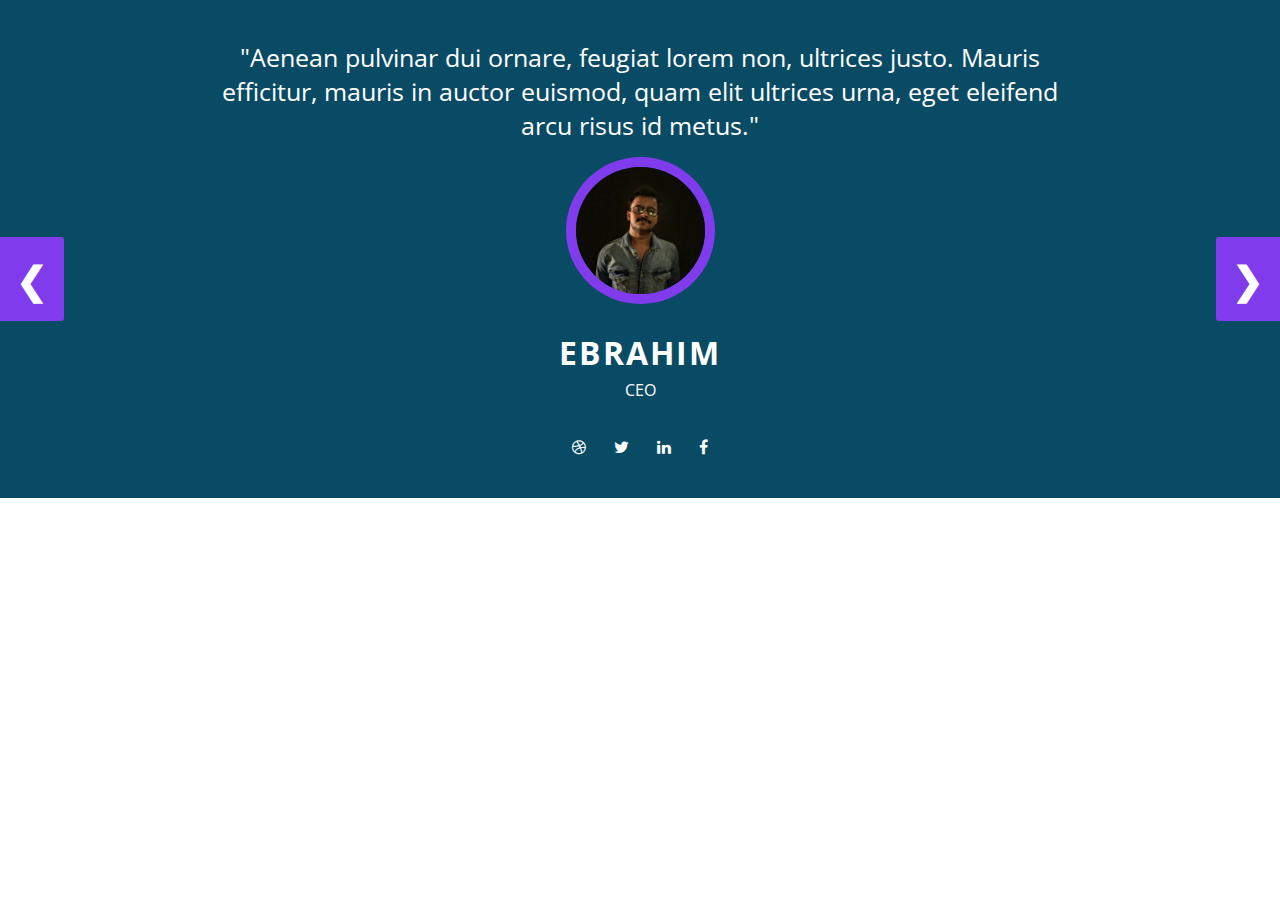
<file: slide2/slide.html>
<!DOCTYPE html>
<html lang="en">

<head>
    <meta charset="UTF-8">
    <meta http-equiv="X-UA-Compatible" content="IE=edge">
    <meta name="viewport" content="width=device-width, initial-scale=1.0">
    <link rel="stylesheet" href="slide.css">
    <link rel="stylesheet" href="https://cdnjs.cloudflare.com/ajax/libs/font-awesome/4.7.0/css/font-awesome.min.css" />
    <link rel="preconnect" href="https://fonts.gstatic.com">
<link href="https://fonts.googleapis.com/css2?family=Open+Sans:ital,wght@1,600&display=swap" rel="stylesheet">

    <title>Document</title>
</head>

<body>


    <div class="card-row">
        <div class="card fade">
            <div class="text-box">
                "Aenean pulvinar dui ornare, feugiat lorem non, ultrices justo. Mauris efficitur, mauris in auctor
                euismod, quam elit ultrices urna, eget eleifend arcu risus id metus."
            </div>

            <div class="img-box">
                <img src="./img/aman.jpeg" alt="aman">



            </div>
            <div class="img-bio">
                <h1>Ebrahim</h1>
                <p>CEO </p>

            </div>
            <div class="social">
                <a href="#"><i class="fa fa-dribbble"></i></a>
                <a href="#"><i class="fa fa-twitter"></i></a>
                <a href="#"><i class="fa fa-linkedin"></i></a>
                <a href="#"><i class="fa fa-facebook"></i></a>
            </div>

        </div>

        <div class="card fade">
            <div class="text-box">
                "ebrahim pulvinar dui ornare, feugiat lorem non, ultrices justo. Mauris efficitur, mauris in auctor
                euismod, quam elit ultrices urna, eget eleifend arcu risus id metus."
            </div>

            <div class="img-box">
                <img src="./img/ARGHADEEP.JPEG" alt="">



            </div>
            <div class="img-bio">
                <h1>ARGHADEEP</h1>
                <p>CEO manager</p>

            </div>
            <div class="social">
                <a href="#"><i class="fa fa-dribbble"></i></a>
                <a href="#"><i class="fa fa-twitter"></i></a>
                <a href="#"><i class="fa fa-linkedin"></i></a>
                <a href="#"><i class="fa fa-facebook"></i></a>
            </div>

        </div>

        <div class="card fade">
            <div class="text-box">
                "lorum pulvinar dui ornare, feugiat lorem non, ultrices justo. Mauris efficitur, mauris in auctor
                euismod, quam elit ultrices urna, eget eleifend arcu risus id metus."
            </div>

            <div class="img-box">
                <img src="./img/aman.jpeg" alt="">



            </div>
            <div class="img-bio">
                <h1>aman</h1>
                <p>CEO manager</p>

            </div>
            <div class="social">
                <a href="#"><i class="fa fa-dribbble"></i></a>
                <a href="#"><i class="fa fa-twitter"></i></a>
                <a href="#"><i class="fa fa-linkedin"></i></a>
                <a href="#"><i class="fa fa-facebook"></i></a>
            </div>

        </div>
        <div class="card fade">
            <div class="text-box">
                "ebrahim pulvinar dui ornare, feugiat lorem non, ultrices justo. Mauris efficitur, mauris in auctor
                euismod, quam elit ultrices urna, eget eleifend arcu risus id metus."
            </div>

            <div class="img-box">
                <img src="./img/sumon.jpeg" alt="">



            </div>
            <div class="img-bio">
                <h1>sumon</h1>
                <p>CEO manager</p>

            </div>
            <div class="social">
                <a href="#"><i class="fa fa-dribbble"></i></a>
                <a href="#"><i class="fa fa-twitter"></i></a>
                <a href="#"><i class="fa fa-linkedin"></i></a>
                <a href="#"><i class="fa fa-facebook"></i></a>
            </div>

        </div>
        <div class="card fade">
            <div class="text-box">
                "ebrahim pulvinar dui ornare, feugiat lorem non, ultrices justo. Mauris efficitur, mauris in auctor
                euismod, quam elit ultrices urna, eget eleifend arcu risus id metus."
            </div>

            <div class="img-box">
                <img src="./img/SUDHUNGSU.JPEG" alt="">



            </div>
            <div class="img-bio">
                <h1>SUDHUNGSU</h1>
                <p>CEO manager</p>

            </div>
            <div class="social">
                <a href="#"><i class="fa fa-dribbble"></i></a>
                <a href="#"><i class="fa fa-twitter"></i></a>
                <a href="#"><i class="fa fa-linkedin"></i></a>
                <a href="#"><i class="fa fa-facebook"></i></a>
            </div>

        </div>
        <div class="card fade">
            <div class="text-box">
                "ebrahim pulvinar dui ornare, feugiat lorem non, ultrices justo. Mauris efficitur, mauris in auctor
                euismod, quam elit ultrices urna, eget eleifend arcu risus id metus."
            </div>

            <div class="img-box">
                <img src="./img/ebrahim.jpeg" alt="">



            </div>
            <div class="img-bio">
                <h1>Ebrahim</h1>
                <p>CEO manager</p>

            </div>
            <div class="social">
                <a href="#"><i class="fa fa-dribbble"></i></a>
                <a href="#"><i class="fa fa-twitter"></i></a>
                <a href="#"><i class="fa fa-linkedin"></i></a>
                <a href="#"><i class="fa fa-facebook"></i></a>
            </div>

        </div>
        <div class="card fade">
            <div class="text-box">
                "ebrahim pulvinar dui ornare, feugiat lorem non, ultrices justo. Mauris efficitur, mauris in auctor
                euismod, quam elit ultrices urna, eget eleifend arcu risus id metus."
            </div>

            <div class="img-box">
                <img src="./img/ebrahim.jpeg" alt="">



            </div>
            <div class="img-bio">
                <h1>Ebrahim</h1>
                <p>CEO manager</p>

            </div>
            <div class="social">
                <a href="#"><i class="fa fa-dribbble"></i></a>
                <a href="#"><i class="fa fa-twitter"></i></a>
                <a href="#"><i class="fa fa-linkedin"></i></a>
                <a href="#"><i class="fa fa-facebook"></i></a>
            </div>

        </div>



        <a class="prev" onclick="plusSlides(-1)">&#10094;</a>

        <a class="next" onclick="plusSlides(1)">&#10095;</a>
    </div>




    <script src="slide.js"></script>



</body>

</html>
</file>
<file: css/index.css>
@import url('https://fonts.googleapis.com/css2?family=Poppins:wght@300;400;500;600;700;800;900&display=swap');
@import url('https://fonts.googleapis.com/css2?family=Rancho&display=swap');
*{
    margin: 0;
    padding: 0;
    box-sizing: border-box;
    font-family: 'Poppins', sans-serif;
}
h1{
    /* text-transform: uppercase; */
    font-size:3.2rem;
    font-family:'Franklin Gothic Medium', 'Arial Narrow', Arial, sans-serif;
}
.space{
    height:100px;
    width:100%;
}
body{
    overflow-x: hidden;
}
#header{
    /* position: absolute; */
    top: 0;
    left: 0;
    width: 100%;
    padding: 30px 100px;
    display: flex;
    justify-content:space-between;
    align-items: center;
    z-index: 10000;
}
#header .logo{
    display: flex;
    align-items: center;
    clear: both;
}
#header .logo a{
    color: #094b65;
    font-weight: 700;
    font-size: 2rem;
    text-decoration: none;
}
#header .logo img{
    width: 3vw;
    margin-right: 10px;
}
#header ul{
    display: flex;
    justify-content: center;
    align-items: center;
}
#header ul li{
    list-style: none;
    margin-left: 20px;
}

/* responsive navbar with hamberger apply at max-widh:768px */
#header ul li a{
    text-decoration: none;
    padding: 6px 15px;
    color: #094b65;
    border-radius: 50px;
}
#header #ber{
    display: none;
    /* background: #fff; */
    /* border:2px solid rgb(37, 37, 37); */
    padding:6px 10px;
    border-radius:5px;
    transition:0.5s ease-in-out;
}
#header #ber .l1, #header #ber .l2, #header #ber .l3{
    height:4px;
    width:35px;
    background:rgb(8, 8, 8);
    margin:7px 0px;
    transition:0.5s ease-in-out;
}
.change .l1{
  -webkit-transform: rotate(-45deg) translate(-10px, 5px);
  transform: rotate(-45deg) translate(-10px, 5px);
}
.change .l2{
  opacity:0;
}
.change .l3{
  -webkit-transform: rotate(45deg) translate(-10px, -6px);
  transform: rotate(45deg) translate(-10px, -6px);
}


:is(#header ul li a:hover, #header ul li a.active){
    background: #094b65;
    color: #ffffff;
}
#section{
    overflow: hidden;
    position: relative;
    width: 100%;
    height: 100vh;
    display: flex;
    justify-content: center;
    align-items: center;
}
#section::before{
    content: '';
    position: absolute;
    bottom: 0;
    left: 0;
    width: 100%;
    height: 100px;
    background: linear-gradient(to top, #094b65, transparent);
    z-index: 10;
}
#section img{
    position: absolute;
    top: 0;
    left: 0;
    width: 100%;
    height: 100%;
    object-fit: cover;
    pointer-events: none;

}
#section #bird2{
    position: absolute;
}
#section #text{
    position: absolute;
    color: #094b65;
    font-size: 10vw;
    text-align: center;
    line-height: 0.55em;
    font-family: 'Rancho', cursive;
    transform: translateY(-50%);
}
#section #text span{
    font-size: 0.20em;
    letter-spacing: 2px;
    font-weight: 400;
}
#btn{
    text-decoration: none;
    display: inline-block;
    padding: 8px 30px;
    background: #fff;
    color: #094b65;
    font-size: 1.2rem;
    font-weight: 500;
    letter-spacing: 2px;
    border-radius: 50px;
    transform: translateY(100px);
}
.sec{
    position: relative;
    padding: 110px 25px;
    background: #094b65;
}
.sec h2{
    font-size: 3.5rem;
    color: #ffffff;
    margin-bottom: 10px;
}
.sec p{
    color: #ffffff;
    font-size: 1.2rem;
}


/* About section  */
#about{

}
#about h1{
    text-align: center;
    color:coral;
}
#about .about-heading p{
    text-align: center;
    color:rgb(109, 108, 107);
    font-size:1.6rem;
    word-spacing: 10px;
    font-family:cursive;
}
#about .about-content{
    padding:0px 100px;
    display:flex;
    justify-content: center;
}
#about .about-content img{
    height:500px;
    width:550px;
}
#about .about-content div{
    margin:20px 30px;
}
#about .about-content h2{
    margin:50px 0px;
    font-family: 'Gill Sans', 'Gill Sans MT', Calibri, 'Trebuchet MS', sans-serif;
    font-size:3rem;
    color:rgb(121, 120, 120)
}

/* About- Members Area */
.container {
  width:100%;
  position:absolute;
  color: rgb(214, 207, 207);
}

.container .profiles {
  display:flex;
  flex-wrap: wrap;
  position:relative;
  margin:20px;
  width:100%;

}

.profile {
  position:relative;
  padding:0px 50px;
  width:350px;
  display:flex;
  flex-direction: column;
  align-items: center;
}

.heading {
  font-size: 60px;
  color:coral;
  margin: auto;
  text-align: center;
}

.heading span {
  font-style: italic;
  font-size: 3rem;
}
.line span {
  display: block;
  margin: auto;
  width: 230px;
  height: 3px;
  background: #345634;
  margin-bottom: 140px;
}
.profile .profile-img {
  height: 260px;
  width: 260px;
  border-radius: 50%;
  filter: grayscale(100%);
  cursor: pointer;
  transition: 400ms;
}

.profile:hover .profile-img {
  filter: grayscale(0);
}

.user-name {
  margin-top: 30px;
  font-size: 35px;
  color: blueviolet;
}

.profile h5 {
  font-size: 18px;
  font-weight: 100;
  text-align: justify;
  letter-spacing: 3px;
  color: rgb(223, 119, 119);
}

.profile p {
  font-size: 16px;
  margin-top: 20px;
  text-align: justify;
  color:#000;
}


/* contact section */


.container{
    position:relative;
    width:100%;
    min-height: 100vh;
    background-color: #fafafa;
    overflow: hidden;
    display: flex;
    align-items: center;
    justify-content: center;
    flex-direction: column;
}

.container .form{
    margin:40px;
    width:100%;
    max-width: 940px;
    background-color: #fff;
    border-radius: 10px;
    overflow: hidden;
    box-shadow: 0 0 21px 2px rgb(0, 0, 0, 0.1);
    z-index: 1000;
    display: grid;
    grid-template-columns:repeat(2, 1fr);
}

.container .contact-form{
    background: #004d7a;
    position: relative;
}

.container .contact-form::before{
    content: "";
    position:absolute;
    top:30px;
    left:-13px;
    height:26px;
    width:26px;
    background-color: #004d7a;
    transform: rotate(45deg);
}
.container .circle{
    border-radius: 50%;
    background:linear-gradient(135deg, transparent 20%, #149279);
    position: absolute;
}

.container .circle.one{
    height:130px;
    width:130px;
    top:130px;
    right:-41px;
}
.container .circle.two{
    height:80px;
    width:80px;
    top: 10px;
    right: 30px
}

.container form{
    padding:50px 40px;
    position: relative;
    overflow: hidden;
    z-index: 10;
}

.container form .title{
    color:#fff;
    font-weight: 500;
    font-size: 1.5rem;
    padding-bottom: 20px;
    line-height: 1;
}

.container form .input-container{
    position: relative;
    margin:1rem 0;
}

.container form .input{
    width:100%;
    outline:none;
    border:2px solid #fafafa;
    padding:10px 20px;
    background: none;
    color:#fff;
    border-radius: 25px;
    letter-spacing: 0.5px;
    font-size: 0.95rem;
    font-weight: 500;
    transition:0.3s;
}

.container form textarea.input{
    min-height: 150px;
    border-radius: 20px;
    overflow-y: auto;
    resize: none;
}

.container form .input-container label{
    position: absolute;
    top:50%;
    left:20px;
    transform: translateY(-50%);
    color:#fff;
    font-size: 0.9rem;
    font-weight: 400;
    z-index: 1000;
    pointer-events: none;
    transition: 0.5s;
}

.container form .input-container.textarea label{
    top:10px;
    transform: translateY(0);
    
}

.container form .btn{
    padding:8px 17px;
    font-size: 1rem;
    color:#004d7a;
    background: #ffff;
    border:2px solid #fafafa;
    border-radius: 25px;
    cursor: pointer;
    outline:none;
    transition:0.3s;
}

.container form .btn:hover{
    background: transparent;
    color:#fff;
}

.container form .input-container span{
    position: absolute;
    top:0;
    left:25px;
    transform:translateY(-50%);
    font-size: 0.8rem;
    padding:0px 6px;
    color:transparent;
    z-index: 500;
    pointer-events: none;
}

.container form .input-container span::before, 
.container form .input-container span::after{
    content:"";
    position:absolute;
    width:10%;
    opacity: 0;
    transition:0.3s;
    /* left:0; */
    top:50%;
    /* width:100%; */
    width:50%;
    height:4px;
    background: #004d7a;
    transform:translateY(-50%);
}

.container form .input-container span::before{
    left:50%;
}

.container form .input-container span::after{
    right:50%;
}

.container form .input-container.focus label{
    top:0;
    transform: translateY(-50%);
    left:30px;
    font-size: 0.8rem;
}

.container form .input-container.focus span::before,
.container form .input-container.focus span::after{
    width:50%;
    opacity: 1;
}



.contact-info{
    position: relative;
}
.contact-box{
    padding:0px 30px;
    
}

.contact-info .title{
    color:#149279;
    margin-bottom: 20px;
    font-size: 1.4rem;
    font-weight: 700;
}

.contact-info .text{
    font-size:0.95rem;
    text-align: justify;
    font-weight: 700;
    color:#000;
}

.contact-info .info{
    margin:40px 0px;
    color:#000;
}
.information{
    display:flex;
    align-items: center;
}



.information .icon{
    font-size: 30px;
    color:rgb(30, 112, 85);
    padding:0px 10px;
}

.social-icon{
    display:flex;
    justify-content: center;
    font-size: 40px;
}
.contact-info h4{
    color:#07475a;
}
.social-icon .media-icon{
    padding:0px 15px;
}

.social-icon .media-icon:hover{
    transform: scale(1.05);
}


/* Footer section  */
.footer{
    height:auto;
    width:100%;
    background: linear-gradient(to left bottom, #051937, #004d7a, #008793, #00bf72, #a8eb12);
    padding:20px;
}
.footer-boxes{
    display:flex;
    justify-content: space-between;
    padding:20px 50px;
    
}
.footer-box{
    color:#fff;
    padding:0px 15px;
}
.footer-box h3{
    color:#000;
    font-family: sans-serif;
    margin-bottom: 10px;
    cursor:pointer;
    text-transform: uppercase;
    font-size: 1rem;
}
.footer-box p{
    font-family: sans-serif;
    margin:5px 0px;
    cursor:pointer;
}

.footer-box a{
    text-decoration: none;
    display: block;
    color:rgb(245, 241, 241);
}


.footer-link span{
    color:blue;
    margin:0px 10px;
    font-weight: bold;
}
footer .map{
    height:150px;
    width:200px; 
}


@media (max-width:850px){
    .container .form{
    grid-template-columns: 1fr;

    }
    .container .contact-form::before{
    top:-13px;
    left:90%;
    right:20px;
    background-color: #004d7a;
    }
    footer .map{
        width:150px;
        height:100px;
    }
}


@media(max-width:1000px){
    #header{
        padding: 20px 50px;
    }
    footer{
        padding:15px 10px;
    }
    .footer-boxes{
        padding:0;
    }
}
@media(max-width: 768px){
    body::-webkit-scrollbar{
        display: none;
    }
    #header #move-to{
        position: absolute;
        /* top:-100vh; */
        left:0;
        display: flex;
        flex-direction: column;
        background: #094b65f5;
        width:100%;
        height:100vh;
        z-index: 12;
        transition: 1s ease-in-out;
    }
    #header #move-to li{
        margin:10px 0px;

    }
    #header #move-to a{
        color:#ddd;
        padding:3px 20px;
        font-size: 1.5rem;

    }
    #header #move-to a:hover, #header #move-to a.active{
        background: #ddd;
        color:#094b65;
    }

    #header #ber{
        display: block;
        z-index: 14;
    }
    .useful{
        display:none;
    }
    .footer-box h3{
        font-size: 1.1rem;
    }
    .footer-box p{
        font-size: 0.8rem;
    }
}

@media(max-width: 610px){
     .footer-box h3{
        font-size: 0.9rem;
    }
    .footer-box p{
        font-size: 0.7rem;
    }
    footer{
        padding:15px 0px;
    }
    footer .media-icon{
        font-size: 25px;
    }
    footer .copy{
        font-size: 0.9rem;
    }
}

@media(max-width:520px){
     .footer-box h3{
        font-size: 0.6rem;
    }
    .footer{
        padding:0;
    }
    .footer-box p{
        font-size: 0.6rem;
    }
    footer .copy{
        font-size: 0.8rem;
    }
     footer .map{
        width:100px;
        height:75px;
    }
    .footer-box{
        padding:15px 10px;
    }
    .container form{
    padding:40px 20px;
}
}
</file>
<file: slide2/slide.css>
* {
  box-sizing: border-box;
  color: white;
  font-family: 'Open Sans', sans-serif;

  margin: 0;
}

.card-row {
  margin: 0 auto;
  position: relative;
  
}

.card {
  width: 100%;
  box-sizing: border-box;

  padding: 25px;
  background-color: #094b65;
  margin-bottom: 5px;
  display: none;
}

.fade {
  animation-name: fade;
  animation-duration: .5s;
}
.text-box {
  width: 75%;
  margin: 0 auto;
  font-size: 25px;
  color: white;
  padding: 15px 15px;
  text-align: center;
}

.img-box {
  text-align: center;
  width: 149px;
  margin: 0 auto;
  height: 147px;
  border-radius: 50%;
}
.img-bio {
  text-align: center;
  margin-top: 12px;
  padding: 15px;
}



.img-bio h1 {
  letter-spacing: 2px;
  text-transform: uppercase;
  position: relative;
}



.img-bio p {
  margin: 5px 6px;
}
.card-row img {
  width: 100%;
  height: 100%;
  border-radius: 50%;
  border: 10px solid #803bec;
}
.social {
  margin: 0 auto;
  text-align: center;
  padding: 15px;
}

.social a {
  padding: 7px;
  margin: 5px;
}

@keyframes fade {
  from {
    opacity: 0.2;
  }
  to {
    opacity: 1;
  }
}

.prev,
.next {
  cursor: pointer;
  position: absolute;
  top: 50%;
  width: auto;
  margin-top: -12px;
  padding: 16px;
  color: white;
  font-weight: bold;
  font-size: 38px;
  transition: 0.3s ease;
  border-radius: 0 3px 3px 0;
  user-select: none;
  background-color: #803bec;
}
.next {
  right: 0;
  border-radius: 3px 0 0 3px;
}

.prev:hover{
    background-color:white;
    color: #803bec;
}
.next:hover{
    background-color:white;
    color: #803bec;
}



@media screen and (max-width:376px) 
{

    .text-box{
        font-size: 16px;
    }
    .img-bio h1{
        font-size: 20px;
    }
    
}
</file>
